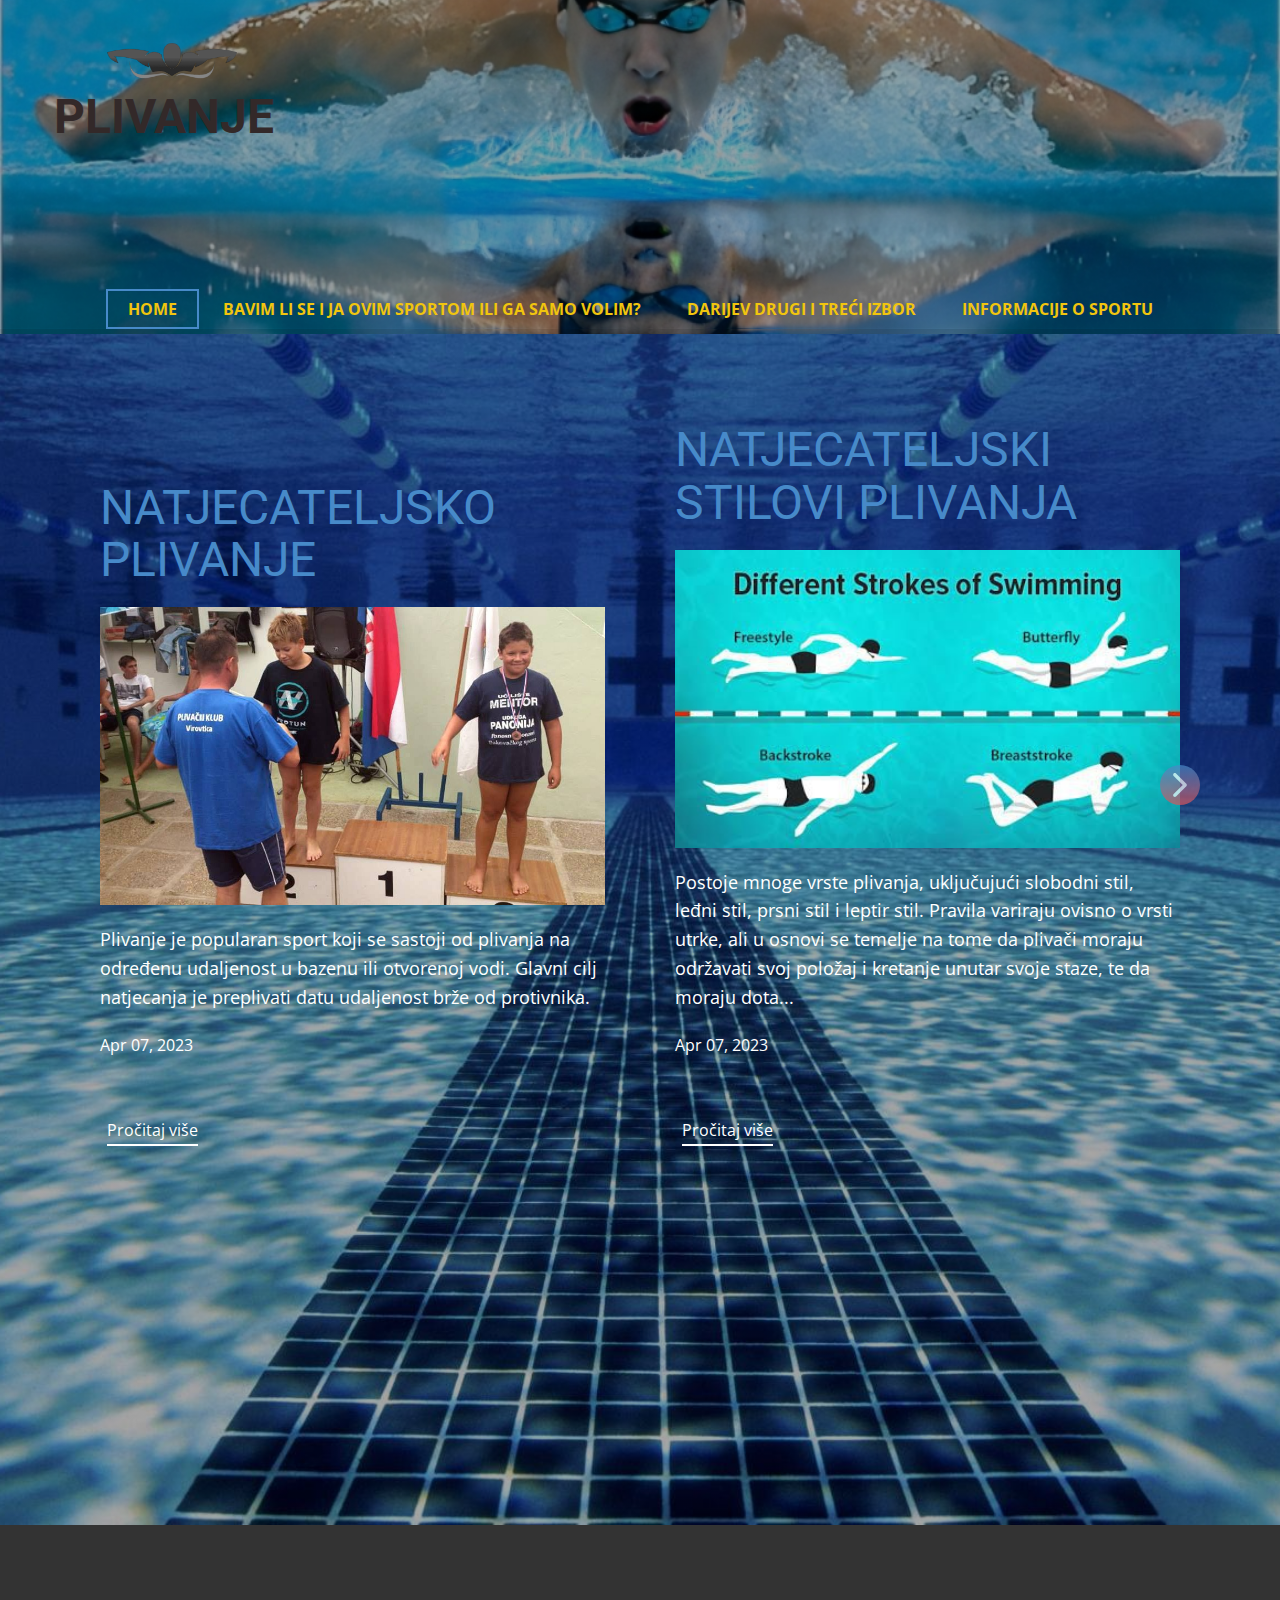
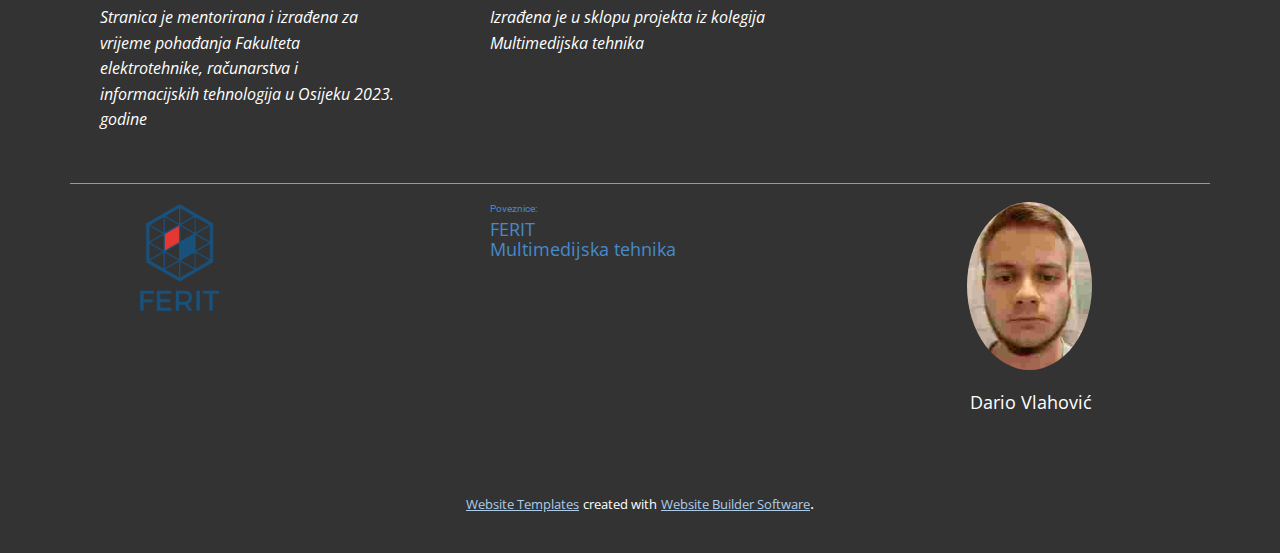
<file: index.html>
<!DOCTYPE html>
<html style="font-size: 16px;" lang="en"><head>
    <meta name="viewport" content="width=device-width, initial-scale=1.0">
    <meta charset="utf-8">
    <meta name="keywords" content="Natjecateljsko plivanje">
    <meta name="description" content="">
    <title>Home</title>
    <link rel="stylesheet" href="nicepage.css" media="screen">
<link rel="stylesheet" href="Home.css" media="screen">
    <script class="u-script" type="text/javascript" src="jquery.js" defer=""></script>
    <script class="u-script" type="text/javascript" src="nicepage.js" defer=""></script>
    <meta name="generator" content="Nicepage 5.8.2, nicepage.com">
    <link id="u-theme-google-font" rel="stylesheet" href="https://fonts.googleapis.com/css?family=Roboto:100,100i,300,300i,400,400i,500,500i,700,700i,900,900i|Open+Sans:300,300i,400,400i,500,500i,600,600i,700,700i,800,800i">
    
    
    
    
    
    
    
    
    
    
    <script type="application/ld+json">{
		"@context": "http://schema.org",
		"@type": "Organization",
		"name": "",
		"logo": "images/png-transparent-swimming-person-logo-open-water-swimming-len-swimming-pool-butterfly-stroke-swimming-sport-logo-black1.png"
}</script>
    <meta name="theme-color" content="#478ac9">
    <meta property="og:title" content="Home">
    <meta property="og:type" content="website">
  <meta data-intl-tel-input-cdn-path="intlTelInput/"></head>
  <body data-home-page="Home.html" data-home-page-title="Home" class="u-body u-overlap u-overlap-contrast u-xl-mode" data-lang="en"><header class="u-clearfix u-header u-image u-shading u-header" id="sec-599a" data-image-width="986" data-image-height="570"><div class="u-clearfix u-sheet u-valign-bottom u-sheet-1">
        <a href="Home.html" class="u-image u-logo u-image-1" data-image-width="500" data-image-height="500" title="Home">
          <img src="images/png-transparent-swimming-person-logo-open-water-swimming-len-swimming-pool-butterfly-stroke-swimming-sport-logo-black1.png" class="u-logo-image u-logo-image-1">
        </a>
        <h1 class="u-text u-text-palette-2-dark-3 u-title u-text-1">PLIVANJE</h1>
        <nav class="u-menu u-menu-one-level u-offcanvas u-menu-1">
          <div class="menu-collapse" style="font-size: 1rem; letter-spacing: 0px; font-weight: 700; text-transform: uppercase;">
            <a class="u-button-style u-custom-active-border-color u-custom-active-color u-custom-border u-custom-border-color u-custom-borders u-custom-hover-border-color u-custom-hover-color u-custom-left-right-menu-spacing u-custom-padding-bottom u-custom-text-active-color u-custom-text-color u-custom-text-hover-color u-custom-top-bottom-menu-spacing u-nav-link u-text-active-palette-1-base u-text-hover-palette-2-base" href="#">
              <svg class="u-svg-link" viewBox="0 0 24 24"><use xmlns:xlink="http://www.w3.org/1999/xlink" xlink:href="#menu-hamburger"></use></svg>
              <svg class="u-svg-content" version="1.1" id="menu-hamburger" viewBox="0 0 16 16" x="0px" y="0px" xmlns:xlink="http://www.w3.org/1999/xlink" xmlns="http://www.w3.org/2000/svg"><g><rect y="1" width="16" height="2"></rect><rect y="7" width="16" height="2"></rect><rect y="13" width="16" height="2"></rect>
</g></svg>
            </a>
          </div>
          <div class="u-custom-menu u-nav-container">
            <ul class="u-nav u-spacing-2 u-unstyled u-nav-1"><li class="u-nav-item"><a class="u-border-2 u-border-active-palette-1-base u-border-hover-palette-1-light-1 u-button-style u-nav-link u-text-active-palette-3-base u-text-hover-palette-3-base u-text-palette-3-base" href="Home.html" style="padding: 10px 20px;">Home</a>
</li><li class="u-nav-item"><a class="u-border-2 u-border-active-palette-1-base u-border-hover-palette-1-light-1 u-button-style u-nav-link u-text-active-palette-3-base u-text-hover-palette-3-base u-text-palette-3-base" href="Zašto-plivanje.html" style="padding: 10px 20px;">Bavim li se i ja ovim sportom ili ga samo volim?</a>
</li><li class="u-nav-item"><a class="u-border-2 u-border-active-palette-1-base u-border-hover-palette-1-light-1 u-button-style u-nav-link u-text-active-palette-3-base u-text-hover-palette-3-base u-text-palette-3-base" href="Darijev-drugi-i-treći-izbor.html" style="padding: 10px 20px;">Darijev drugi i treći izbor</a>
</li><li class="u-nav-item"><a class="u-border-2 u-border-active-palette-1-base u-border-hover-palette-1-light-1 u-button-style u-nav-link u-text-active-palette-3-base u-text-hover-palette-3-base u-text-palette-3-base" href="Informacije-o-sportu.html" style="padding: 10px 20px;">Informacije o sportu</a>
</li></ul>
          </div>
          <div class="u-custom-menu u-nav-container-collapse">
            <div class="u-black u-container-style u-inner-container-layout u-opacity u-opacity-95 u-sidenav">
              <div class="u-inner-container-layout u-sidenav-overflow">
                <div class="u-menu-close"></div>
                <ul class="u-align-center u-nav u-popupmenu-items u-unstyled u-nav-2"><li class="u-nav-item"><a class="u-button-style u-nav-link" href="Home.html">Home</a>
</li><li class="u-nav-item"><a class="u-button-style u-nav-link" href="Zašto-plivanje.html">Bavim li se i ja ovim sportom ili ga samo volim?</a>
</li><li class="u-nav-item"><a class="u-button-style u-nav-link" href="Darijev-drugi-i-treći-izbor.html">Darijev drugi i treći izbor</a>
</li><li class="u-nav-item"><a class="u-button-style u-nav-link" href="Informacije-o-sportu.html">Informacije o sportu</a>
</li></ul>
              </div>
            </div>
            <div class="u-black u-menu-overlay u-opacity u-opacity-70"></div>
          </div>
        </nav>
      </div></header>
    <section class="u-clearfix u-image u-shading u-section-1" id="sec-d7c5" data-image-width="986" data-image-height="570">
      <div class="u-clearfix u-sheet u-sheet-1"></div>
    </section>
    <section class="u-clearfix u-image u-shading u-section-2" id="sec-eaff" data-image-width="1920" data-image-height="1080">
      <div class="u-clearfix u-sheet u-sheet-1"><!--blog--><!--blog_options_json--><!--{"type":"Recent","source":"","tags":"","count":""}--><!--/blog_options_json-->
        <div class="u-blog u-expanded-width u-layout-horizontal u-blog-1">
          <div class="u-repeater u-repeater-1"><!--blog_post-->
            <div class="u-blog-post u-container-style u-repeater-item">
              <div class="u-container-layout u-similar-container u-valign-bottom u-container-layout-1"><!--blog_post_header-->
                <h2 class="u-blog-control u-text u-text-palette-1-base u-text-1">
                  <a class="u-post-header-link" href="blog/natjecateljsko-plivanje.html">Natjecateljsko plivanje</a>
                </h2><!--/blog_post_header-->
                <a class="u-post-header-link" href="blog/natjecateljsko-plivanje.html"><!--blog_post_image-->
                  <img alt="" class="u-blog-control u-expanded-width u-image u-image-default u-image-1" src="images/Screenshot_4.jpg" data-image-width="962" data-image-height="540"><!--/blog_post_image-->
                </a><!--blog_post_content-->
                <div class="u-blog-control u-post-content u-text u-text-white u-text-2 fr-view">Plivanje je popularan sport koji se sastoji od plivanja na određenu udaljenost u bazenu ili otvorenoj vodi. Glavni cilj natjecanja je preplivati datu udaljenost brže od protivnika.</div><!--/blog_post_content--><!--blog_post_metadata-->
                <div class="u-blog-control u-metadata u-metadata-1"><!--blog_post_metadata_date-->
                  <span class="u-meta-date u-meta-icon">Apr 07, 2023</span><!--/blog_post_metadata_date-->
                </div><!--/blog_post_metadata--><!--blog_post_readmore-->
                <a href="blog/natjecateljsko-plivanje.html" class="u-active-none u-blog-control u-border-2 u-border-no-left u-border-no-right u-border-no-top u-border-white u-btn u-btn-rectangle u-button-style u-hover-none u-none u-btn-1"><!--blog_post_readmore_content--><!--options_json--><!--{"content":"Pročitaj više<br>","defaultValue":"Read More"}--><!--/options_json-->Pročitaj više<br><!--/blog_post_readmore_content-->
                </a><!--/blog_post_readmore-->
              </div>
            </div><div class="u-blog-post u-container-style u-repeater-item">
              <div class="u-container-layout u-similar-container u-valign-bottom u-container-layout-2"><!--blog_post_header-->
                <h2 class="u-blog-control u-text u-text-palette-1-base u-text-3">
                  <a class="u-post-header-link" href="blog/natjecateljski-stilovi-plivanja.html">NATJECATELJSKI STILOVI PLIVANJA</a>
                </h2><!--/blog_post_header-->
                <a class="u-post-header-link" href="blog/natjecateljski-stilovi-plivanja.html"><!--blog_post_image-->
                  <img alt="" class="u-blog-control u-expanded-width u-image u-image-default u-image-2" src="images/stilovi.jpeg" data-image-width="512" data-image-height="269"><!--/blog_post_image-->
                </a><!--blog_post_content-->
                <div class="u-blog-control u-post-content u-text u-text-white u-text-4 fr-view">Postoje mnoge vrste plivanja, uključujući slobodni stil, leđni stil, prsni stil i leptir stil. Pravila variraju ovisno o vrsti utrke, ali u osnovi se temelje na tome da plivači moraju održavati svoj položaj i kretanje unutar svoje staze, te da moraju dota...</div><!--/blog_post_content--><!--blog_post_metadata-->
                <div class="u-blog-control u-metadata u-metadata-2"><!--blog_post_metadata_date-->
                  <span class="u-meta-date u-meta-icon">Apr 07, 2023</span><!--/blog_post_metadata_date-->
                </div><!--/blog_post_metadata--><!--blog_post_readmore-->
                <a href="blog/natjecateljski-stilovi-plivanja.html" class="u-active-none u-blog-control u-border-2 u-border-no-left u-border-no-right u-border-no-top u-border-white u-btn u-btn-rectangle u-button-style u-hover-none u-none u-btn-2"><!--blog_post_readmore_content--><!--options_json--><!--{"content":"Pročitaj više<br>","defaultValue":"Read More"}--><!--/options_json-->Pročitaj više<br><!--/blog_post_readmore_content-->
                </a><!--/blog_post_readmore-->
              </div>
            </div><div class="u-blog-post u-container-style u-repeater-item">
              <div class="u-container-layout u-similar-container u-valign-bottom u-container-layout-3"><!--blog_post_header-->
                <h2 class="u-blog-control u-text u-text-palette-1-base u-text-5">
                  <a class="u-post-header-link" href="blog/tehnike-plivanja.html">TEHNIKE PLIVANJA</a>
                </h2><!--/blog_post_header-->
                <a class="u-post-header-link" href="blog/tehnike-plivanja.html"><!--blog_post_image-->
                  <img alt="" class="u-blog-control u-expanded-width u-image u-image-default u-image-3" src="images/tehnike.gif" data-image-width="800" data-image-height="450"><!--/blog_post_image-->
                </a><!--blog_post_content-->
                <div class="u-blog-control u-post-content u-text u-text-white u-text-6 fr-view">Pravilna tehnika plivanja uključuje pravilan položaj tijela, rotaciju ramena, pravilno disanje, i efikasno korištenje ruku i nogu za kretanje naprijed u vodi. Važno je također održavati stabilnost i pravilan ritam tijekom plivanja. </div><!--/blog_post_content--><!--blog_post_metadata-->
                <div class="u-blog-control u-metadata u-metadata-3"><!--blog_post_metadata_date-->
                  <span class="u-meta-date u-meta-icon">Apr 07, 2023</span><!--/blog_post_metadata_date-->
                </div><!--/blog_post_metadata--><!--blog_post_readmore-->
                <a href="blog/tehnike-plivanja.html" class="u-active-none u-blog-control u-border-2 u-border-no-left u-border-no-right u-border-no-top u-border-white u-btn u-btn-rectangle u-button-style u-hover-none u-none u-btn-3"><!--blog_post_readmore_content--><!--options_json--><!--{"content":"Pročitaj više<br>","defaultValue":"Read More"}--><!--/options_json-->Pročitaj više<br><!--/blog_post_readmore_content-->
                </a><!--/blog_post_readmore-->
              </div>
            </div><div class="u-blog-post u-container-style u-repeater-item">
              <div class="u-container-layout u-similar-container u-valign-bottom u-container-layout-4"><!--blog_post_header-->
                <h2 class="u-blog-control u-text u-text-palette-1-base u-text-7">
                  <a class="u-post-header-link" href="blog/koliko-je-zdravo.html">KOLIKO JE ZDRAVO?</a>
                </h2><!--/blog_post_header-->
                <a class="u-post-header-link" href="blog/koliko-je-zdravo.html"><!--blog_post_image-->
                  <img alt="" class="u-blog-control u-expanded-width u-image u-image-default u-image-4" src="images/health-benefits-of-swimming.webp" data-image-width="4889" data-image-height="4000"><!--/blog_post_image-->
                </a><!--blog_post_content-->
                <div class="u-blog-control u-post-content u-text u-text-white u-text-8 fr-view">Plivanje je izvrsna vježba za cijelo tijelo, poboljšava kardiovaskularni sustav, jača mišiće i povećava izdržljivost. </div><!--/blog_post_content--><!--blog_post_metadata-->
                <div class="u-blog-control u-metadata u-metadata-4"><!--blog_post_metadata_date-->
                  <span class="u-meta-date u-meta-icon">Apr 07, 2023</span><!--/blog_post_metadata_date-->
                </div><!--/blog_post_metadata--><!--blog_post_readmore-->
                <a href="blog/koliko-je-zdravo.html" class="u-active-none u-blog-control u-border-2 u-border-no-left u-border-no-right u-border-no-top u-border-white u-btn u-btn-rectangle u-button-style u-hover-none u-none u-btn-4"><!--blog_post_readmore_content--><!--options_json--><!--{"content":"Pročitaj više<br>","defaultValue":"Read More"}--><!--/options_json-->Pročitaj više<br><!--/blog_post_readmore_content-->
                </a><!--/blog_post_readmore-->
              </div>
            </div><!--/blog_post--><!--blog_post-->
            <!--/blog_post--><!--blog_post-->
            <!--/blog_post--><!--blog_post-->
            <!--/blog_post-->
          </div>
          <a class="u-gallery-nav u-gallery-nav-prev u-gradient u-icon-circle u-opacity u-opacity-70 u-spacing-10 u-gallery-nav-1" href="#" role="button">
            <span aria-hidden="true">
              <svg viewBox="0 0 451.847 451.847"><path d="M97.141,225.92c0-8.095,3.091-16.192,9.259-22.366L300.689,9.27c12.359-12.359,32.397-12.359,44.751,0
c12.354,12.354,12.354,32.388,0,44.748L173.525,225.92l171.903,171.909c12.354,12.354,12.354,32.391,0,44.744
c-12.354,12.365-32.386,12.365-44.745,0l-194.29-194.281C100.226,242.115,97.141,234.018,97.141,225.92z"></path></svg>
            </span>
            <span class="sr-only">
              <svg viewBox="0 0 451.847 451.847"><path d="M97.141,225.92c0-8.095,3.091-16.192,9.259-22.366L300.689,9.27c12.359-12.359,32.397-12.359,44.751,0
c12.354,12.354,12.354,32.388,0,44.748L173.525,225.92l171.903,171.909c12.354,12.354,12.354,32.391,0,44.744
c-12.354,12.365-32.386,12.365-44.745,0l-194.29-194.281C100.226,242.115,97.141,234.018,97.141,225.92z"></path></svg>
            </span>
          </a>
          <a class="u-absolute-vcenter u-gallery-nav u-gallery-nav-next u-gradient u-icon-circle u-opacity u-opacity-70 u-spacing-10 u-text-white u-gallery-nav-2" href="#" role="button">
            <span aria-hidden="true">
              <svg viewBox="0 0 451.846 451.847"><path d="M345.441,248.292L151.154,442.573c-12.359,12.365-32.397,12.365-44.75,0c-12.354-12.354-12.354-32.391,0-44.744
L278.318,225.92L106.409,54.017c-12.354-12.359-12.354-32.394,0-44.748c12.354-12.359,32.391-12.359,44.75,0l194.287,194.284
c6.177,6.18,9.262,14.271,9.262,22.366C354.708,234.018,351.617,242.115,345.441,248.292z"></path></svg>
            </span>
            <span class="sr-only">
              <svg viewBox="0 0 451.846 451.847"><path d="M345.441,248.292L151.154,442.573c-12.359,12.365-32.397,12.365-44.75,0c-12.354-12.354-12.354-32.391,0-44.744
L278.318,225.92L106.409,54.017c-12.354-12.359-12.354-32.394,0-44.748c12.354-12.359,32.391-12.359,44.75,0l194.287,194.284
c6.177,6.18,9.262,14.271,9.262,22.366C354.708,234.018,351.617,242.115,345.441,248.292z"></path></svg>
            </span>
          </a>
        </div><!--/blog-->
      </div>
    </section>
    
    
    
    
    
    
    
    
    
    <footer class="u-clearfix u-footer u-grey-80" id="sec-f29d"><div class="u-clearfix u-sheet u-sheet-1">
        <div class="u-clearfix u-expanded-width u-gutter-30 u-layout-wrap u-layout-wrap-1">
          <div class="u-gutter-0 u-layout">
            <div class="u-layout-row">
              <div class="u-align-left u-container-style u-layout-cell u-left-cell u-size-20 u-layout-cell-1">
                <div class="u-container-layout u-container-layout-1"><!--position-->
                  <div data-position="" class="u-position"><!--block-->
                    <div class="u-block">
                      <div class="u-block-container u-clearfix"><!--block_header-->
                        <h5 class="u-block-header u-text"><!--block_header_content--><!--/block_header_content--></h5><!--/block_header--><!--block_content-->
                        <div class="u-block-content u-text u-text-2"><!--block_content_content-->Stranica je mentorirana i izrađena za vrijeme pohađanja Fakulteta elektrotehnike, računarstva i informacijskih tehnologija u Osijeku 2023. godine<!--/block_content_content--></div><!--/block_content-->
                      </div>
                    </div><!--/block-->
                  </div><!--/position-->
                </div>
              </div>
              <div class="u-align-left u-container-style u-layout-cell u-size-20 u-layout-cell-2">
                <div class="u-container-layout u-valign-top u-container-layout-2"><!--position-->
                  <div data-position="" class="u-position u-position-2"><!--block-->
                    <div class="u-block">
                      <div class="u-block-container u-clearfix"><!--block_header-->
                        <h5 class="u-block-header u-text"><!--block_header_content--><!--/block_header_content--></h5><!--/block_header--><!--block_content-->
                        <div class="u-block-content u-text u-text-4"><!--block_content_content--> Izrađena je u sklopu projekta iz kolegija Multimedijska tehnika<!--/block_content_content--></div><!--/block_content-->
                      </div>
                    </div><!--/block-->
                  </div><!--/position-->
                </div>
              </div>
              <div class="u-align-left u-container-align-center u-container-style u-layout-cell u-right-cell u-size-20 u-layout-cell-3">
                <div class="u-container-layout u-container-layout-3"></div>
              </div>
            </div>
          </div>
        </div>
        <div class="u-border-1 u-border-white u-expanded-width u-line u-line-horizontal u-opacity u-opacity-50 u-line-1"></div>
        <a href="Home.html" class="u-image u-logo u-image-1" data-image-width="2246" data-image-height="1890" title="Home">
          <img src="images/ferit.png" class="u-logo-image u-logo-image-1">
        </a><!--position-->
        <div data-position="" class="u-position u-position-3"><!--block-->
          <div class="u-block">
            <div class="u-block-container u-clearfix"><!--block_header-->
              <h5 class="u-block-header u-text u-text-palette-1-base u-text-5"><!--block_header_content-->Poveznice:<!--/block_header_content--></h5><!--/block_header--><!--block_content-->
              <div class="u-block-content u-text"><!--block_content_content-->
                <a class="u-active-none u-border-none u-btn u-button-link u-button-style u-hover-none u-none u-text-palette-1-base u-btn-1" href="https://www.ferit.unios.hr/" target="_blank">FERIT</a>
                <br>
                <br><!--/block_content_content-->
              </div><!--/block_content-->
            </div>
          </div><!--/block-->
        </div><!--/position--><!--position-->
        <div data-position="" class="u-position u-position-4"><!--block-->
          <div class="u-block">
            <div class="u-block-container u-clearfix"><!--block_header-->
              <h5 class="u-block-header u-text u-text-palette-1-base u-text-7"><!--block_header_content--><!--/block_header_content--></h5><!--/block_header--><!--block_content-->
              <div class="u-block-content u-text"><!--block_content_content-->
                <a class="u-active-none u-border-none u-btn u-button-link u-button-style u-hover-none u-none u-text-palette-1-base u-btn-2" href="https://www.ferit.unios.hr/upisi-i-studiji/preddiplomski-strucni-studiji#racunarstvo#SR601" target="_blank">Multimedijska tehnika</a>
                <br>
                <br><!--/block_content_content-->
              </div><!--/block_content-->
            </div>
          </div><!--/block-->
        </div><!--/position-->
        <img class="u-dialog-link u-image u-image-circle u-preserve-proportions u-image-2" src="images/mojafaca_lower.jpg" alt="" data-image-width="205" data-image-height="276" data-href="#sec-805d">
        <p class="u-text u-text-default u-text-9">
          <a class="u-active-none u-border-none u-btn u-button-link u-button-style u-dialog-link u-hover-none u-none u-text-body-alt-color u-btn-3" href="#sec-0591">Dario Vlahović</a>
        </p>
      </div></footer>
    <section class="u-backlink u-clearfix u-grey-80">
      <a class="u-link" href="https://nicepage.com/website-templates" target="_blank">
        <span>Website Templates</span>
      </a>
      <p class="u-text">
        <span>created with</span>
      </p>
      <a class="u-link" href="" target="_blank">
        <span>Website Builder Software</span>
      </a>. 
    </section>
  <section class="u-black u-clearfix u-container-style u-dialog-block u-opacity u-opacity-70 u-dialog-section-5" id="sec-805d">
      <div class="u-align-center u-black u-container-style u-dialog u-dialog-1">
        <div class="u-container-layout u-container-layout-1">
          <img class="u-image u-image-default u-image-1" src="images/mojafaca.jpg" alt="" data-image-width="294" data-image-height="395">
        </div><button class="u-dialog-close-button u-icon u-text-grey-40 u-icon-1"><svg class="u-svg-link" preserveAspectRatio="xMidYMin slice" viewBox="0 0 16 16" style=""><use xmlns:xlink="http://www.w3.org/1999/xlink" xlink:href="#svg-efe9"></use></svg><svg xmlns="http://www.w3.org/2000/svg" xmlns:xlink="http://www.w3.org/1999/xlink" version="1.1" xml:space="preserve" class="u-svg-content" viewBox="0 0 16 16" x="0px" y="0px" id="svg-efe9"><rect x="7" y="0" transform="matrix(0.7071 -0.7071 0.7071 0.7071 -3.3138 8.0002)" width="2" height="16"></rect><rect x="0" y="7" transform="matrix(0.7071 -0.7071 0.7071 0.7071 -3.3138 8.0002)" width="16" height="2"></rect></svg></button>
      </div>
    </section><style>.u-dialog-section-5 .u-dialog-1 {
  width: 490px;
  min-height: 489px;
  height: auto;
  margin: 246px calc(((100% - 1140px) / 2) + 253px) 60px auto;
}

.u-dialog-section-5 .u-container-layout-1 {
  padding: 0;
}

.u-dialog-section-5 .u-image-1 {
  width: 211px;
  height: 284px;
  margin: 83px auto 0;
}

.u-dialog-section-5 .u-icon-1 {
  width: 20px;
  height: 20px;
}

@media (max-width: 1199px) {
  .u-dialog-section-5 .u-dialog-1 {
    width: 490px;
    margin-right: calc(((100% - 940px) / 2) + 253px);
  }

  .u-dialog-section-5 .u-image-1 {
    width: 211px;
    height: 284px;
  }
}

@media (max-width: 991px) {
  .u-dialog-section-5 .u-dialog-1 {
    margin-right: calc(((100% - 720px) / 2) + 230px);
  }
}

@media (max-width: 767px) {
  .u-dialog-section-5 .u-dialog-1 {
    margin-right: calc(((100% - 540px) / 2) + 50px);
  }
}

@media (max-width: 575px) {
  .u-dialog-section-5 .u-dialog-1 {
    width: 340px;
    margin-right: calc(((100% - 340px) / 2));
  }
}</style><section class="u-align-center u-black u-clearfix u-container-style u-dialog-block u-opacity u-opacity-70 u-dialog-section-11" id="sec-0591">
      <div class="u-container-style u-dialog u-palette-4-dark-2 u-dialog-1">
        <div class="u-container-layout u-container-layout-1">
          <img alt="" class="u-image u-image-default u-image-1" data-image-width="294" data-image-height="395" src="images/mojafaca.jpg">
          <h3 class="u-align-center u-text u-text-default u-text-1">Ime prezime</h3>
          <p class="u-align-left u-text u-text-2">
            <a href="https://www.osijek.hr/" class="u-active-none u-border-none u-btn u-button-link u-button-style u-hover-none u-none u-text-white u-btn-1" target="_blank"> Mjesto rođenja: Osijek</a>
            <br>
            <a href="https://www.google.com/maps/place/Kri%C5%BEeva%C4%8Dka+ul.,+31000,+Osijek/@45.5664329,18.6385761,17z/data=!3m1!4b1!4m6!3m5!1s0x475ce73b1f2f7a3f:0xa8c0bbf47cf9a53e!8m2!3d45.5664292!4d18.6407648!16s%2Fg%2F119wstm57" class="u-active-none u-border-none u-btn u-button-link u-button-style u-hover-none u-none u-text-body-alt-color u-btn-2" target="_blank">Mjesto stanovanja: Retfala, Križevačka 21</a>
            <br>
            <a href="http://os-retfala-os.skole.hr/" class="u-active-none u-border-none u-btn u-button-link u-button-style u-hover-none u-none u-text-body-alt-color u-btn-3" target="_blank">Osnovna škola: OŠ "Retfala"</a>
            <br>
            <a href="https://elpros.net/" class="u-active-none u-border-none u-btn u-button-link u-button-style u-hover-none u-none u-text-body-alt-color u-btn-4" target="_blank">Srednja škola: SŠ ​Elektrotehnička i prometna škola osijek</a>
            <br>
            <a href="https://www.ferit.unios.hr/" class="u-active-none u-border-none u-btn u-button-link u-button-style u-hover-none u-none u-text-body-alt-color u-btn-5" target="_blank">Fakultet:&nbsp;Fakultet elektrotehnike, računarstva i informacijskih tehnologija Osijek</a>
          </p>
        </div><button class="u-border-2 u-border-grey-25 u-dialog-close-button u-icon u-icon-circle u-text-palette-1-base u-icon-1"><svg class="u-svg-link" preserveAspectRatio="xMidYMin slice" viewBox="0 0 16 16" style=""><use xmlns:xlink="http://www.w3.org/1999/xlink" xlink:href="#svg-6e8b"></use></svg><svg xmlns="http://www.w3.org/2000/svg" xmlns:xlink="http://www.w3.org/1999/xlink" version="1.1" xml:space="preserve" class="u-svg-content" viewBox="0 0 16 16" x="0px" y="0px" id="svg-6e8b"><rect x="7" y="0" transform="matrix(0.7071 -0.7071 0.7071 0.7071 -3.3138 8.0002)" width="2" height="16"></rect><rect x="0" y="7" transform="matrix(0.7071 -0.7071 0.7071 0.7071 -3.3138 8.0002)" width="16" height="2"></rect></svg></button>
      </div>
    </section><style>.u-dialog-section-11 .u-dialog-1 {
  width: 387px;
  min-height: 801px;
  height: auto;
  margin: 231px auto 60px;
}

.u-dialog-section-11 .u-container-layout-1 {
  padding: 9px 0 3px;
}

.u-dialog-section-11 .u-image-1 {
  height: 507px;
  width: 327px;
  margin: 1px 30px 0;
}

.u-dialog-section-11 .u-text-1 {
  font-weight: 700;
  margin: 20px auto 0;
}

.u-dialog-section-11 .u-text-2 {
  font-size: 1rem;
  margin: 20px 0 0;
}

.u-dialog-section-11 .u-btn-1 {
  background-image: none;
  font-size: 1.125rem;
  padding: 0;
}

.u-dialog-section-11 .u-btn-2 {
  background-image: none;
  font-size: 1.125rem;
  padding: 0;
}

.u-dialog-section-11 .u-btn-3 {
  background-image: none;
  font-size: 1.125rem;
  padding: 0;
}

.u-dialog-section-11 .u-btn-4 {
  background-image: none;
  font-size: 1.125rem;
  padding: 0;
}

.u-dialog-section-11 .u-btn-5 {
  background-image: none;
  font-size: 1.125rem;
  padding: 0;
}

.u-dialog-section-11 .u-icon-1 {
  width: 31px;
  height: 31px;
  background-image: none;
  left: auto;
  top: 10px;
  position: absolute;
  right: 30px;
  padding: 7px;
}

@media (max-width: 1199px) {
  .u-dialog-section-11 .u-dialog-1 {
    width: 387px;
  }

  .u-dialog-section-11 .u-image-1 {
    height: 322px;
  }
}

@media (max-width: 991px) {
  .u-dialog-section-11 .u-container-layout-1 {
    padding-top: 70px;
  }
}

@media (max-width: 767px) {
  .u-dialog-section-11 .u-dialog-1 {
    min-height: 514px;
  }

  .u-dialog-section-11 .u-container-layout-1 {
    padding-top: 65px;
    padding-left: 30px;
    padding-right: 30px;
  }
}

@media (max-width: 575px) {
  .u-dialog-section-11 .u-dialog-1 {
    width: 340px;
    min-height: 503px;
  }

  .u-dialog-section-11 .u-container-layout-1 {
    padding-left: 25px;
    padding-right: 25px;
  }

  .u-dialog-section-11 .u-image-1 {
    margin-left: 7px;
    margin-right: 7px;
  }
}</style>
</body></html>
</file>
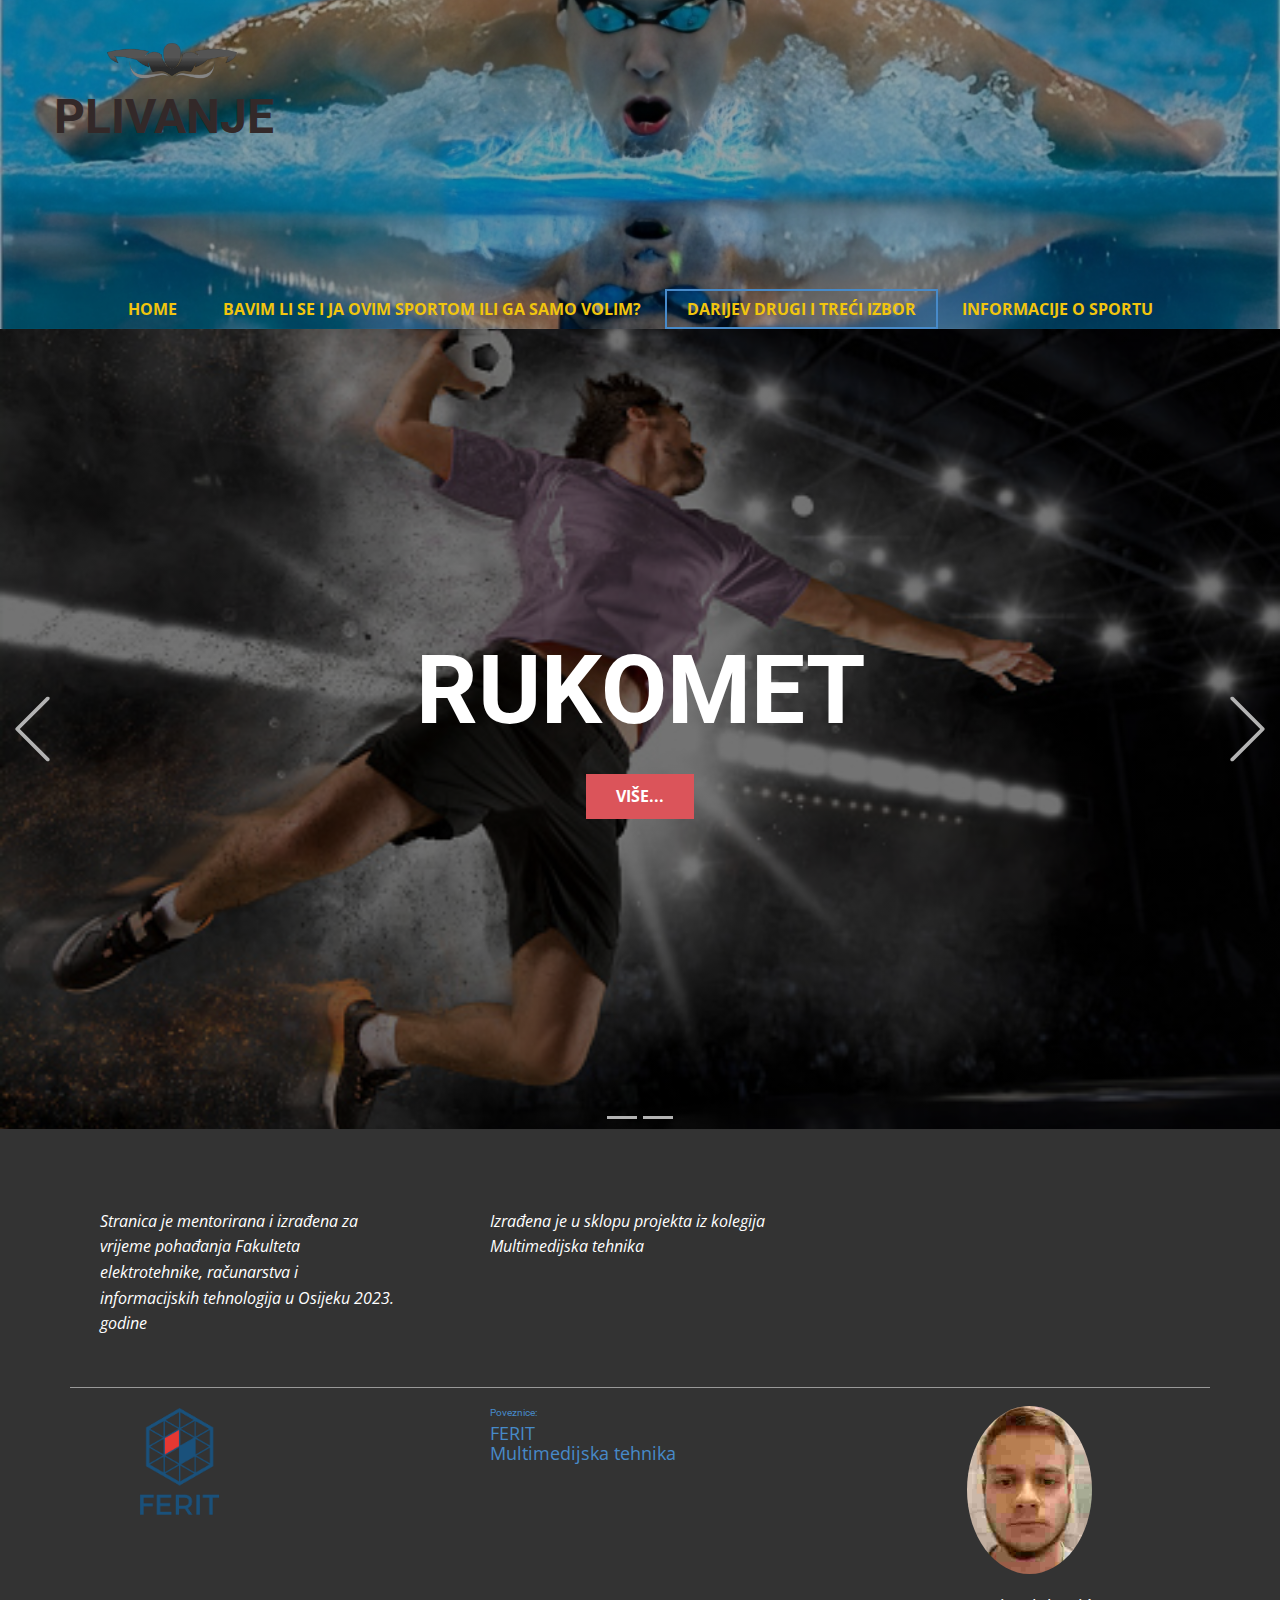
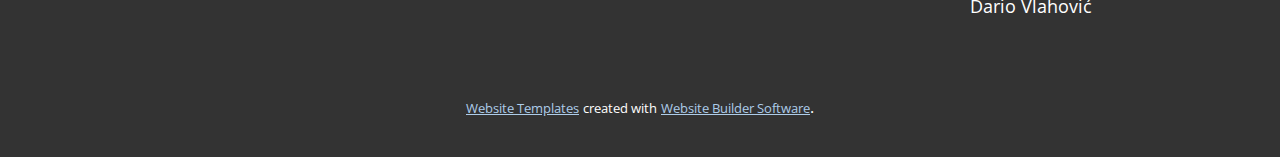
<file: Darijev-drugi-i-treći-izbor.html>
<!DOCTYPE html>
<html style="font-size: 16px;" lang="en"><head>
    <meta name="viewport" content="width=device-width, initial-scale=1.0">
    <meta charset="utf-8">
    <meta name="keywords" content="PLIVANJE">
    <meta name="description" content="">
    <title>Darijev drugi i treći izbor</title>
    <link rel="stylesheet" href="nicepage.css" media="screen">
<link rel="stylesheet" href="Darijev-drugi-i-treći-izbor.css" media="screen">
    <script class="u-script" type="text/javascript" src="jquery.js" defer=""></script>
    <script class="u-script" type="text/javascript" src="nicepage.js" defer=""></script>
    <meta name="generator" content="Nicepage 5.8.2, nicepage.com">
    <link id="u-theme-google-font" rel="stylesheet" href="https://fonts.googleapis.com/css?family=Roboto:100,100i,300,300i,400,400i,500,500i,700,700i,900,900i|Open+Sans:300,300i,400,400i,500,500i,600,600i,700,700i,800,800i">
    
    
    
    
    
    
    
    
    
    <script type="application/ld+json">{
		"@context": "http://schema.org",
		"@type": "Organization",
		"name": "",
		"logo": "images/png-transparent-swimming-person-logo-open-water-swimming-len-swimming-pool-butterfly-stroke-swimming-sport-logo-black1.png"
}</script>
    <meta name="theme-color" content="#478ac9">
    <meta property="og:title" content="Darijev drugi i treći izbor">
    <meta property="og:type" content="website">
  <meta data-intl-tel-input-cdn-path="intlTelInput/"></head>
  <body class="u-body u-xl-mode" data-lang="en"><header class="u-clearfix u-header u-image u-shading u-header" id="sec-599a" data-image-width="986" data-image-height="570"><div class="u-clearfix u-sheet u-valign-bottom u-sheet-1">
        <a href="Home.html" class="u-image u-logo u-image-1" data-image-width="500" data-image-height="500" title="Home">
          <img src="images/png-transparent-swimming-person-logo-open-water-swimming-len-swimming-pool-butterfly-stroke-swimming-sport-logo-black1.png" class="u-logo-image u-logo-image-1">
        </a>
        <h1 class="u-text u-text-palette-2-dark-3 u-title u-text-1">PLIVANJE</h1>
        <nav class="u-menu u-menu-one-level u-offcanvas u-menu-1">
          <div class="menu-collapse" style="font-size: 1rem; letter-spacing: 0px; font-weight: 700; text-transform: uppercase;">
            <a class="u-button-style u-custom-active-border-color u-custom-active-color u-custom-border u-custom-border-color u-custom-borders u-custom-hover-border-color u-custom-hover-color u-custom-left-right-menu-spacing u-custom-padding-bottom u-custom-text-active-color u-custom-text-color u-custom-text-hover-color u-custom-top-bottom-menu-spacing u-nav-link u-text-active-palette-1-base u-text-hover-palette-2-base" href="#">
              <svg class="u-svg-link" viewBox="0 0 24 24"><use xmlns:xlink="http://www.w3.org/1999/xlink" xlink:href="#menu-hamburger"></use></svg>
              <svg class="u-svg-content" version="1.1" id="menu-hamburger" viewBox="0 0 16 16" x="0px" y="0px" xmlns:xlink="http://www.w3.org/1999/xlink" xmlns="http://www.w3.org/2000/svg"><g><rect y="1" width="16" height="2"></rect><rect y="7" width="16" height="2"></rect><rect y="13" width="16" height="2"></rect>
</g></svg>
            </a>
          </div>
          <div class="u-custom-menu u-nav-container">
            <ul class="u-nav u-spacing-2 u-unstyled u-nav-1"><li class="u-nav-item"><a class="u-border-2 u-border-active-palette-1-base u-border-hover-palette-1-light-1 u-button-style u-nav-link u-text-active-palette-3-base u-text-hover-palette-3-base u-text-palette-3-base" href="Home.html" style="padding: 10px 20px;">Home</a>
</li><li class="u-nav-item"><a class="u-border-2 u-border-active-palette-1-base u-border-hover-palette-1-light-1 u-button-style u-nav-link u-text-active-palette-3-base u-text-hover-palette-3-base u-text-palette-3-base" href="Zašto-plivanje.html" style="padding: 10px 20px;">Bavim li se i ja ovim sportom ili ga samo volim?</a>
</li><li class="u-nav-item"><a class="u-border-2 u-border-active-palette-1-base u-border-hover-palette-1-light-1 u-button-style u-nav-link u-text-active-palette-3-base u-text-hover-palette-3-base u-text-palette-3-base" href="Darijev-drugi-i-treći-izbor.html" style="padding: 10px 20px;">Darijev drugi i treći izbor</a>
</li><li class="u-nav-item"><a class="u-border-2 u-border-active-palette-1-base u-border-hover-palette-1-light-1 u-button-style u-nav-link u-text-active-palette-3-base u-text-hover-palette-3-base u-text-palette-3-base" href="Informacije-o-sportu.html" style="padding: 10px 20px;">Informacije o sportu</a>
</li></ul>
          </div>
          <div class="u-custom-menu u-nav-container-collapse">
            <div class="u-black u-container-style u-inner-container-layout u-opacity u-opacity-95 u-sidenav">
              <div class="u-inner-container-layout u-sidenav-overflow">
                <div class="u-menu-close"></div>
                <ul class="u-align-center u-nav u-popupmenu-items u-unstyled u-nav-2"><li class="u-nav-item"><a class="u-button-style u-nav-link" href="Home.html">Home</a>
</li><li class="u-nav-item"><a class="u-button-style u-nav-link" href="Zašto-plivanje.html">Bavim li se i ja ovim sportom ili ga samo volim?</a>
</li><li class="u-nav-item"><a class="u-button-style u-nav-link" href="Darijev-drugi-i-treći-izbor.html">Darijev drugi i treći izbor</a>
</li><li class="u-nav-item"><a class="u-button-style u-nav-link" href="Informacije-o-sportu.html">Informacije o sportu</a>
</li></ul>
              </div>
            </div>
            <div class="u-black u-menu-overlay u-opacity u-opacity-70"></div>
          </div>
        </nav>
      </div></header>
    <section class="u-carousel u-slide u-block-11c8-1" id="carousel_f19f" data-interval="5000" data-u-ride="carousel">
      <ol class="u-absolute-hcenter u-carousel-indicators u-block-11c8-2">
        <li data-u-target="#carousel_f19f" class="u-active u-grey-30" data-u-slide-to="0"></li>
        <li data-u-target="#carousel_f19f" class="u-grey-30" data-u-slide-to="1"></li>
      </ol>
      <div class="u-carousel-inner" role="listbox">
        <div class="u-active u-align-center u-carousel-item u-clearfix u-image u-shading u-section-1-1" src="" data-image-width="480" data-image-height="359">
          <div class="u-clearfix u-sheet u-valign-middle u-sheet-1">
            <h1 class="u-text u-text-default u-title u-text-1">
              <a class="u-active-none u-border-none u-btn u-button-link u-button-style u-hover-none u-none u-text-body-alt-color u-btn-1" href="Rukomet.html">RUKOMET</a>
            </h1>
            <a href="Rukomet.html" class="u-btn u-button-style u-palette-2-base u-btn-2">više...</a>
          </div>
        </div>
        <div class="u-align-center u-carousel-item u-clearfix u-image u-shading u-section-1-2" src="" data-image-width="1920" data-image-height="1200">
          <div class="u-clearfix u-sheet u-sheet-1">
            <h1 class="u-text u-text-default u-title u-text-1">VATERPOLO</h1>
          </div>
        </div>
      </div>
      <a class="u-absolute-vcenter u-carousel-control u-carousel-control-prev u-text-grey-30 u-block-11c8-3" href="#carousel_f19f" role="button" data-u-slide="prev">
        <span aria-hidden="true">
          <svg class="u-svg-link" viewBox="0 0 477.175 477.175"><path d="M145.188,238.575l215.5-215.5c5.3-5.3,5.3-13.8,0-19.1s-13.8-5.3-19.1,0l-225.1,225.1c-5.3,5.3-5.3,13.8,0,19.1l225.1,225
                    c2.6,2.6,6.1,4,9.5,4s6.9-1.3,9.5-4c5.3-5.3,5.3-13.8,0-19.1L145.188,238.575z"></path></svg>
        </span>
        <span class="sr-only">Previous</span>
      </a>
      <a class="u-absolute-vcenter u-carousel-control u-carousel-control-next u-text-grey-30 u-block-11c8-4" href="#carousel_f19f" role="button" data-u-slide="next">
        <span aria-hidden="true">
          <svg class="u-svg-link" viewBox="0 0 477.175 477.175"><path d="M360.731,229.075l-225.1-225.1c-5.3-5.3-13.8-5.3-19.1,0s-5.3,13.8,0,19.1l215.5,215.5l-215.5,215.5
                    c-5.3,5.3-5.3,13.8,0,19.1c2.6,2.6,6.1,4,9.5,4c3.4,0,6.9-1.3,9.5-4l225.1-225.1C365.931,242.875,365.931,234.275,360.731,229.075z"></path></svg>
        </span>
        <span class="sr-only">Next</span>
      </a>
    </section>
    
    
    
    
    
    
    
    
    
    <footer class="u-clearfix u-footer u-grey-80" id="sec-f29d"><div class="u-clearfix u-sheet u-sheet-1">
        <div class="u-clearfix u-expanded-width u-gutter-30 u-layout-wrap u-layout-wrap-1">
          <div class="u-gutter-0 u-layout">
            <div class="u-layout-row">
              <div class="u-align-left u-container-style u-layout-cell u-left-cell u-size-20 u-layout-cell-1">
                <div class="u-container-layout u-container-layout-1"><!--position-->
                  <div data-position="" class="u-position"><!--block-->
                    <div class="u-block">
                      <div class="u-block-container u-clearfix"><!--block_header-->
                        <h5 class="u-block-header u-text"><!--block_header_content--><!--/block_header_content--></h5><!--/block_header--><!--block_content-->
                        <div class="u-block-content u-text u-text-2"><!--block_content_content-->Stranica je mentorirana i izrađena za vrijeme pohađanja Fakulteta elektrotehnike, računarstva i informacijskih tehnologija u Osijeku 2023. godine<!--/block_content_content--></div><!--/block_content-->
                      </div>
                    </div><!--/block-->
                  </div><!--/position-->
                </div>
              </div>
              <div class="u-align-left u-container-style u-layout-cell u-size-20 u-layout-cell-2">
                <div class="u-container-layout u-valign-top u-container-layout-2"><!--position-->
                  <div data-position="" class="u-position u-position-2"><!--block-->
                    <div class="u-block">
                      <div class="u-block-container u-clearfix"><!--block_header-->
                        <h5 class="u-block-header u-text"><!--block_header_content--><!--/block_header_content--></h5><!--/block_header--><!--block_content-->
                        <div class="u-block-content u-text u-text-4"><!--block_content_content--> Izrađena je u sklopu projekta iz kolegija Multimedijska tehnika<!--/block_content_content--></div><!--/block_content-->
                      </div>
                    </div><!--/block-->
                  </div><!--/position-->
                </div>
              </div>
              <div class="u-align-left u-container-align-center u-container-style u-layout-cell u-right-cell u-size-20 u-layout-cell-3">
                <div class="u-container-layout u-container-layout-3"></div>
              </div>
            </div>
          </div>
        </div>
        <div class="u-border-1 u-border-white u-expanded-width u-line u-line-horizontal u-opacity u-opacity-50 u-line-1"></div>
        <a href="Home.html" class="u-image u-logo u-image-1" data-image-width="2246" data-image-height="1890" title="Home">
          <img src="images/ferit.png" class="u-logo-image u-logo-image-1">
        </a><!--position-->
        <div data-position="" class="u-position u-position-3"><!--block-->
          <div class="u-block">
            <div class="u-block-container u-clearfix"><!--block_header-->
              <h5 class="u-block-header u-text u-text-palette-1-base u-text-5"><!--block_header_content-->Poveznice:<!--/block_header_content--></h5><!--/block_header--><!--block_content-->
              <div class="u-block-content u-text"><!--block_content_content-->
                <a class="u-active-none u-border-none u-btn u-button-link u-button-style u-hover-none u-none u-text-palette-1-base u-btn-1" href="https://www.ferit.unios.hr/" target="_blank">FERIT</a>
                <br>
                <br><!--/block_content_content-->
              </div><!--/block_content-->
            </div>
          </div><!--/block-->
        </div><!--/position--><!--position-->
        <div data-position="" class="u-position u-position-4"><!--block-->
          <div class="u-block">
            <div class="u-block-container u-clearfix"><!--block_header-->
              <h5 class="u-block-header u-text u-text-palette-1-base u-text-7"><!--block_header_content--><!--/block_header_content--></h5><!--/block_header--><!--block_content-->
              <div class="u-block-content u-text"><!--block_content_content-->
                <a class="u-active-none u-border-none u-btn u-button-link u-button-style u-hover-none u-none u-text-palette-1-base u-btn-2" href="https://www.ferit.unios.hr/upisi-i-studiji/preddiplomski-strucni-studiji#racunarstvo#SR601" target="_blank">Multimedijska tehnika</a>
                <br>
                <br><!--/block_content_content-->
              </div><!--/block_content-->
            </div>
          </div><!--/block-->
        </div><!--/position-->
        <img class="u-dialog-link u-image u-image-circle u-preserve-proportions u-image-2" src="images/mojafaca_lower.jpg" alt="" data-image-width="205" data-image-height="276" data-href="#sec-805d">
        <p class="u-text u-text-default u-text-9">
          <a class="u-active-none u-border-none u-btn u-button-link u-button-style u-dialog-link u-hover-none u-none u-text-body-alt-color u-btn-3" href="#sec-0591">Dario Vlahović</a>
        </p>
      </div></footer>
    <section class="u-backlink u-clearfix u-grey-80">
      <a class="u-link" href="https://nicepage.com/website-templates" target="_blank">
        <span>Website Templates</span>
      </a>
      <p class="u-text">
        <span>created with</span>
      </p>
      <a class="u-link" href="" target="_blank">
        <span>Website Builder Software</span>
      </a>. 
    </section>
  <section class="u-black u-clearfix u-container-style u-dialog-block u-opacity u-opacity-70 u-dialog-section-4" id="sec-805d">
      <div class="u-align-center u-black u-container-style u-dialog u-dialog-1">
        <div class="u-container-layout u-container-layout-1">
          <img class="u-image u-image-default u-image-1" src="images/mojafaca.jpg" alt="" data-image-width="294" data-image-height="395">
        </div><button class="u-dialog-close-button u-icon u-text-grey-40 u-icon-1"><svg class="u-svg-link" preserveAspectRatio="xMidYMin slice" viewBox="0 0 16 16" style=""><use xmlns:xlink="http://www.w3.org/1999/xlink" xlink:href="#svg-efe9"></use></svg><svg xmlns="http://www.w3.org/2000/svg" xmlns:xlink="http://www.w3.org/1999/xlink" version="1.1" xml:space="preserve" class="u-svg-content" viewBox="0 0 16 16" x="0px" y="0px" id="svg-efe9"><rect x="7" y="0" transform="matrix(0.7071 -0.7071 0.7071 0.7071 -3.3138 8.0002)" width="2" height="16"></rect><rect x="0" y="7" transform="matrix(0.7071 -0.7071 0.7071 0.7071 -3.3138 8.0002)" width="16" height="2"></rect></svg></button>
      </div>
    </section><style>.u-dialog-section-4 .u-dialog-1 {
  width: 490px;
  min-height: 489px;
  height: auto;
  margin: 246px calc(((100% - 1140px) / 2) + 253px) 60px auto;
}

.u-dialog-section-4 .u-container-layout-1 {
  padding: 0;
}

.u-dialog-section-4 .u-image-1 {
  width: 211px;
  height: 284px;
  margin: 83px auto 0;
}

.u-dialog-section-4 .u-icon-1 {
  width: 20px;
  height: 20px;
}

@media (max-width: 1199px) {
  .u-dialog-section-4 .u-dialog-1 {
    width: 490px;
    margin-right: calc(((100% - 940px) / 2) + 253px);
  }

  .u-dialog-section-4 .u-image-1 {
    width: 211px;
    height: 284px;
  }
}

@media (max-width: 991px) {
  .u-dialog-section-4 .u-dialog-1 {
    margin-right: calc(((100% - 720px) / 2) + 230px);
  }
}

@media (max-width: 767px) {
  .u-dialog-section-4 .u-dialog-1 {
    margin-right: calc(((100% - 540px) / 2) + 50px);
  }
}

@media (max-width: 575px) {
  .u-dialog-section-4 .u-dialog-1 {
    width: 340px;
    margin-right: calc(((100% - 340px) / 2));
  }
}</style><section class="u-align-center u-black u-clearfix u-container-style u-dialog-block u-opacity u-opacity-70 u-dialog-section-10" id="sec-0591">
      <div class="u-container-style u-dialog u-palette-4-dark-2 u-dialog-1">
        <div class="u-container-layout u-container-layout-1">
          <img alt="" class="u-image u-image-default u-image-1" data-image-width="294" data-image-height="395" src="images/mojafaca.jpg">
          <h3 class="u-align-center u-text u-text-default u-text-1">Ime prezime</h3>
          <p class="u-align-left u-text u-text-2">
            <a href="https://www.osijek.hr/" class="u-active-none u-border-none u-btn u-button-link u-button-style u-hover-none u-none u-text-white u-btn-1" target="_blank"> Mjesto rođenja: Osijek</a>
            <br>
            <a href="https://www.google.com/maps/place/Kri%C5%BEeva%C4%8Dka+ul.,+31000,+Osijek/@45.5664329,18.6385761,17z/data=!3m1!4b1!4m6!3m5!1s0x475ce73b1f2f7a3f:0xa8c0bbf47cf9a53e!8m2!3d45.5664292!4d18.6407648!16s%2Fg%2F119wstm57" class="u-active-none u-border-none u-btn u-button-link u-button-style u-hover-none u-none u-text-body-alt-color u-btn-2" target="_blank">Mjesto stanovanja: Retfala, Križevačka 21</a>
            <br>
            <a href="http://os-retfala-os.skole.hr/" class="u-active-none u-border-none u-btn u-button-link u-button-style u-hover-none u-none u-text-body-alt-color u-btn-3" target="_blank">Osnovna škola: OŠ "Retfala"</a>
            <br>
            <a href="https://elpros.net/" class="u-active-none u-border-none u-btn u-button-link u-button-style u-hover-none u-none u-text-body-alt-color u-btn-4" target="_blank">Srednja škola: SŠ ​Elektrotehnička i prometna škola osijek</a>
            <br>
            <a href="https://www.ferit.unios.hr/" class="u-active-none u-border-none u-btn u-button-link u-button-style u-hover-none u-none u-text-body-alt-color u-btn-5" target="_blank">Fakultet:&nbsp;Fakultet elektrotehnike, računarstva i informacijskih tehnologija Osijek</a>
          </p>
        </div><button class="u-border-2 u-border-grey-25 u-dialog-close-button u-icon u-icon-circle u-text-palette-1-base u-icon-1"><svg class="u-svg-link" preserveAspectRatio="xMidYMin slice" viewBox="0 0 16 16" style=""><use xmlns:xlink="http://www.w3.org/1999/xlink" xlink:href="#svg-6e8b"></use></svg><svg xmlns="http://www.w3.org/2000/svg" xmlns:xlink="http://www.w3.org/1999/xlink" version="1.1" xml:space="preserve" class="u-svg-content" viewBox="0 0 16 16" x="0px" y="0px" id="svg-6e8b"><rect x="7" y="0" transform="matrix(0.7071 -0.7071 0.7071 0.7071 -3.3138 8.0002)" width="2" height="16"></rect><rect x="0" y="7" transform="matrix(0.7071 -0.7071 0.7071 0.7071 -3.3138 8.0002)" width="16" height="2"></rect></svg></button>
      </div>
    </section><style>.u-dialog-section-10 .u-dialog-1 {
  width: 387px;
  min-height: 801px;
  height: auto;
  margin: 231px auto 60px;
}

.u-dialog-section-10 .u-container-layout-1 {
  padding: 9px 0 3px;
}

.u-dialog-section-10 .u-image-1 {
  height: 507px;
  width: 327px;
  margin: 1px 30px 0;
}

.u-dialog-section-10 .u-text-1 {
  font-weight: 700;
  margin: 20px auto 0;
}

.u-dialog-section-10 .u-text-2 {
  font-size: 1rem;
  margin: 20px 0 0;
}

.u-dialog-section-10 .u-btn-1 {
  background-image: none;
  font-size: 1.125rem;
  padding: 0;
}

.u-dialog-section-10 .u-btn-2 {
  background-image: none;
  font-size: 1.125rem;
  padding: 0;
}

.u-dialog-section-10 .u-btn-3 {
  background-image: none;
  font-size: 1.125rem;
  padding: 0;
}

.u-dialog-section-10 .u-btn-4 {
  background-image: none;
  font-size: 1.125rem;
  padding: 0;
}

.u-dialog-section-10 .u-btn-5 {
  background-image: none;
  font-size: 1.125rem;
  padding: 0;
}

.u-dialog-section-10 .u-icon-1 {
  width: 31px;
  height: 31px;
  background-image: none;
  left: auto;
  top: 10px;
  position: absolute;
  right: 30px;
  padding: 7px;
}

@media (max-width: 1199px) {
  .u-dialog-section-10 .u-dialog-1 {
    width: 387px;
  }

  .u-dialog-section-10 .u-image-1 {
    height: 322px;
  }
}

@media (max-width: 991px) {
  .u-dialog-section-10 .u-container-layout-1 {
    padding-top: 70px;
  }
}

@media (max-width: 767px) {
  .u-dialog-section-10 .u-dialog-1 {
    min-height: 514px;
  }

  .u-dialog-section-10 .u-container-layout-1 {
    padding-top: 65px;
    padding-left: 30px;
    padding-right: 30px;
  }
}

@media (max-width: 575px) {
  .u-dialog-section-10 .u-dialog-1 {
    width: 340px;
    min-height: 503px;
  }

  .u-dialog-section-10 .u-container-layout-1 {
    padding-left: 25px;
    padding-right: 25px;
  }

  .u-dialog-section-10 .u-image-1 {
    margin-left: 7px;
    margin-right: 7px;
  }
}</style>
</body></html>
</file>
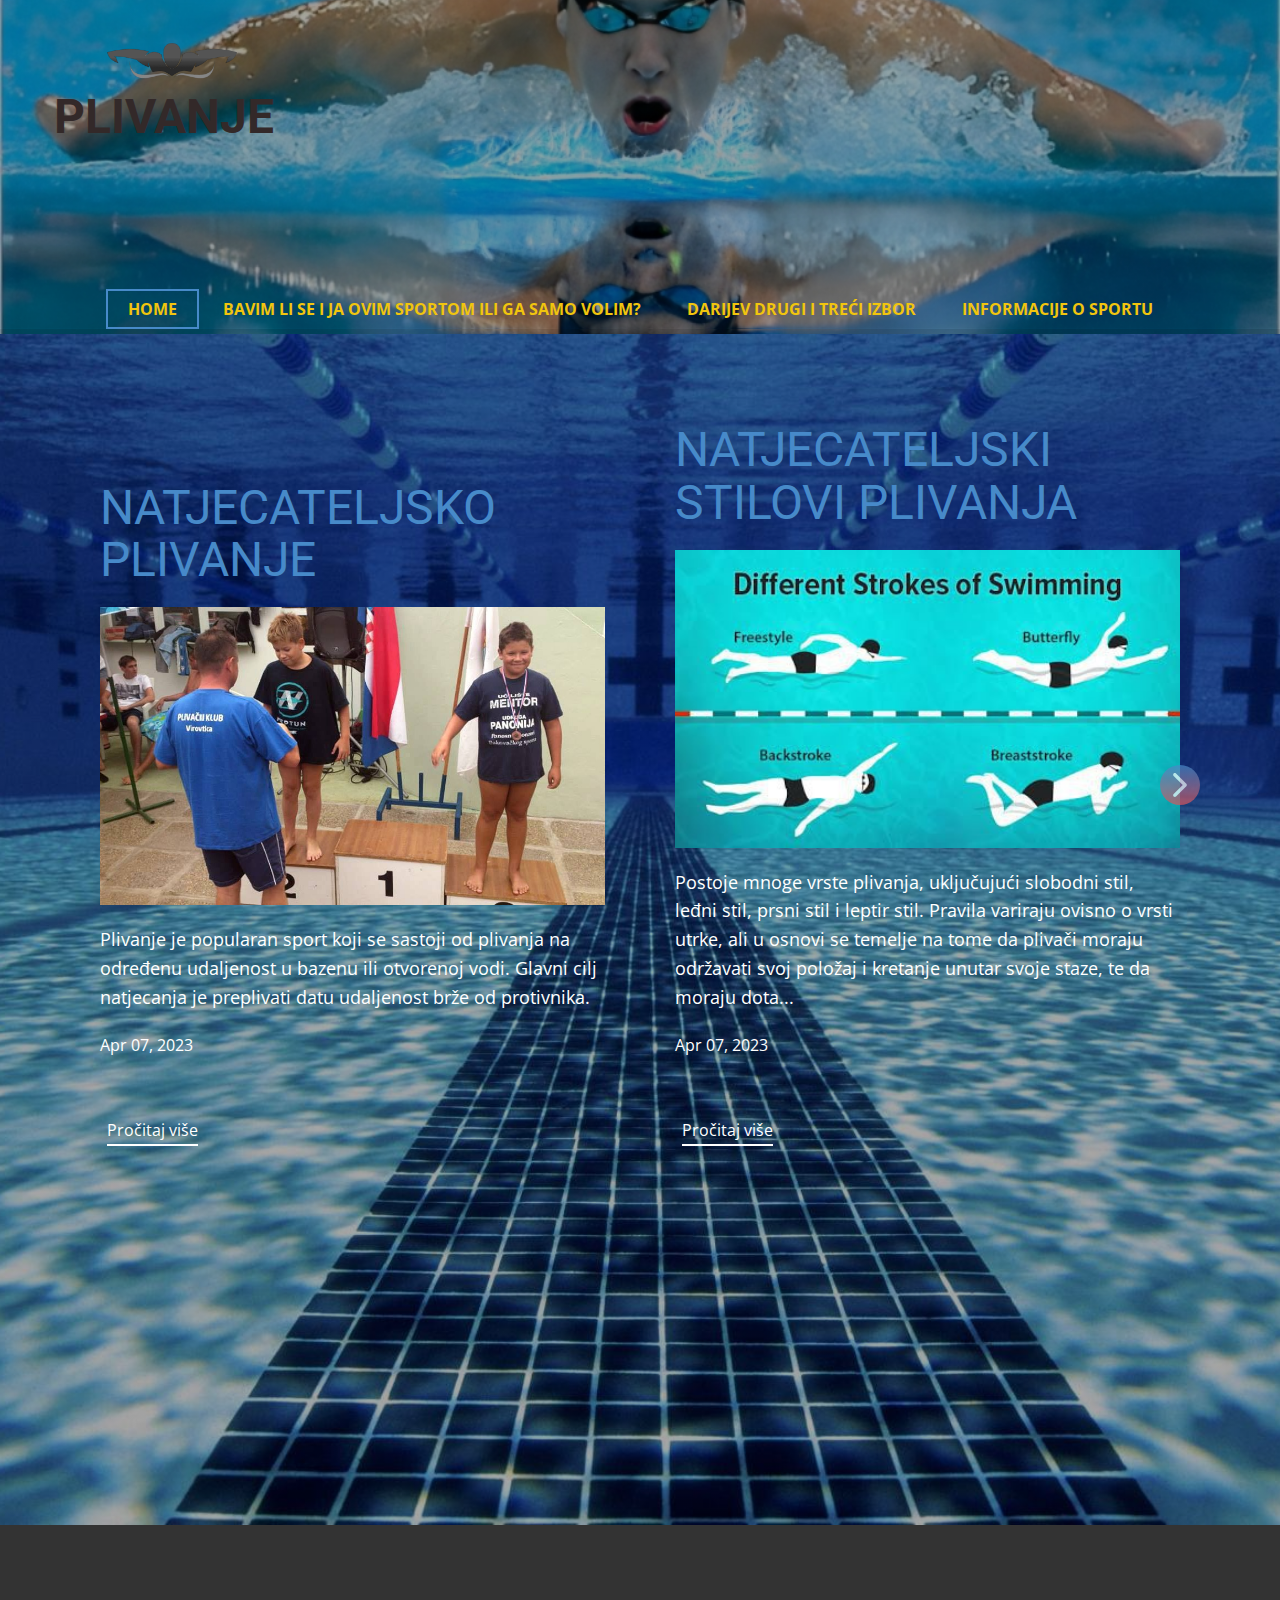
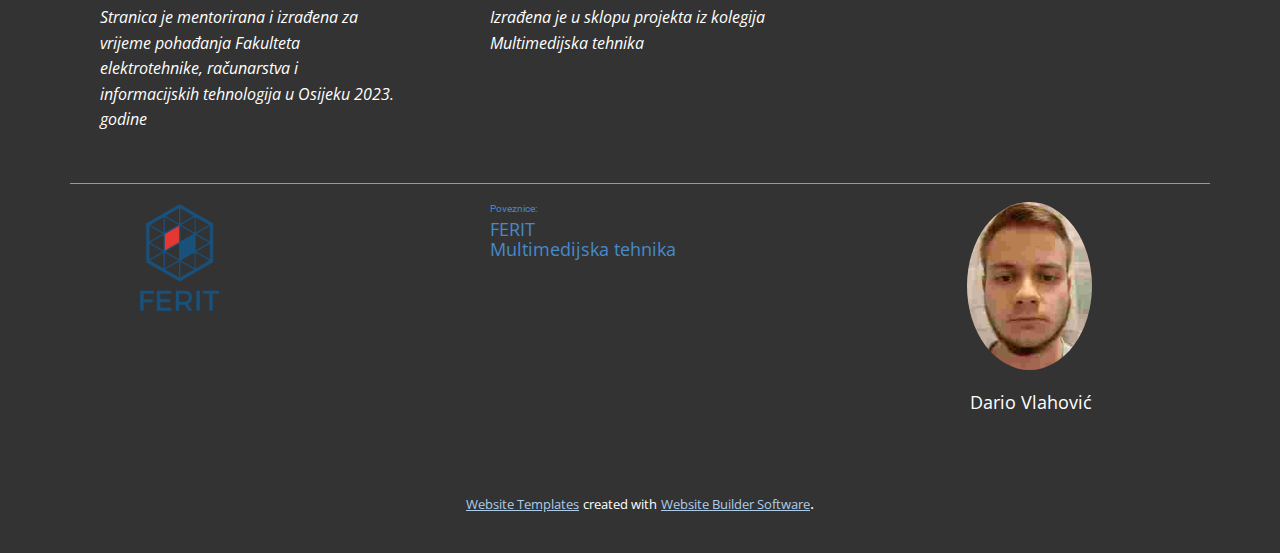
<file: Home.html>
<!DOCTYPE html>
<html style="font-size: 16px;" lang="en"><head>
    <meta name="viewport" content="width=device-width, initial-scale=1.0">
    <meta charset="utf-8">
    <meta name="keywords" content="Natjecateljsko plivanje">
    <meta name="description" content="">
    <title>Home</title>
    <link rel="stylesheet" href="nicepage.css" media="screen">
<link rel="stylesheet" href="Home.css" media="screen">
    <script class="u-script" type="text/javascript" src="jquery.js" defer=""></script>
    <script class="u-script" type="text/javascript" src="nicepage.js" defer=""></script>
    <meta name="generator" content="Nicepage 5.8.2, nicepage.com">
    <link id="u-theme-google-font" rel="stylesheet" href="https://fonts.googleapis.com/css?family=Roboto:100,100i,300,300i,400,400i,500,500i,700,700i,900,900i|Open+Sans:300,300i,400,400i,500,500i,600,600i,700,700i,800,800i">
    
    
    
    
    
    
    
    
    
    
    <script type="application/ld+json">{
		"@context": "http://schema.org",
		"@type": "Organization",
		"name": "",
		"logo": "images/png-transparent-swimming-person-logo-open-water-swimming-len-swimming-pool-butterfly-stroke-swimming-sport-logo-black1.png"
}</script>
    <meta name="theme-color" content="#478ac9">
    <meta property="og:title" content="Home">
    <meta property="og:type" content="website">
  <meta data-intl-tel-input-cdn-path="intlTelInput/"></head>
  <body class="u-body u-overlap u-overlap-contrast u-xl-mode" data-lang="en"><header class="u-clearfix u-header u-image u-shading u-header" id="sec-599a" data-image-width="986" data-image-height="570"><div class="u-clearfix u-sheet u-valign-bottom u-sheet-1">
        <a href="Home.html" class="u-image u-logo u-image-1" data-image-width="500" data-image-height="500" title="Home">
          <img src="images/png-transparent-swimming-person-logo-open-water-swimming-len-swimming-pool-butterfly-stroke-swimming-sport-logo-black1.png" class="u-logo-image u-logo-image-1">
        </a>
        <h1 class="u-text u-text-palette-2-dark-3 u-title u-text-1">PLIVANJE</h1>
        <nav class="u-menu u-menu-one-level u-offcanvas u-menu-1">
          <div class="menu-collapse" style="font-size: 1rem; letter-spacing: 0px; font-weight: 700; text-transform: uppercase;">
            <a class="u-button-style u-custom-active-border-color u-custom-active-color u-custom-border u-custom-border-color u-custom-borders u-custom-hover-border-color u-custom-hover-color u-custom-left-right-menu-spacing u-custom-padding-bottom u-custom-text-active-color u-custom-text-color u-custom-text-hover-color u-custom-top-bottom-menu-spacing u-nav-link u-text-active-palette-1-base u-text-hover-palette-2-base" href="#">
              <svg class="u-svg-link" viewBox="0 0 24 24"><use xmlns:xlink="http://www.w3.org/1999/xlink" xlink:href="#menu-hamburger"></use></svg>
              <svg class="u-svg-content" version="1.1" id="menu-hamburger" viewBox="0 0 16 16" x="0px" y="0px" xmlns:xlink="http://www.w3.org/1999/xlink" xmlns="http://www.w3.org/2000/svg"><g><rect y="1" width="16" height="2"></rect><rect y="7" width="16" height="2"></rect><rect y="13" width="16" height="2"></rect>
</g></svg>
            </a>
          </div>
          <div class="u-custom-menu u-nav-container">
            <ul class="u-nav u-spacing-2 u-unstyled u-nav-1"><li class="u-nav-item"><a class="u-border-2 u-border-active-palette-1-base u-border-hover-palette-1-light-1 u-button-style u-nav-link u-text-active-palette-3-base u-text-hover-palette-3-base u-text-palette-3-base" href="Home.html" style="padding: 10px 20px;">Home</a>
</li><li class="u-nav-item"><a class="u-border-2 u-border-active-palette-1-base u-border-hover-palette-1-light-1 u-button-style u-nav-link u-text-active-palette-3-base u-text-hover-palette-3-base u-text-palette-3-base" href="Zašto-plivanje.html" style="padding: 10px 20px;">Bavim li se i ja ovim sportom ili ga samo volim?</a>
</li><li class="u-nav-item"><a class="u-border-2 u-border-active-palette-1-base u-border-hover-palette-1-light-1 u-button-style u-nav-link u-text-active-palette-3-base u-text-hover-palette-3-base u-text-palette-3-base" href="Darijev-drugi-i-treći-izbor.html" style="padding: 10px 20px;">Darijev drugi i treći izbor</a>
</li><li class="u-nav-item"><a class="u-border-2 u-border-active-palette-1-base u-border-hover-palette-1-light-1 u-button-style u-nav-link u-text-active-palette-3-base u-text-hover-palette-3-base u-text-palette-3-base" href="Informacije-o-sportu.html" style="padding: 10px 20px;">Informacije o sportu</a>
</li></ul>
          </div>
          <div class="u-custom-menu u-nav-container-collapse">
            <div class="u-black u-container-style u-inner-container-layout u-opacity u-opacity-95 u-sidenav">
              <div class="u-inner-container-layout u-sidenav-overflow">
                <div class="u-menu-close"></div>
                <ul class="u-align-center u-nav u-popupmenu-items u-unstyled u-nav-2"><li class="u-nav-item"><a class="u-button-style u-nav-link" href="Home.html">Home</a>
</li><li class="u-nav-item"><a class="u-button-style u-nav-link" href="Zašto-plivanje.html">Bavim li se i ja ovim sportom ili ga samo volim?</a>
</li><li class="u-nav-item"><a class="u-button-style u-nav-link" href="Darijev-drugi-i-treći-izbor.html">Darijev drugi i treći izbor</a>
</li><li class="u-nav-item"><a class="u-button-style u-nav-link" href="Informacije-o-sportu.html">Informacije o sportu</a>
</li></ul>
              </div>
            </div>
            <div class="u-black u-menu-overlay u-opacity u-opacity-70"></div>
          </div>
        </nav>
      </div></header>
    <section class="u-clearfix u-image u-shading u-section-1" id="sec-d7c5" data-image-width="986" data-image-height="570">
      <div class="u-clearfix u-sheet u-sheet-1"></div>
    </section>
    <section class="u-clearfix u-image u-shading u-section-2" id="sec-eaff" data-image-width="1920" data-image-height="1080">
      <div class="u-clearfix u-sheet u-sheet-1"><!--blog--><!--blog_options_json--><!--{"type":"Recent","source":"","tags":"","count":""}--><!--/blog_options_json-->
        <div class="u-blog u-expanded-width u-layout-horizontal u-blog-1">
          <div class="u-repeater u-repeater-1"><!--blog_post-->
            <div class="u-blog-post u-container-style u-repeater-item">
              <div class="u-container-layout u-similar-container u-valign-bottom u-container-layout-1"><!--blog_post_header-->
                <h2 class="u-blog-control u-text u-text-palette-1-base u-text-1">
                  <a class="u-post-header-link" href="blog/natjecateljsko-plivanje.html">Natjecateljsko plivanje</a>
                </h2><!--/blog_post_header-->
                <a class="u-post-header-link" href="blog/natjecateljsko-plivanje.html"><!--blog_post_image-->
                  <img alt="" class="u-blog-control u-expanded-width u-image u-image-default u-image-1" src="images/Screenshot_4.jpg" data-image-width="962" data-image-height="540"><!--/blog_post_image-->
                </a><!--blog_post_content-->
                <div class="u-blog-control u-post-content u-text u-text-white u-text-2 fr-view">Plivanje je popularan sport koji se sastoji od plivanja na određenu udaljenost u bazenu ili otvorenoj vodi. Glavni cilj natjecanja je preplivati datu udaljenost brže od protivnika.</div><!--/blog_post_content--><!--blog_post_metadata-->
                <div class="u-blog-control u-metadata u-metadata-1"><!--blog_post_metadata_date-->
                  <span class="u-meta-date u-meta-icon">Apr 07, 2023</span><!--/blog_post_metadata_date-->
                </div><!--/blog_post_metadata--><!--blog_post_readmore-->
                <a href="blog/natjecateljsko-plivanje.html" class="u-active-none u-blog-control u-border-2 u-border-no-left u-border-no-right u-border-no-top u-border-white u-btn u-btn-rectangle u-button-style u-hover-none u-none u-btn-1"><!--blog_post_readmore_content--><!--options_json--><!--{"content":"Pročitaj više<br>","defaultValue":"Read More"}--><!--/options_json-->Pročitaj više<br><!--/blog_post_readmore_content-->
                </a><!--/blog_post_readmore-->
              </div>
            </div><div class="u-blog-post u-container-style u-repeater-item">
              <div class="u-container-layout u-similar-container u-valign-bottom u-container-layout-2"><!--blog_post_header-->
                <h2 class="u-blog-control u-text u-text-palette-1-base u-text-3">
                  <a class="u-post-header-link" href="blog/natjecateljski-stilovi-plivanja.html">NATJECATELJSKI STILOVI PLIVANJA</a>
                </h2><!--/blog_post_header-->
                <a class="u-post-header-link" href="blog/natjecateljski-stilovi-plivanja.html"><!--blog_post_image-->
                  <img alt="" class="u-blog-control u-expanded-width u-image u-image-default u-image-2" src="images/stilovi.jpeg" data-image-width="512" data-image-height="269"><!--/blog_post_image-->
                </a><!--blog_post_content-->
                <div class="u-blog-control u-post-content u-text u-text-white u-text-4 fr-view">Postoje mnoge vrste plivanja, uključujući slobodni stil, leđni stil, prsni stil i leptir stil. Pravila variraju ovisno o vrsti utrke, ali u osnovi se temelje na tome da plivači moraju održavati svoj položaj i kretanje unutar svoje staze, te da moraju dota...</div><!--/blog_post_content--><!--blog_post_metadata-->
                <div class="u-blog-control u-metadata u-metadata-2"><!--blog_post_metadata_date-->
                  <span class="u-meta-date u-meta-icon">Apr 07, 2023</span><!--/blog_post_metadata_date-->
                </div><!--/blog_post_metadata--><!--blog_post_readmore-->
                <a href="blog/natjecateljski-stilovi-plivanja.html" class="u-active-none u-blog-control u-border-2 u-border-no-left u-border-no-right u-border-no-top u-border-white u-btn u-btn-rectangle u-button-style u-hover-none u-none u-btn-2"><!--blog_post_readmore_content--><!--options_json--><!--{"content":"Pročitaj više<br>","defaultValue":"Read More"}--><!--/options_json-->Pročitaj više<br><!--/blog_post_readmore_content-->
                </a><!--/blog_post_readmore-->
              </div>
            </div><div class="u-blog-post u-container-style u-repeater-item">
              <div class="u-container-layout u-similar-container u-valign-bottom u-container-layout-3"><!--blog_post_header-->
                <h2 class="u-blog-control u-text u-text-palette-1-base u-text-5">
                  <a class="u-post-header-link" href="blog/tehnike-plivanja.html">TEHNIKE PLIVANJA</a>
                </h2><!--/blog_post_header-->
                <a class="u-post-header-link" href="blog/tehnike-plivanja.html"><!--blog_post_image-->
                  <img alt="" class="u-blog-control u-expanded-width u-image u-image-default u-image-3" src="images/tehnike.gif" data-image-width="800" data-image-height="450"><!--/blog_post_image-->
                </a><!--blog_post_content-->
                <div class="u-blog-control u-post-content u-text u-text-white u-text-6 fr-view">Pravilna tehnika plivanja uključuje pravilan položaj tijela, rotaciju ramena, pravilno disanje, i efikasno korištenje ruku i nogu za kretanje naprijed u vodi. Važno je također održavati stabilnost i pravilan ritam tijekom plivanja. </div><!--/blog_post_content--><!--blog_post_metadata-->
                <div class="u-blog-control u-metadata u-metadata-3"><!--blog_post_metadata_date-->
                  <span class="u-meta-date u-meta-icon">Apr 07, 2023</span><!--/blog_post_metadata_date-->
                </div><!--/blog_post_metadata--><!--blog_post_readmore-->
                <a href="blog/tehnike-plivanja.html" class="u-active-none u-blog-control u-border-2 u-border-no-left u-border-no-right u-border-no-top u-border-white u-btn u-btn-rectangle u-button-style u-hover-none u-none u-btn-3"><!--blog_post_readmore_content--><!--options_json--><!--{"content":"Pročitaj više<br>","defaultValue":"Read More"}--><!--/options_json-->Pročitaj više<br><!--/blog_post_readmore_content-->
                </a><!--/blog_post_readmore-->
              </div>
            </div><div class="u-blog-post u-container-style u-repeater-item">
              <div class="u-container-layout u-similar-container u-valign-bottom u-container-layout-4"><!--blog_post_header-->
                <h2 class="u-blog-control u-text u-text-palette-1-base u-text-7">
                  <a class="u-post-header-link" href="blog/koliko-je-zdravo.html">KOLIKO JE ZDRAVO?</a>
                </h2><!--/blog_post_header-->
                <a class="u-post-header-link" href="blog/koliko-je-zdravo.html"><!--blog_post_image-->
                  <img alt="" class="u-blog-control u-expanded-width u-image u-image-default u-image-4" src="images/health-benefits-of-swimming.webp" data-image-width="4889" data-image-height="4000"><!--/blog_post_image-->
                </a><!--blog_post_content-->
                <div class="u-blog-control u-post-content u-text u-text-white u-text-8 fr-view">Plivanje je izvrsna vježba za cijelo tijelo, poboljšava kardiovaskularni sustav, jača mišiće i povećava izdržljivost. </div><!--/blog_post_content--><!--blog_post_metadata-->
                <div class="u-blog-control u-metadata u-metadata-4"><!--blog_post_metadata_date-->
                  <span class="u-meta-date u-meta-icon">Apr 07, 2023</span><!--/blog_post_metadata_date-->
                </div><!--/blog_post_metadata--><!--blog_post_readmore-->
                <a href="blog/koliko-je-zdravo.html" class="u-active-none u-blog-control u-border-2 u-border-no-left u-border-no-right u-border-no-top u-border-white u-btn u-btn-rectangle u-button-style u-hover-none u-none u-btn-4"><!--blog_post_readmore_content--><!--options_json--><!--{"content":"Pročitaj više<br>","defaultValue":"Read More"}--><!--/options_json-->Pročitaj više<br><!--/blog_post_readmore_content-->
                </a><!--/blog_post_readmore-->
              </div>
            </div><!--/blog_post--><!--blog_post-->
            <!--/blog_post--><!--blog_post-->
            <!--/blog_post--><!--blog_post-->
            <!--/blog_post-->
          </div>
          <a class="u-gallery-nav u-gallery-nav-prev u-gradient u-icon-circle u-opacity u-opacity-70 u-spacing-10 u-gallery-nav-1" href="#" role="button">
            <span aria-hidden="true">
              <svg viewBox="0 0 451.847 451.847"><path d="M97.141,225.92c0-8.095,3.091-16.192,9.259-22.366L300.689,9.27c12.359-12.359,32.397-12.359,44.751,0
c12.354,12.354,12.354,32.388,0,44.748L173.525,225.92l171.903,171.909c12.354,12.354,12.354,32.391,0,44.744
c-12.354,12.365-32.386,12.365-44.745,0l-194.29-194.281C100.226,242.115,97.141,234.018,97.141,225.92z"></path></svg>
            </span>
            <span class="sr-only">
              <svg viewBox="0 0 451.847 451.847"><path d="M97.141,225.92c0-8.095,3.091-16.192,9.259-22.366L300.689,9.27c12.359-12.359,32.397-12.359,44.751,0
c12.354,12.354,12.354,32.388,0,44.748L173.525,225.92l171.903,171.909c12.354,12.354,12.354,32.391,0,44.744
c-12.354,12.365-32.386,12.365-44.745,0l-194.29-194.281C100.226,242.115,97.141,234.018,97.141,225.92z"></path></svg>
            </span>
          </a>
          <a class="u-absolute-vcenter u-gallery-nav u-gallery-nav-next u-gradient u-icon-circle u-opacity u-opacity-70 u-spacing-10 u-text-white u-gallery-nav-2" href="#" role="button">
            <span aria-hidden="true">
              <svg viewBox="0 0 451.846 451.847"><path d="M345.441,248.292L151.154,442.573c-12.359,12.365-32.397,12.365-44.75,0c-12.354-12.354-12.354-32.391,0-44.744
L278.318,225.92L106.409,54.017c-12.354-12.359-12.354-32.394,0-44.748c12.354-12.359,32.391-12.359,44.75,0l194.287,194.284
c6.177,6.18,9.262,14.271,9.262,22.366C354.708,234.018,351.617,242.115,345.441,248.292z"></path></svg>
            </span>
            <span class="sr-only">
              <svg viewBox="0 0 451.846 451.847"><path d="M345.441,248.292L151.154,442.573c-12.359,12.365-32.397,12.365-44.75,0c-12.354-12.354-12.354-32.391,0-44.744
L278.318,225.92L106.409,54.017c-12.354-12.359-12.354-32.394,0-44.748c12.354-12.359,32.391-12.359,44.75,0l194.287,194.284
c6.177,6.18,9.262,14.271,9.262,22.366C354.708,234.018,351.617,242.115,345.441,248.292z"></path></svg>
            </span>
          </a>
        </div><!--/blog-->
      </div>
    </section>
    
    
    
    
    
    
    
    
    
    <footer class="u-clearfix u-footer u-grey-80" id="sec-f29d"><div class="u-clearfix u-sheet u-sheet-1">
        <div class="u-clearfix u-expanded-width u-gutter-30 u-layout-wrap u-layout-wrap-1">
          <div class="u-gutter-0 u-layout">
            <div class="u-layout-row">
              <div class="u-align-left u-container-style u-layout-cell u-left-cell u-size-20 u-layout-cell-1">
                <div class="u-container-layout u-container-layout-1"><!--position-->
                  <div data-position="" class="u-position"><!--block-->
                    <div class="u-block">
                      <div class="u-block-container u-clearfix"><!--block_header-->
                        <h5 class="u-block-header u-text"><!--block_header_content--><!--/block_header_content--></h5><!--/block_header--><!--block_content-->
                        <div class="u-block-content u-text u-text-2"><!--block_content_content-->Stranica je mentorirana i izrađena za vrijeme pohađanja Fakulteta elektrotehnike, računarstva i informacijskih tehnologija u Osijeku 2023. godine<!--/block_content_content--></div><!--/block_content-->
                      </div>
                    </div><!--/block-->
                  </div><!--/position-->
                </div>
              </div>
              <div class="u-align-left u-container-style u-layout-cell u-size-20 u-layout-cell-2">
                <div class="u-container-layout u-valign-top u-container-layout-2"><!--position-->
                  <div data-position="" class="u-position u-position-2"><!--block-->
                    <div class="u-block">
                      <div class="u-block-container u-clearfix"><!--block_header-->
                        <h5 class="u-block-header u-text"><!--block_header_content--><!--/block_header_content--></h5><!--/block_header--><!--block_content-->
                        <div class="u-block-content u-text u-text-4"><!--block_content_content--> Izrađena je u sklopu projekta iz kolegija Multimedijska tehnika<!--/block_content_content--></div><!--/block_content-->
                      </div>
                    </div><!--/block-->
                  </div><!--/position-->
                </div>
              </div>
              <div class="u-align-left u-container-align-center u-container-style u-layout-cell u-right-cell u-size-20 u-layout-cell-3">
                <div class="u-container-layout u-container-layout-3"></div>
              </div>
            </div>
          </div>
        </div>
        <div class="u-border-1 u-border-white u-expanded-width u-line u-line-horizontal u-opacity u-opacity-50 u-line-1"></div>
        <a href="Home.html" class="u-image u-logo u-image-1" data-image-width="2246" data-image-height="1890" title="Home">
          <img src="images/ferit.png" class="u-logo-image u-logo-image-1">
        </a><!--position-->
        <div data-position="" class="u-position u-position-3"><!--block-->
          <div class="u-block">
            <div class="u-block-container u-clearfix"><!--block_header-->
              <h5 class="u-block-header u-text u-text-palette-1-base u-text-5"><!--block_header_content-->Poveznice:<!--/block_header_content--></h5><!--/block_header--><!--block_content-->
              <div class="u-block-content u-text"><!--block_content_content-->
                <a class="u-active-none u-border-none u-btn u-button-link u-button-style u-hover-none u-none u-text-palette-1-base u-btn-1" href="https://www.ferit.unios.hr/" target="_blank">FERIT</a>
                <br>
                <br><!--/block_content_content-->
              </div><!--/block_content-->
            </div>
          </div><!--/block-->
        </div><!--/position--><!--position-->
        <div data-position="" class="u-position u-position-4"><!--block-->
          <div class="u-block">
            <div class="u-block-container u-clearfix"><!--block_header-->
              <h5 class="u-block-header u-text u-text-palette-1-base u-text-7"><!--block_header_content--><!--/block_header_content--></h5><!--/block_header--><!--block_content-->
              <div class="u-block-content u-text"><!--block_content_content-->
                <a class="u-active-none u-border-none u-btn u-button-link u-button-style u-hover-none u-none u-text-palette-1-base u-btn-2" href="https://www.ferit.unios.hr/upisi-i-studiji/preddiplomski-strucni-studiji#racunarstvo#SR601" target="_blank">Multimedijska tehnika</a>
                <br>
                <br><!--/block_content_content-->
              </div><!--/block_content-->
            </div>
          </div><!--/block-->
        </div><!--/position-->
        <img class="u-dialog-link u-image u-image-circle u-preserve-proportions u-image-2" src="images/mojafaca_lower.jpg" alt="" data-image-width="205" data-image-height="276" data-href="#sec-805d">
        <p class="u-text u-text-default u-text-9">
          <a class="u-active-none u-border-none u-btn u-button-link u-button-style u-dialog-link u-hover-none u-none u-text-body-alt-color u-btn-3" href="#sec-0591">Dario Vlahović</a>
        </p>
      </div></footer>
    <section class="u-backlink u-clearfix u-grey-80">
      <a class="u-link" href="https://nicepage.com/website-templates" target="_blank">
        <span>Website Templates</span>
      </a>
      <p class="u-text">
        <span>created with</span>
      </p>
      <a class="u-link" href="" target="_blank">
        <span>Website Builder Software</span>
      </a>. 
    </section>
  <section class="u-black u-clearfix u-container-style u-dialog-block u-opacity u-opacity-70 u-dialog-section-5" id="sec-805d">
      <div class="u-align-center u-black u-container-style u-dialog u-dialog-1">
        <div class="u-container-layout u-container-layout-1">
          <img class="u-image u-image-default u-image-1" src="images/mojafaca.jpg" alt="" data-image-width="294" data-image-height="395">
        </div><button class="u-dialog-close-button u-icon u-text-grey-40 u-icon-1"><svg class="u-svg-link" preserveAspectRatio="xMidYMin slice" viewBox="0 0 16 16" style=""><use xmlns:xlink="http://www.w3.org/1999/xlink" xlink:href="#svg-efe9"></use></svg><svg xmlns="http://www.w3.org/2000/svg" xmlns:xlink="http://www.w3.org/1999/xlink" version="1.1" xml:space="preserve" class="u-svg-content" viewBox="0 0 16 16" x="0px" y="0px" id="svg-efe9"><rect x="7" y="0" transform="matrix(0.7071 -0.7071 0.7071 0.7071 -3.3138 8.0002)" width="2" height="16"></rect><rect x="0" y="7" transform="matrix(0.7071 -0.7071 0.7071 0.7071 -3.3138 8.0002)" width="16" height="2"></rect></svg></button>
      </div>
    </section><style>.u-dialog-section-5 .u-dialog-1 {
  width: 490px;
  min-height: 489px;
  height: auto;
  margin: 246px calc(((100% - 1140px) / 2) + 253px) 60px auto;
}

.u-dialog-section-5 .u-container-layout-1 {
  padding: 0;
}

.u-dialog-section-5 .u-image-1 {
  width: 211px;
  height: 284px;
  margin: 83px auto 0;
}

.u-dialog-section-5 .u-icon-1 {
  width: 20px;
  height: 20px;
}

@media (max-width: 1199px) {
  .u-dialog-section-5 .u-dialog-1 {
    width: 490px;
    margin-right: calc(((100% - 940px) / 2) + 253px);
  }

  .u-dialog-section-5 .u-image-1 {
    width: 211px;
    height: 284px;
  }
}

@media (max-width: 991px) {
  .u-dialog-section-5 .u-dialog-1 {
    margin-right: calc(((100% - 720px) / 2) + 230px);
  }
}

@media (max-width: 767px) {
  .u-dialog-section-5 .u-dialog-1 {
    margin-right: calc(((100% - 540px) / 2) + 50px);
  }
}

@media (max-width: 575px) {
  .u-dialog-section-5 .u-dialog-1 {
    width: 340px;
    margin-right: calc(((100% - 340px) / 2));
  }
}</style><section class="u-align-center u-black u-clearfix u-container-style u-dialog-block u-opacity u-opacity-70 u-dialog-section-11" id="sec-0591">
      <div class="u-container-style u-dialog u-palette-4-dark-2 u-dialog-1">
        <div class="u-container-layout u-container-layout-1">
          <img alt="" class="u-image u-image-default u-image-1" data-image-width="294" data-image-height="395" src="images/mojafaca.jpg">
          <h3 class="u-align-center u-text u-text-default u-text-1">Ime prezime</h3>
          <p class="u-align-left u-text u-text-2">
            <a href="https://www.osijek.hr/" class="u-active-none u-border-none u-btn u-button-link u-button-style u-hover-none u-none u-text-white u-btn-1" target="_blank"> Mjesto rođenja: Osijek</a>
            <br>
            <a href="https://www.google.com/maps/place/Kri%C5%BEeva%C4%8Dka+ul.,+31000,+Osijek/@45.5664329,18.6385761,17z/data=!3m1!4b1!4m6!3m5!1s0x475ce73b1f2f7a3f:0xa8c0bbf47cf9a53e!8m2!3d45.5664292!4d18.6407648!16s%2Fg%2F119wstm57" class="u-active-none u-border-none u-btn u-button-link u-button-style u-hover-none u-none u-text-body-alt-color u-btn-2" target="_blank">Mjesto stanovanja: Retfala, Križevačka 21</a>
            <br>
            <a href="http://os-retfala-os.skole.hr/" class="u-active-none u-border-none u-btn u-button-link u-button-style u-hover-none u-none u-text-body-alt-color u-btn-3" target="_blank">Osnovna škola: OŠ "Retfala"</a>
            <br>
            <a href="https://elpros.net/" class="u-active-none u-border-none u-btn u-button-link u-button-style u-hover-none u-none u-text-body-alt-color u-btn-4" target="_blank">Srednja škola: SŠ ​Elektrotehnička i prometna škola osijek</a>
            <br>
            <a href="https://www.ferit.unios.hr/" class="u-active-none u-border-none u-btn u-button-link u-button-style u-hover-none u-none u-text-body-alt-color u-btn-5" target="_blank">Fakultet:&nbsp;Fakultet elektrotehnike, računarstva i informacijskih tehnologija Osijek</a>
          </p>
        </div><button class="u-border-2 u-border-grey-25 u-dialog-close-button u-icon u-icon-circle u-text-palette-1-base u-icon-1"><svg class="u-svg-link" preserveAspectRatio="xMidYMin slice" viewBox="0 0 16 16" style=""><use xmlns:xlink="http://www.w3.org/1999/xlink" xlink:href="#svg-6e8b"></use></svg><svg xmlns="http://www.w3.org/2000/svg" xmlns:xlink="http://www.w3.org/1999/xlink" version="1.1" xml:space="preserve" class="u-svg-content" viewBox="0 0 16 16" x="0px" y="0px" id="svg-6e8b"><rect x="7" y="0" transform="matrix(0.7071 -0.7071 0.7071 0.7071 -3.3138 8.0002)" width="2" height="16"></rect><rect x="0" y="7" transform="matrix(0.7071 -0.7071 0.7071 0.7071 -3.3138 8.0002)" width="16" height="2"></rect></svg></button>
      </div>
    </section><style>.u-dialog-section-11 .u-dialog-1 {
  width: 387px;
  min-height: 801px;
  height: auto;
  margin: 231px auto 60px;
}

.u-dialog-section-11 .u-container-layout-1 {
  padding: 9px 0 3px;
}

.u-dialog-section-11 .u-image-1 {
  height: 507px;
  width: 327px;
  margin: 1px 30px 0;
}

.u-dialog-section-11 .u-text-1 {
  font-weight: 700;
  margin: 20px auto 0;
}

.u-dialog-section-11 .u-text-2 {
  font-size: 1rem;
  margin: 20px 0 0;
}

.u-dialog-section-11 .u-btn-1 {
  background-image: none;
  font-size: 1.125rem;
  padding: 0;
}

.u-dialog-section-11 .u-btn-2 {
  background-image: none;
  font-size: 1.125rem;
  padding: 0;
}

.u-dialog-section-11 .u-btn-3 {
  background-image: none;
  font-size: 1.125rem;
  padding: 0;
}

.u-dialog-section-11 .u-btn-4 {
  background-image: none;
  font-size: 1.125rem;
  padding: 0;
}

.u-dialog-section-11 .u-btn-5 {
  background-image: none;
  font-size: 1.125rem;
  padding: 0;
}

.u-dialog-section-11 .u-icon-1 {
  width: 31px;
  height: 31px;
  background-image: none;
  left: auto;
  top: 10px;
  position: absolute;
  right: 30px;
  padding: 7px;
}

@media (max-width: 1199px) {
  .u-dialog-section-11 .u-dialog-1 {
    width: 387px;
  }

  .u-dialog-section-11 .u-image-1 {
    height: 322px;
  }
}

@media (max-width: 991px) {
  .u-dialog-section-11 .u-container-layout-1 {
    padding-top: 70px;
  }
}

@media (max-width: 767px) {
  .u-dialog-section-11 .u-dialog-1 {
    min-height: 514px;
  }

  .u-dialog-section-11 .u-container-layout-1 {
    padding-top: 65px;
    padding-left: 30px;
    padding-right: 30px;
  }
}

@media (max-width: 575px) {
  .u-dialog-section-11 .u-dialog-1 {
    width: 340px;
    min-height: 503px;
  }

  .u-dialog-section-11 .u-container-layout-1 {
    padding-left: 25px;
    padding-right: 25px;
  }

  .u-dialog-section-11 .u-image-1 {
    margin-left: 7px;
    margin-right: 7px;
  }
}</style>
</body></html>
</file>
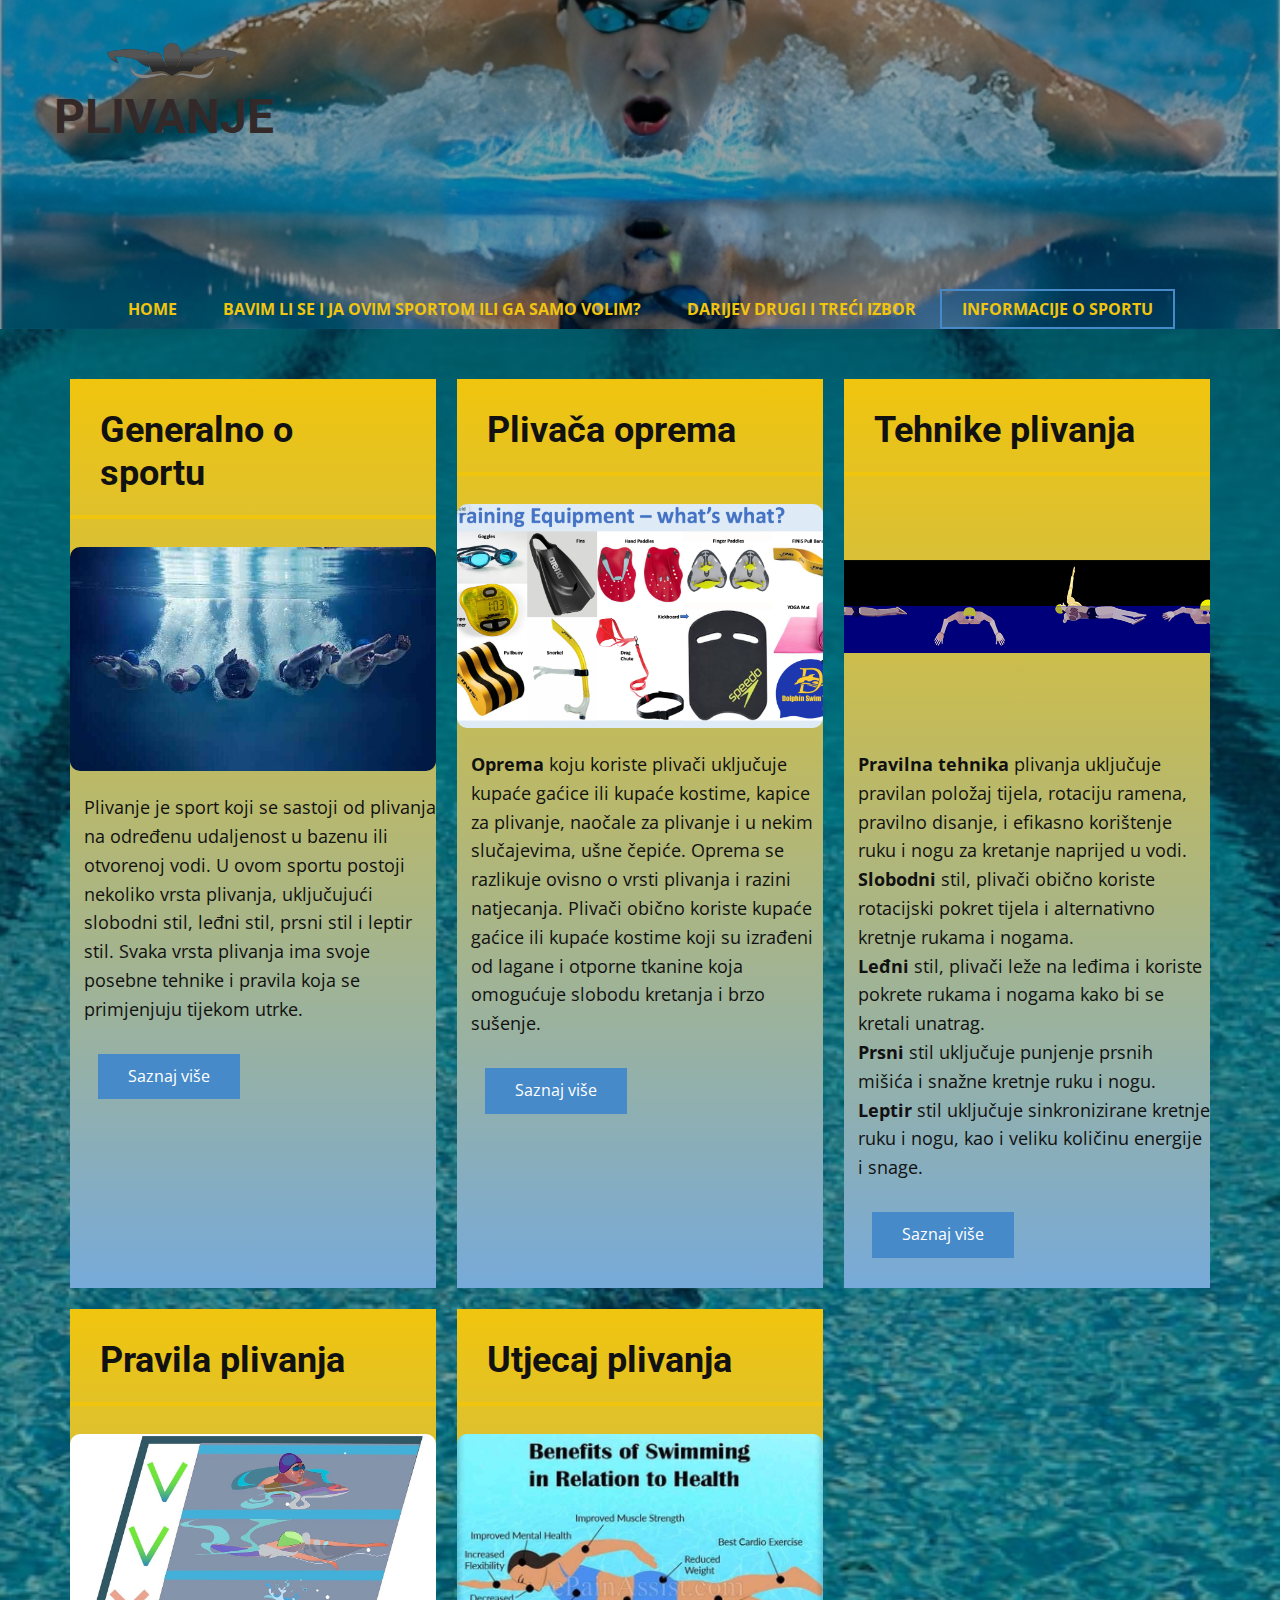
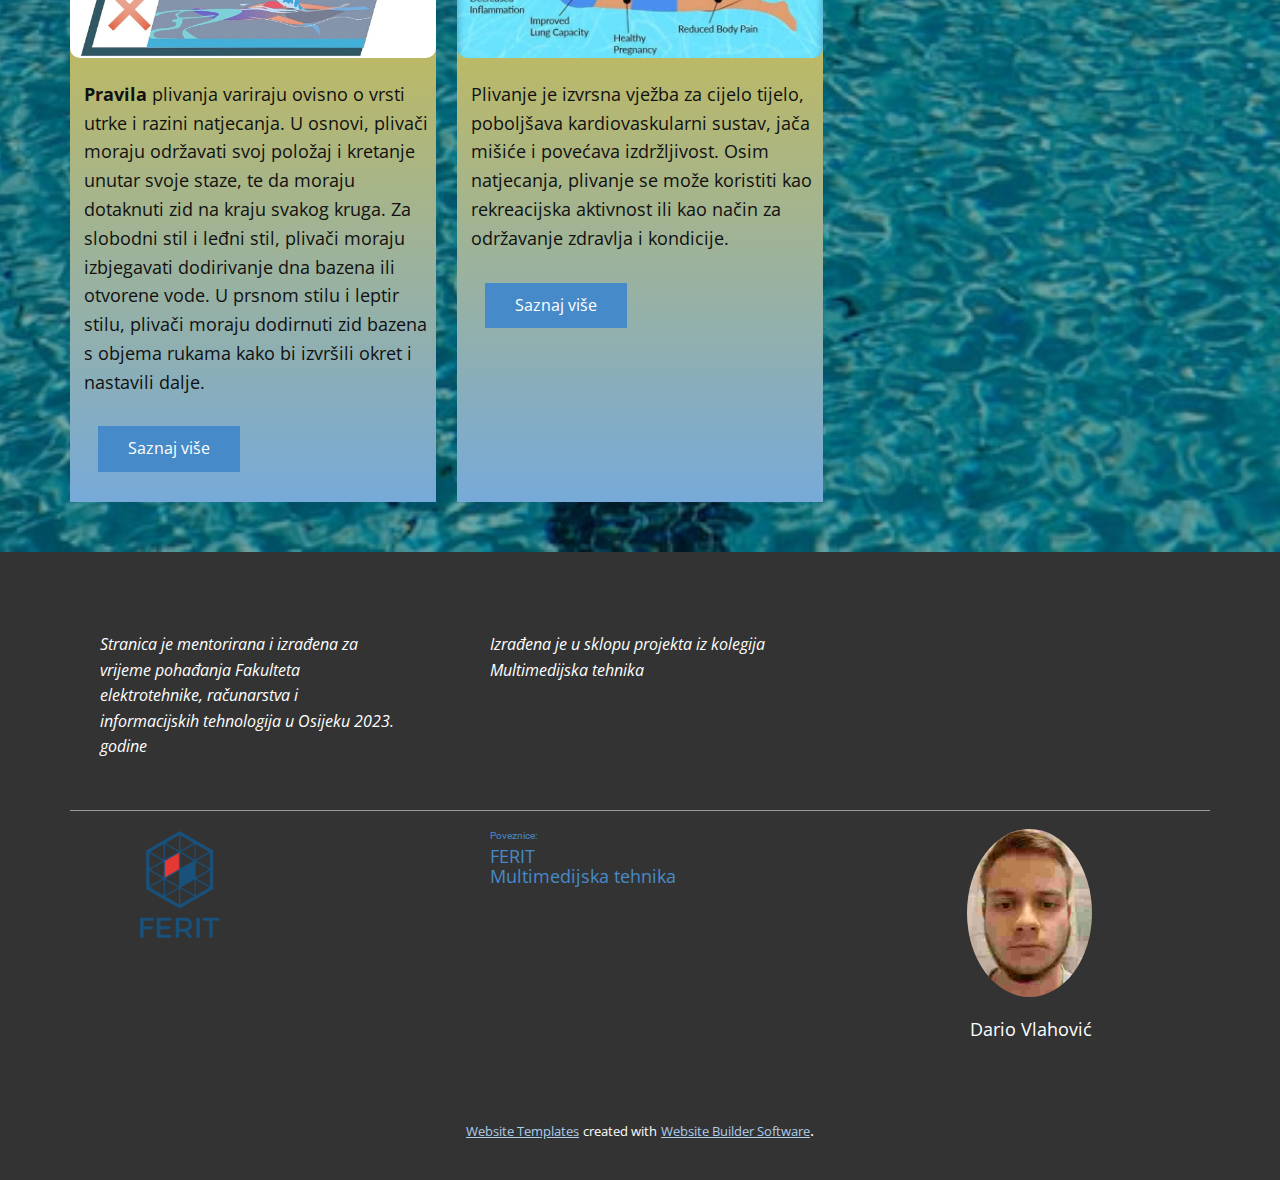
<file: Informacije-o-sportu.html>
<!DOCTYPE html>
<html style="font-size: 16px;" lang="en"><head>
    <meta name="viewport" content="width=device-width, initial-scale=1.0">
    <meta charset="utf-8">
    <meta name="keywords" content="INTUITIVE">
    <meta name="description" content="">
    <title>Informacije o sportu</title>
    <link rel="stylesheet" href="nicepage.css" media="screen">
<link rel="stylesheet" href="Informacije-o-sportu.css" media="screen">
    <script class="u-script" type="text/javascript" src="jquery.js" defer=""></script>
    <script class="u-script" type="text/javascript" src="nicepage.js" defer=""></script>
    <meta name="generator" content="Nicepage 5.8.2, nicepage.com">
    <link id="u-theme-google-font" rel="stylesheet" href="https://fonts.googleapis.com/css?family=Roboto:100,100i,300,300i,400,400i,500,500i,700,700i,900,900i|Open+Sans:300,300i,400,400i,500,500i,600,600i,700,700i,800,800i">
    
    
    
    
    
    
    
    
    
    <script type="application/ld+json">{
		"@context": "http://schema.org",
		"@type": "Organization",
		"name": "",
		"logo": "images/png-transparent-swimming-person-logo-open-water-swimming-len-swimming-pool-butterfly-stroke-swimming-sport-logo-black1.png"
}</script>
    <meta name="theme-color" content="#478ac9">
    <meta property="og:title" content="Informacije o sportu">
    <meta property="og:type" content="website">
  <meta data-intl-tel-input-cdn-path="intlTelInput/"></head>
  <body class="u-body u-xl-mode" data-lang="en"><header class="u-clearfix u-header u-image u-shading u-header" id="sec-599a" data-image-width="986" data-image-height="570"><div class="u-clearfix u-sheet u-valign-bottom u-sheet-1">
        <a href="Home.html" class="u-image u-logo u-image-1" data-image-width="500" data-image-height="500" title="Home">
          <img src="images/png-transparent-swimming-person-logo-open-water-swimming-len-swimming-pool-butterfly-stroke-swimming-sport-logo-black1.png" class="u-logo-image u-logo-image-1">
        </a>
        <h1 class="u-text u-text-palette-2-dark-3 u-title u-text-1">PLIVANJE</h1>
        <nav class="u-menu u-menu-one-level u-offcanvas u-menu-1">
          <div class="menu-collapse" style="font-size: 1rem; letter-spacing: 0px; font-weight: 700; text-transform: uppercase;">
            <a class="u-button-style u-custom-active-border-color u-custom-active-color u-custom-border u-custom-border-color u-custom-borders u-custom-hover-border-color u-custom-hover-color u-custom-left-right-menu-spacing u-custom-padding-bottom u-custom-text-active-color u-custom-text-color u-custom-text-hover-color u-custom-top-bottom-menu-spacing u-nav-link u-text-active-palette-1-base u-text-hover-palette-2-base" href="#">
              <svg class="u-svg-link" viewBox="0 0 24 24"><use xmlns:xlink="http://www.w3.org/1999/xlink" xlink:href="#menu-hamburger"></use></svg>
              <svg class="u-svg-content" version="1.1" id="menu-hamburger" viewBox="0 0 16 16" x="0px" y="0px" xmlns:xlink="http://www.w3.org/1999/xlink" xmlns="http://www.w3.org/2000/svg"><g><rect y="1" width="16" height="2"></rect><rect y="7" width="16" height="2"></rect><rect y="13" width="16" height="2"></rect>
</g></svg>
            </a>
          </div>
          <div class="u-custom-menu u-nav-container">
            <ul class="u-nav u-spacing-2 u-unstyled u-nav-1"><li class="u-nav-item"><a class="u-border-2 u-border-active-palette-1-base u-border-hover-palette-1-light-1 u-button-style u-nav-link u-text-active-palette-3-base u-text-hover-palette-3-base u-text-palette-3-base" href="Home.html" style="padding: 10px 20px;">Home</a>
</li><li class="u-nav-item"><a class="u-border-2 u-border-active-palette-1-base u-border-hover-palette-1-light-1 u-button-style u-nav-link u-text-active-palette-3-base u-text-hover-palette-3-base u-text-palette-3-base" href="Zašto-plivanje.html" style="padding: 10px 20px;">Bavim li se i ja ovim sportom ili ga samo volim?</a>
</li><li class="u-nav-item"><a class="u-border-2 u-border-active-palette-1-base u-border-hover-palette-1-light-1 u-button-style u-nav-link u-text-active-palette-3-base u-text-hover-palette-3-base u-text-palette-3-base" href="Darijev-drugi-i-treći-izbor.html" style="padding: 10px 20px;">Darijev drugi i treći izbor</a>
</li><li class="u-nav-item"><a class="u-border-2 u-border-active-palette-1-base u-border-hover-palette-1-light-1 u-button-style u-nav-link u-text-active-palette-3-base u-text-hover-palette-3-base u-text-palette-3-base" href="Informacije-o-sportu.html" style="padding: 10px 20px;">Informacije o sportu</a>
</li></ul>
          </div>
          <div class="u-custom-menu u-nav-container-collapse">
            <div class="u-black u-container-style u-inner-container-layout u-opacity u-opacity-95 u-sidenav">
              <div class="u-inner-container-layout u-sidenav-overflow">
                <div class="u-menu-close"></div>
                <ul class="u-align-center u-nav u-popupmenu-items u-unstyled u-nav-2"><li class="u-nav-item"><a class="u-button-style u-nav-link" href="Home.html">Home</a>
</li><li class="u-nav-item"><a class="u-button-style u-nav-link" href="Zašto-plivanje.html">Bavim li se i ja ovim sportom ili ga samo volim?</a>
</li><li class="u-nav-item"><a class="u-button-style u-nav-link" href="Darijev-drugi-i-treći-izbor.html">Darijev drugi i treći izbor</a>
</li><li class="u-nav-item"><a class="u-button-style u-nav-link" href="Informacije-o-sportu.html">Informacije o sportu</a>
</li></ul>
              </div>
            </div>
            <div class="u-black u-menu-overlay u-opacity u-opacity-70"></div>
          </div>
        </nav>
      </div></header>
    <section class="u-clearfix u-image u-shading u-section-1" id="sec-4eba" data-image-width="1000" data-image-height="667">
      <div class="u-clearfix u-sheet u-valign-middle u-sheet-1">
        <div class="u-expanded-width u-list u-list-1">
          <div class="u-repeater u-repeater-1">
            <div class="u-container-style u-gradient u-list-item u-repeater-item u-video-cover u-list-item-1">
              <div class="u-container-layout u-similar-container u-container-layout-1">
                <h3 class="u-text u-text-default u-text-1">Generalno o sportu</h3>
                <div class="u-border-4 u-border-palette-3-base u-expanded-width u-line u-line-horizontal u-line-1"></div>
                <img alt="" class="u-dialog-link u-expanded-width u-image u-image-round u-radius-10 u-image-1" data-image-width="601" data-image-height="401" src="images/Swim-Starter_6952752763941282261.jpg" data-href="#sec-65dc">
                <p class="u-text u-text-default u-text-2"> Plivanje je sport koji se sastoji od plivanja na određenu udaljenost u bazenu ili otvorenoj vodi. U ovom sportu postoji nekoliko vrsta plivanja, uključujući slobodni stil, leđni stil, prsni stil i leptir stil. Svaka vrsta plivanja ima svoje posebne tehnike i pravila koja se primjenjuju tijekom utrke.</p>
                <a href="https://study.com/learn/lesson/swimming-history-competition.html" class="u-btn u-button-style u-btn-1" target="_blank">Saznaj više</a>
              </div>
            </div>
            <div class="u-container-style u-gradient u-list-item u-repeater-item u-video-cover u-list-item-2">
              <div class="u-container-layout u-similar-container u-container-layout-2">
                <h3 class="u-text u-text-default u-text-3">Plivača oprema</h3>
                <div class="u-border-4 u-border-palette-3-base u-expanded-width u-line u-line-horizontal u-line-2"></div>
                <img alt="" class="u-dialog-link u-expanded-width u-image u-image-round u-radius-10 u-image-2" data-image-width="1309" data-image-height="719" src="images/OPREMAPNG1.png" data-href="#sec-e4ac">
                <p class="u-text u-text-default u-text-4">
                  <span style="font-weight: 700;">Oprema</span> koju koriste plivači uključuje kupaće gaćice ili kupaće kostime, kapice za plivanje, naočale za plivanje i u nekim slučajevima, ušne čepiće. Oprema se razlikuje ovisno o vrsti plivanja i razini natjecanja. Plivači obično koriste kupaće gaćice ili kupaće kostime koji su izrađeni od lagane i otporne tkanine koja omogućuje slobodu kretanja i brzo sušenje.
                </p>
                <a href="https://www.dolphinsc.ie/equipment-which-you-need" class="u-btn u-button-style u-btn-2" target="_blank">Saznaj više</a>
              </div>
            </div>
            <div class="u-container-style u-gradient u-list-item u-repeater-item u-video-cover u-list-item-3">
              <div class="u-container-layout u-similar-container u-container-layout-3">
                <h3 class="u-text u-text-default u-text-5">Tehnike plivanja</h3>
                <div class="u-border-4 u-border-palette-3-base u-expanded-width u-line u-line-horizontal u-line-3"></div>
                <img alt="" class="u-dialog-link u-expanded-width u-image u-image-round u-radius-10 u-image-3" data-image-width="915" data-image-height="430" src="images/stilovigif.gif" data-href="#sec-c534">
                <p class="u-text u-text-default u-text-6">
                  <span style="font-weight: 700;">Pravilna tehnika </span>plivanja uključuje pravilan položaj tijela, rotaciju ramena, pravilno disanje, i efikasno korištenje ruku i nogu za kretanje naprijed u vodi. <span style="font-weight: 700;">Slobodni</span> stil, plivači obično koriste rotacijski pokret tijela i alternativno kretnje rukama i nogama.&nbsp;<br>
                  <span style="font-weight: 700;">Leđni</span> stil, plivači leže na leđima i koriste pokrete rukama i nogama kako bi se kretali unatrag.<br>
                  <span style="font-weight: 700;">Prsni</span> stil uključuje punjenje prsnih mišića i snažne kretnje ruku i nogu.<br>
                  <span style="font-weight: 700;">Leptir</span> stil uključuje sinkronizirane kretnje ruku i nogu, kao i veliku količinu energije i snage.
                </p>
                <a href="https://swimjim.com/blog/8-different-swimming-styles-strokes/" class="u-btn u-button-style u-btn-3" target="_blank">Saznaj više</a>
              </div>
            </div>
            <div class="u-container-style u-gradient u-list-item u-repeater-item u-video-cover u-list-item-4">
              <div class="u-container-layout u-similar-container u-container-layout-4">
                <h3 class="u-text u-text-default u-text-7">Pravila plivanja</h3>
                <div class="u-border-4 u-border-palette-3-base u-expanded-width u-line u-line-horizontal u-line-4"></div>
                <img alt="" class="u-dialog-link u-expanded-width u-image u-image-round u-radius-10 u-image-4" data-image-width="1183" data-image-height="757" src="images/pravilaJPG_manje1.jpg" data-href="#sec-fe80">
                <p class="u-text u-text-default u-text-8">
                  <span style="font-weight: 700;">Pravila</span> plivanja variraju ovisno o vrsti utrke i razini natjecanja. U osnovi, plivači moraju održavati svoj položaj i kretanje unutar svoje staze, te da moraju dotaknuti zid na kraju svakog kruga. Za slobodni stil i leđni stil, plivači moraju izbjegavati dodirivanje dna bazena ili otvorene vode. U prsnom stilu i leptir stilu, plivači moraju dodirnuti zid bazena s objema rukama kako bi izvršili okret i nastavili dalje.
                </p>
                <a href="https://www.nordangliaeducation.com/nais-pudong/news/2022/01/01/swimming-rules-and-regulations" class="u-btn u-button-style u-btn-4" target="_blank">Saznaj više</a>
              </div>
            </div>
            <div class="u-container-style u-gradient u-list-item u-repeater-item u-video-cover u-list-item-5">
              <div class="u-container-layout u-similar-container u-container-layout-5">
                <h3 class="u-text u-text-default u-text-9">Utjecaj plivanja</h3>
                <div class="u-border-4 u-border-palette-3-base u-expanded-width u-line u-line-horizontal u-line-5"></div>
                <img alt="" class="u-dialog-link u-expanded-width u-image u-image-round u-radius-10 u-image-5" data-image-width="768" data-image-height="509" src="images/benefits1.jpg" data-href="#sec-584d">
                <p class="u-text u-text-default u-text-10"> Plivanje je izvrsna vježba za cijelo tijelo, poboljšava kardiovaskularni sustav, jača mišiće i povećava izdržljivost. Osim natjecanja, plivanje se može koristiti kao rekreacijska aktivnost ili kao način za održavanje zdravlja i kondicije.</p>
                <a href="https://www.healthline.com/health/benefits-of-swimming" class="u-btn u-button-style u-btn-5" target="_blank">Saznaj više</a>
              </div>
            </div>
          </div>
        </div>
      </div>
    </section>
    
    
    
    
    
    
    
    
    
    <footer class="u-clearfix u-footer u-grey-80" id="sec-f29d"><div class="u-clearfix u-sheet u-sheet-1">
        <div class="u-clearfix u-expanded-width u-gutter-30 u-layout-wrap u-layout-wrap-1">
          <div class="u-gutter-0 u-layout">
            <div class="u-layout-row">
              <div class="u-align-left u-container-style u-layout-cell u-left-cell u-size-20 u-layout-cell-1">
                <div class="u-container-layout u-container-layout-1"><!--position-->
                  <div data-position="" class="u-position"><!--block-->
                    <div class="u-block">
                      <div class="u-block-container u-clearfix"><!--block_header-->
                        <h5 class="u-block-header u-text"><!--block_header_content--><!--/block_header_content--></h5><!--/block_header--><!--block_content-->
                        <div class="u-block-content u-text u-text-2"><!--block_content_content-->Stranica je mentorirana i izrađena za vrijeme pohađanja Fakulteta elektrotehnike, računarstva i informacijskih tehnologija u Osijeku 2023. godine<!--/block_content_content--></div><!--/block_content-->
                      </div>
                    </div><!--/block-->
                  </div><!--/position-->
                </div>
              </div>
              <div class="u-align-left u-container-style u-layout-cell u-size-20 u-layout-cell-2">
                <div class="u-container-layout u-valign-top u-container-layout-2"><!--position-->
                  <div data-position="" class="u-position u-position-2"><!--block-->
                    <div class="u-block">
                      <div class="u-block-container u-clearfix"><!--block_header-->
                        <h5 class="u-block-header u-text"><!--block_header_content--><!--/block_header_content--></h5><!--/block_header--><!--block_content-->
                        <div class="u-block-content u-text u-text-4"><!--block_content_content--> Izrađena je u sklopu projekta iz kolegija Multimedijska tehnika<!--/block_content_content--></div><!--/block_content-->
                      </div>
                    </div><!--/block-->
                  </div><!--/position-->
                </div>
              </div>
              <div class="u-align-left u-container-align-center u-container-style u-layout-cell u-right-cell u-size-20 u-layout-cell-3">
                <div class="u-container-layout u-container-layout-3"></div>
              </div>
            </div>
          </div>
        </div>
        <div class="u-border-1 u-border-white u-expanded-width u-line u-line-horizontal u-opacity u-opacity-50 u-line-1"></div>
        <a href="Home.html" class="u-image u-logo u-image-1" data-image-width="2246" data-image-height="1890" title="Home">
          <img src="images/ferit.png" class="u-logo-image u-logo-image-1">
        </a><!--position-->
        <div data-position="" class="u-position u-position-3"><!--block-->
          <div class="u-block">
            <div class="u-block-container u-clearfix"><!--block_header-->
              <h5 class="u-block-header u-text u-text-palette-1-base u-text-5"><!--block_header_content-->Poveznice:<!--/block_header_content--></h5><!--/block_header--><!--block_content-->
              <div class="u-block-content u-text"><!--block_content_content-->
                <a class="u-active-none u-border-none u-btn u-button-link u-button-style u-hover-none u-none u-text-palette-1-base u-btn-1" href="https://www.ferit.unios.hr/" target="_blank">FERIT</a>
                <br>
                <br><!--/block_content_content-->
              </div><!--/block_content-->
            </div>
          </div><!--/block-->
        </div><!--/position--><!--position-->
        <div data-position="" class="u-position u-position-4"><!--block-->
          <div class="u-block">
            <div class="u-block-container u-clearfix"><!--block_header-->
              <h5 class="u-block-header u-text u-text-palette-1-base u-text-7"><!--block_header_content--><!--/block_header_content--></h5><!--/block_header--><!--block_content-->
              <div class="u-block-content u-text"><!--block_content_content-->
                <a class="u-active-none u-border-none u-btn u-button-link u-button-style u-hover-none u-none u-text-palette-1-base u-btn-2" href="https://www.ferit.unios.hr/upisi-i-studiji/preddiplomski-strucni-studiji#racunarstvo#SR601" target="_blank">Multimedijska tehnika</a>
                <br>
                <br><!--/block_content_content-->
              </div><!--/block_content-->
            </div>
          </div><!--/block-->
        </div><!--/position-->
        <img class="u-dialog-link u-image u-image-circle u-preserve-proportions u-image-2" src="images/mojafaca_lower.jpg" alt="" data-image-width="205" data-image-height="276" data-href="#sec-805d">
        <p class="u-text u-text-default u-text-9">
          <a class="u-active-none u-border-none u-btn u-button-link u-button-style u-dialog-link u-hover-none u-none u-text-body-alt-color u-btn-3" href="#sec-0591">Dario Vlahović</a>
        </p>
      </div></footer>
    <section class="u-backlink u-clearfix u-grey-80">
      <a class="u-link" href="https://nicepage.com/website-templates" target="_blank">
        <span>Website Templates</span>
      </a>
      <p class="u-text">
        <span>created with</span>
      </p>
      <a class="u-link" href="" target="_blank">
        <span>Website Builder Software</span>
      </a>. 
    </section>
  <section class="u-black u-clearfix u-container-style u-dialog-block u-opacity u-opacity-70 u-dialog-section-4" id="sec-805d">
      <div class="u-align-center u-black u-container-style u-dialog u-dialog-1">
        <div class="u-container-layout u-container-layout-1">
          <img class="u-image u-image-default u-image-1" src="images/mojafaca.jpg" alt="" data-image-width="294" data-image-height="395">
        </div><button class="u-dialog-close-button u-icon u-text-grey-40 u-icon-1"><svg class="u-svg-link" preserveAspectRatio="xMidYMin slice" viewBox="0 0 16 16" style=""><use xmlns:xlink="http://www.w3.org/1999/xlink" xlink:href="#svg-efe9"></use></svg><svg xmlns="http://www.w3.org/2000/svg" xmlns:xlink="http://www.w3.org/1999/xlink" version="1.1" xml:space="preserve" class="u-svg-content" viewBox="0 0 16 16" x="0px" y="0px" id="svg-efe9"><rect x="7" y="0" transform="matrix(0.7071 -0.7071 0.7071 0.7071 -3.3138 8.0002)" width="2" height="16"></rect><rect x="0" y="7" transform="matrix(0.7071 -0.7071 0.7071 0.7071 -3.3138 8.0002)" width="16" height="2"></rect></svg></button>
      </div>
    </section><style>.u-dialog-section-4 .u-dialog-1 {
  width: 490px;
  min-height: 489px;
  height: auto;
  margin: 246px calc(((100% - 1140px) / 2) + 253px) 60px auto;
}

.u-dialog-section-4 .u-container-layout-1 {
  padding: 0;
}

.u-dialog-section-4 .u-image-1 {
  width: 211px;
  height: 284px;
  margin: 83px auto 0;
}

.u-dialog-section-4 .u-icon-1 {
  width: 20px;
  height: 20px;
}

@media (max-width: 1199px) {
  .u-dialog-section-4 .u-dialog-1 {
    width: 490px;
    margin-right: calc(((100% - 940px) / 2) + 253px);
  }

  .u-dialog-section-4 .u-image-1 {
    width: 211px;
    height: 284px;
  }
}

@media (max-width: 991px) {
  .u-dialog-section-4 .u-dialog-1 {
    margin-right: calc(((100% - 720px) / 2) + 230px);
  }
}

@media (max-width: 767px) {
  .u-dialog-section-4 .u-dialog-1 {
    margin-right: calc(((100% - 540px) / 2) + 50px);
  }
}

@media (max-width: 575px) {
  .u-dialog-section-4 .u-dialog-1 {
    width: 340px;
    margin-right: calc(((100% - 340px) / 2));
  }
}</style><section class="u-align-center u-black u-clearfix u-container-style u-dialog-block u-opacity u-opacity-70 u-dialog-section-5" id="sec-e4ac">
      <div class="u-align-center-xs u-container-style u-dialog u-image u-shape-rectangle u-image-1" data-image-width="1870" data-image-height="1028">
        <div class="u-container-layout u-container-layout-1"></div><button class="u-dialog-close-button u-icon u-text-grey-50 u-icon-1"><svg class="u-svg-link" preserveAspectRatio="xMidYMin slice" viewBox="0 0 413.348 413.348" style=""><use xmlns:xlink="http://www.w3.org/1999/xlink" xlink:href="#svg-5801"></use></svg><svg xmlns="http://www.w3.org/2000/svg" xmlns:xlink="http://www.w3.org/1999/xlink" version="1.1" xml:space="preserve" class="u-svg-content" viewBox="0 0 413.348 413.348" id="svg-5801"><path d="m413.348 24.354-24.354-24.354-182.32 182.32-182.32-182.32-24.354 24.354 182.32 182.32-182.32 182.32 24.354 24.354 182.32-182.32 182.32 182.32 24.354-24.354-182.32-182.32z"></path></svg></button>
      </div>
    </section><style>.u-dialog-section-5 .u-image-1 {
  width: 695px;
  min-height: 385px;
  height: auto;
  background-image: url("images/OPREMAPNG.png");
  background-position: 50% 50%;
  margin: 213px calc(((100% - 1140px) / 2) + 158px) 213px auto;
}

.u-dialog-section-5 .u-container-layout-1 {
  padding: 40px 30px 0;
}

.u-dialog-section-5 .u-icon-1 {
  width: 31px;
  height: 31px;
  left: auto;
  top: 8px;
  position: absolute;
  right: 21px;
  padding: 0;
}

@media (max-width: 1199px) {
  .u-dialog-section-5 .u-image-1 {
    margin-right: calc(((100% - 940px) / 2) + 158px);
  }
}

@media (max-width: 991px) {
  .u-dialog-section-5 .u-image-1 {
    margin-right: calc(((100% - 720px) / 2) + 25px);
  }

  .u-dialog-section-5 .u-container-layout-1 {
    padding-top: 30px;
  }
}

@media (max-width: 767px) {
  .u-dialog-section-5 .u-image-1 {
    width: 540px;
    margin-right: calc(((100% - 540px) / 2));
  }

  .u-dialog-section-5 .u-container-layout-1 {
    padding-top: 40px;
    padding-left: 10px;
    padding-right: 10px;
  }
}

@media (max-width: 575px) {
  .u-dialog-section-5 .u-image-1 {
    width: 340px;
    min-height: 383px;
    margin-right: calc(((100% - 340px) / 2));
  }

  .u-dialog-section-5 .u-container-layout-1 {
    padding-top: 30px;
    padding-left: 25px;
    padding-right: 25px;
  }
}</style><section class="u-align-center u-black u-clearfix u-container-style u-dialog-block u-opacity u-opacity-70 u-valign-middle u-dialog-section-6" id="sec-65dc">
      <div class="u-align-center-xs u-container-style u-dialog u-image u-shape-rectangle u-image-1" data-image-width="601" data-image-height="401">
        <div class="u-container-layout u-container-layout-1"></div><button class="u-dialog-close-button u-icon u-text-grey-50 u-icon-1"><svg class="u-svg-link" preserveAspectRatio="xMidYMin slice" viewBox="0 0 413.348 413.348" style=""><use xmlns:xlink="http://www.w3.org/1999/xlink" xlink:href="#svg-5801"></use></svg><svg xmlns="http://www.w3.org/2000/svg" xmlns:xlink="http://www.w3.org/1999/xlink" version="1.1" xml:space="preserve" class="u-svg-content" viewBox="0 0 413.348 413.348" id="svg-5801"><path d="m413.348 24.354-24.354-24.354-182.32 182.32-182.32-182.32-24.354 24.354 182.32 182.32-182.32 182.32 24.354 24.354 182.32-182.32 182.32 182.32 24.354-24.354-182.32-182.32z"></path></svg></button>
      </div>
    </section><style>.u-dialog-section-6 .u-image-1 {
  width: 566px;
  min-height: 385px;
  height: auto;
  background-image: url("images/Swim-Starter_695275276394128226.jpg");
  background-position: 50% 50%;
  margin: 60px auto;
}

.u-dialog-section-6 .u-container-layout-1 {
  padding: 40px 30px 0;
}

.u-dialog-section-6 .u-icon-1 {
  width: 15px;
  height: 15px;
  left: auto;
  top: 17px;
  position: absolute;
  right: 16px;
}

@media (max-width: 991px) {
  .u-dialog-section-6 .u-container-layout-1 {
    padding-top: 30px;
  }
}

@media (max-width: 767px) {
  .u-dialog-section-6 .u-image-1 {
    width: 540px;
  }

  .u-dialog-section-6 .u-container-layout-1 {
    padding-top: 40px;
    padding-left: 10px;
    padding-right: 10px;
  }
}

@media (max-width: 575px) {
  .u-dialog-section-6 .u-image-1 {
    width: 340px;
    min-height: 383px;
  }

  .u-dialog-section-6 .u-container-layout-1 {
    padding-top: 30px;
    padding-left: 25px;
    padding-right: 25px;
  }
}</style><section class="u-align-center u-black u-clearfix u-container-style u-dialog-block u-opacity u-opacity-70 u-valign-middle u-dialog-section-7" id="sec-c534">
      <div class="u-align-center-xs u-container-style u-dialog u-image u-shape-rectangle u-image-1" data-image-width="915" data-image-height="430">
        <div class="u-container-layout u-container-layout-1"></div><button class="u-dialog-close-button u-icon u-text-grey-50 u-icon-1"><svg class="u-svg-link" preserveAspectRatio="xMidYMin slice" viewBox="0 0 413.348 413.348" style=""><use xmlns:xlink="http://www.w3.org/1999/xlink" xlink:href="#svg-5801"></use></svg><svg xmlns="http://www.w3.org/2000/svg" xmlns:xlink="http://www.w3.org/1999/xlink" version="1.1" xml:space="preserve" class="u-svg-content" viewBox="0 0 413.348 413.348" id="svg-5801"><path d="m413.348 24.354-24.354-24.354-182.32 182.32-182.32-182.32-24.354 24.354 182.32 182.32-182.32 182.32 24.354 24.354 182.32-182.32 182.32 182.32 24.354-24.354-182.32-182.32z"></path></svg></button>
      </div>
    </section><style>.u-dialog-section-7 .u-image-1 {
  width: 566px;
  min-height: 385px;
  height: auto;
  background-image: url("images/stilovigif.gif");
  background-position: 50% 50%;
  margin: 60px auto;
}

.u-dialog-section-7 .u-container-layout-1 {
  padding: 40px 30px 0;
}

.u-dialog-section-7 .u-icon-1 {
  width: 15px;
  height: 15px;
  left: auto;
  top: 17px;
  position: absolute;
  right: 16px;
}

@media (max-width: 991px) {
  .u-dialog-section-7 .u-container-layout-1 {
    padding-top: 30px;
  }
}

@media (max-width: 767px) {
  .u-dialog-section-7 .u-image-1 {
    width: 540px;
  }

  .u-dialog-section-7 .u-container-layout-1 {
    padding-top: 40px;
    padding-left: 10px;
    padding-right: 10px;
  }
}

@media (max-width: 575px) {
  .u-dialog-section-7 .u-image-1 {
    width: 340px;
    min-height: 383px;
  }

  .u-dialog-section-7 .u-container-layout-1 {
    padding-top: 30px;
    padding-left: 25px;
    padding-right: 25px;
  }
}</style><section class="u-align-center u-black u-clearfix u-container-style u-dialog-block u-opacity u-opacity-70 u-valign-middle u-dialog-section-8" id="sec-fe80">
      <div class="u-align-center-xs u-container-style u-dialog u-image u-shape-rectangle u-image-1" data-image-width="1183" data-image-height="757">
        <div class="u-container-layout u-container-layout-1"></div><button class="u-dialog-close-button u-icon u-text-grey-50 u-icon-1"><svg class="u-svg-link" preserveAspectRatio="xMidYMin slice" viewBox="0 0 413.348 413.348" style=""><use xmlns:xlink="http://www.w3.org/1999/xlink" xlink:href="#svg-5801"></use></svg><svg xmlns="http://www.w3.org/2000/svg" xmlns:xlink="http://www.w3.org/1999/xlink" version="1.1" xml:space="preserve" class="u-svg-content" viewBox="0 0 413.348 413.348" id="svg-5801"><path d="m413.348 24.354-24.354-24.354-182.32 182.32-182.32-182.32-24.354 24.354 182.32 182.32-182.32 182.32 24.354 24.354 182.32-182.32 182.32 182.32 24.354-24.354-182.32-182.32z"></path></svg></button>
      </div>
    </section><style>.u-dialog-section-8 .u-image-1 {
  width: 566px;
  min-height: 385px;
  height: auto;
  background-image: url("images/pravilaJPG.jpg");
  background-position: 50% 50%;
  margin: 60px auto;
}

.u-dialog-section-8 .u-container-layout-1 {
  padding: 40px 30px 0;
}

.u-dialog-section-8 .u-icon-1 {
  width: 15px;
  height: 15px;
  left: auto;
  top: 17px;
  position: absolute;
  right: 16px;
}

@media (max-width: 991px) {
  .u-dialog-section-8 .u-container-layout-1 {
    padding-top: 30px;
  }
}

@media (max-width: 767px) {
  .u-dialog-section-8 .u-image-1 {
    width: 540px;
  }

  .u-dialog-section-8 .u-container-layout-1 {
    padding-top: 40px;
    padding-left: 10px;
    padding-right: 10px;
  }
}

@media (max-width: 575px) {
  .u-dialog-section-8 .u-image-1 {
    width: 340px;
    min-height: 383px;
  }

  .u-dialog-section-8 .u-container-layout-1 {
    padding-top: 30px;
    padding-left: 25px;
    padding-right: 25px;
  }
}</style><section class="u-align-center u-black u-clearfix u-container-style u-dialog-block u-opacity u-opacity-70 u-valign-middle u-dialog-section-9" id="sec-584d">
      <div class="u-align-center-xs u-container-style u-dialog u-image u-shape-rectangle u-image-1" data-image-width="667" data-image-height="442">
        <div class="u-container-layout u-container-layout-1"></div><button class="u-dialog-close-button u-icon u-text-grey-50 u-icon-1"><svg class="u-svg-link" preserveAspectRatio="xMidYMin slice" viewBox="0 0 413.348 413.348" style=""><use xmlns:xlink="http://www.w3.org/1999/xlink" xlink:href="#svg-5801"></use></svg><svg xmlns="http://www.w3.org/2000/svg" xmlns:xlink="http://www.w3.org/1999/xlink" version="1.1" xml:space="preserve" class="u-svg-content" viewBox="0 0 413.348 413.348" id="svg-5801"><path d="m413.348 24.354-24.354-24.354-182.32 182.32-182.32-182.32-24.354 24.354 182.32 182.32-182.32 182.32 24.354 24.354 182.32-182.32 182.32 182.32 24.354-24.354-182.32-182.32z"></path></svg></button>
      </div>
    </section><style>.u-dialog-section-9 .u-image-1 {
  width: 566px;
  min-height: 385px;
  height: auto;
  background-image: url("images/benefits-of-swimming.jpg");
  background-position: 50% 50%;
  margin: 60px auto;
}

.u-dialog-section-9 .u-container-layout-1 {
  padding: 40px 30px 0;
}

.u-dialog-section-9 .u-icon-1 {
  width: 15px;
  height: 15px;
  left: auto;
  top: 17px;
  position: absolute;
  right: 16px;
}

@media (max-width: 991px) {
  .u-dialog-section-9 .u-container-layout-1 {
    padding-top: 30px;
  }
}

@media (max-width: 767px) {
  .u-dialog-section-9 .u-image-1 {
    width: 540px;
  }

  .u-dialog-section-9 .u-container-layout-1 {
    padding-top: 40px;
    padding-left: 10px;
    padding-right: 10px;
  }
}

@media (max-width: 575px) {
  .u-dialog-section-9 .u-image-1 {
    width: 340px;
    min-height: 383px;
  }

  .u-dialog-section-9 .u-container-layout-1 {
    padding-top: 30px;
    padding-left: 25px;
    padding-right: 25px;
  }
}</style><section class="u-align-center u-black u-clearfix u-container-style u-dialog-block u-opacity u-opacity-70 u-dialog-section-10" id="sec-0591">
      <div class="u-container-style u-dialog u-palette-4-dark-2 u-dialog-1">
        <div class="u-container-layout u-container-layout-1">
          <img alt="" class="u-image u-image-default u-image-1" data-image-width="294" data-image-height="395" src="images/mojafaca.jpg">
          <h3 class="u-align-center u-text u-text-default u-text-1">Ime prezime</h3>
          <p class="u-align-left u-text u-text-2">
            <a href="https://www.osijek.hr/" class="u-active-none u-border-none u-btn u-button-link u-button-style u-hover-none u-none u-text-white u-btn-1" target="_blank"> Mjesto rođenja: Osijek</a>
            <br>
            <a href="https://www.google.com/maps/place/Kri%C5%BEeva%C4%8Dka+ul.,+31000,+Osijek/@45.5664329,18.6385761,17z/data=!3m1!4b1!4m6!3m5!1s0x475ce73b1f2f7a3f:0xa8c0bbf47cf9a53e!8m2!3d45.5664292!4d18.6407648!16s%2Fg%2F119wstm57" class="u-active-none u-border-none u-btn u-button-link u-button-style u-hover-none u-none u-text-body-alt-color u-btn-2" target="_blank">Mjesto stanovanja: Retfala, Križevačka 21</a>
            <br>
            <a href="http://os-retfala-os.skole.hr/" class="u-active-none u-border-none u-btn u-button-link u-button-style u-hover-none u-none u-text-body-alt-color u-btn-3" target="_blank">Osnovna škola: OŠ "Retfala"</a>
            <br>
            <a href="https://elpros.net/" class="u-active-none u-border-none u-btn u-button-link u-button-style u-hover-none u-none u-text-body-alt-color u-btn-4" target="_blank">Srednja škola: SŠ ​Elektrotehnička i prometna škola osijek</a>
            <br>
            <a href="https://www.ferit.unios.hr/" class="u-active-none u-border-none u-btn u-button-link u-button-style u-hover-none u-none u-text-body-alt-color u-btn-5" target="_blank">Fakultet:&nbsp;Fakultet elektrotehnike, računarstva i informacijskih tehnologija Osijek</a>
          </p>
        </div><button class="u-border-2 u-border-grey-25 u-dialog-close-button u-icon u-icon-circle u-text-palette-1-base u-icon-1"><svg class="u-svg-link" preserveAspectRatio="xMidYMin slice" viewBox="0 0 16 16" style=""><use xmlns:xlink="http://www.w3.org/1999/xlink" xlink:href="#svg-6e8b"></use></svg><svg xmlns="http://www.w3.org/2000/svg" xmlns:xlink="http://www.w3.org/1999/xlink" version="1.1" xml:space="preserve" class="u-svg-content" viewBox="0 0 16 16" x="0px" y="0px" id="svg-6e8b"><rect x="7" y="0" transform="matrix(0.7071 -0.7071 0.7071 0.7071 -3.3138 8.0002)" width="2" height="16"></rect><rect x="0" y="7" transform="matrix(0.7071 -0.7071 0.7071 0.7071 -3.3138 8.0002)" width="16" height="2"></rect></svg></button>
      </div>
    </section><style>.u-dialog-section-10 .u-dialog-1 {
  width: 387px;
  min-height: 801px;
  height: auto;
  margin: 231px auto 60px;
}

.u-dialog-section-10 .u-container-layout-1 {
  padding: 9px 0 3px;
}

.u-dialog-section-10 .u-image-1 {
  height: 507px;
  width: 327px;
  margin: 1px 30px 0;
}

.u-dialog-section-10 .u-text-1 {
  font-weight: 700;
  margin: 20px auto 0;
}

.u-dialog-section-10 .u-text-2 {
  font-size: 1rem;
  margin: 20px 0 0;
}

.u-dialog-section-10 .u-btn-1 {
  background-image: none;
  font-size: 1.125rem;
  padding: 0;
}

.u-dialog-section-10 .u-btn-2 {
  background-image: none;
  font-size: 1.125rem;
  padding: 0;
}

.u-dialog-section-10 .u-btn-3 {
  background-image: none;
  font-size: 1.125rem;
  padding: 0;
}

.u-dialog-section-10 .u-btn-4 {
  background-image: none;
  font-size: 1.125rem;
  padding: 0;
}

.u-dialog-section-10 .u-btn-5 {
  background-image: none;
  font-size: 1.125rem;
  padding: 0;
}

.u-dialog-section-10 .u-icon-1 {
  width: 31px;
  height: 31px;
  background-image: none;
  left: auto;
  top: 10px;
  position: absolute;
  right: 30px;
  padding: 7px;
}

@media (max-width: 1199px) {
  .u-dialog-section-10 .u-dialog-1 {
    width: 387px;
  }

  .u-dialog-section-10 .u-image-1 {
    height: 322px;
  }
}

@media (max-width: 991px) {
  .u-dialog-section-10 .u-container-layout-1 {
    padding-top: 70px;
  }
}

@media (max-width: 767px) {
  .u-dialog-section-10 .u-dialog-1 {
    min-height: 514px;
  }

  .u-dialog-section-10 .u-container-layout-1 {
    padding-top: 65px;
    padding-left: 30px;
    padding-right: 30px;
  }
}

@media (max-width: 575px) {
  .u-dialog-section-10 .u-dialog-1 {
    width: 340px;
    min-height: 503px;
  }

  .u-dialog-section-10 .u-container-layout-1 {
    padding-left: 25px;
    padding-right: 25px;
  }

  .u-dialog-section-10 .u-image-1 {
    margin-left: 7px;
    margin-right: 7px;
  }
}</style>
</body></html>
</file>
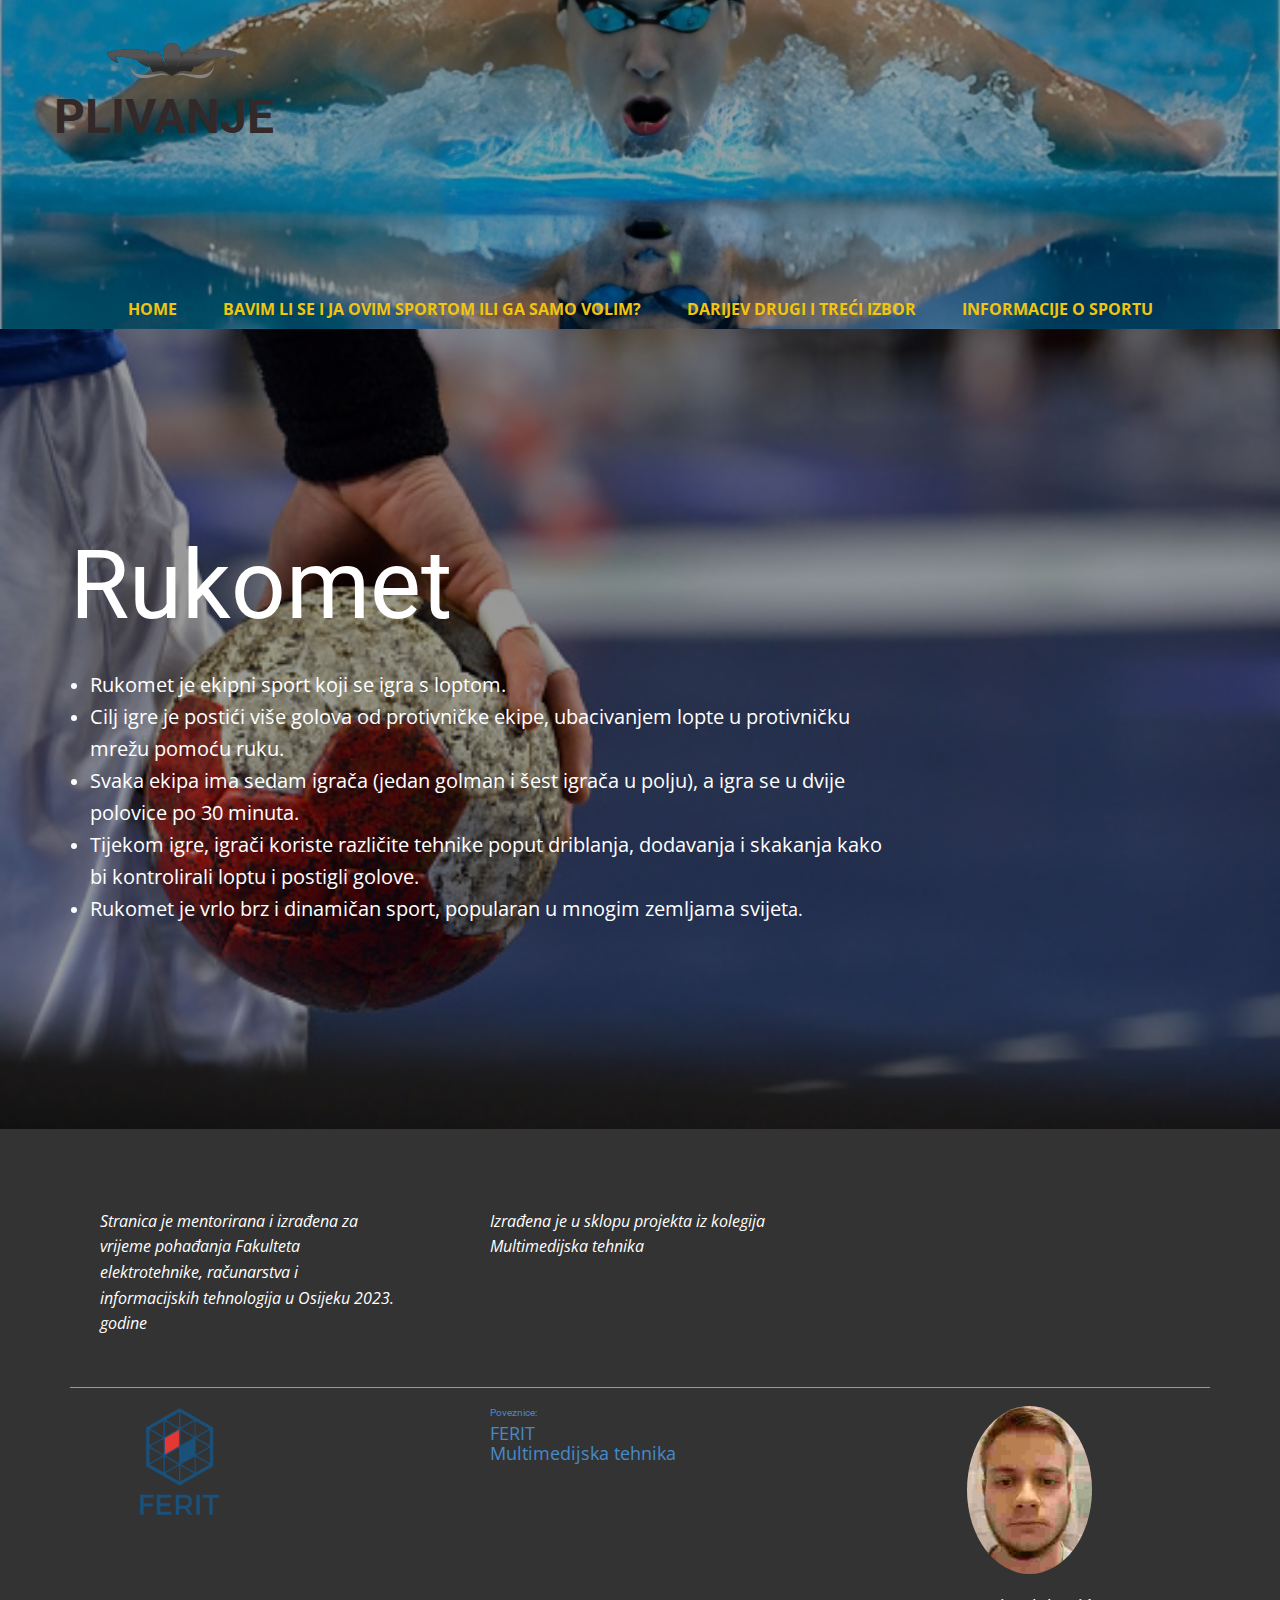
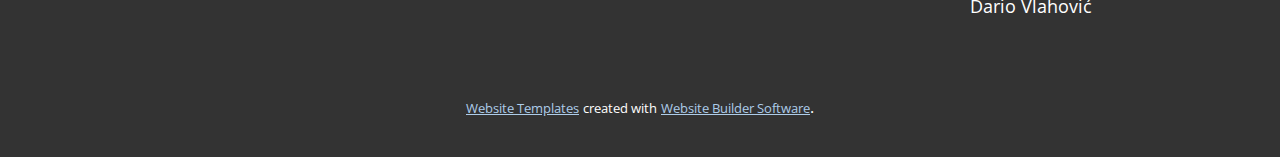
<file: Rukomet.html>
<!DOCTYPE html>
<html style="font-size: 16px;" lang="en"><head>
    <meta name="viewport" content="width=device-width, initial-scale=1.0">
    <meta charset="utf-8">
    <meta name="keywords" content="PLIVANJE, Rukomet">
    <meta name="description" content="">
    <title>Rukomet</title>
    <link rel="stylesheet" href="nicepage.css" media="screen">
<link rel="stylesheet" href="Rukomet.css" media="screen">
    <script class="u-script" type="text/javascript" src="jquery.js" defer=""></script>
    <script class="u-script" type="text/javascript" src="nicepage.js" defer=""></script>
    <meta name="generator" content="Nicepage 5.8.2, nicepage.com">
    <link id="u-theme-google-font" rel="stylesheet" href="https://fonts.googleapis.com/css?family=Roboto:100,100i,300,300i,400,400i,500,500i,700,700i,900,900i|Open+Sans:300,300i,400,400i,500,500i,600,600i,700,700i,800,800i">
    
    
    
    
    
    
    
    
    
    <script type="application/ld+json">{
		"@context": "http://schema.org",
		"@type": "Organization",
		"name": "",
		"logo": "images/png-transparent-swimming-person-logo-open-water-swimming-len-swimming-pool-butterfly-stroke-swimming-sport-logo-black1.png"
}</script>
    <meta name="theme-color" content="#478ac9">
    <meta property="og:title" content="Rukomet">
    <meta property="og:type" content="website">
  <meta data-intl-tel-input-cdn-path="intlTelInput/"></head>
  <body class="u-body u-xl-mode" data-lang="en"><header class="u-clearfix u-header u-image u-shading u-header" id="sec-599a" data-image-width="986" data-image-height="570"><div class="u-clearfix u-sheet u-valign-bottom u-sheet-1">
        <a href="Home.html" class="u-image u-logo u-image-1" data-image-width="500" data-image-height="500" title="Home">
          <img src="images/png-transparent-swimming-person-logo-open-water-swimming-len-swimming-pool-butterfly-stroke-swimming-sport-logo-black1.png" class="u-logo-image u-logo-image-1">
        </a>
        <h1 class="u-text u-text-palette-2-dark-3 u-title u-text-1">PLIVANJE</h1>
        <nav class="u-menu u-menu-one-level u-offcanvas u-menu-1">
          <div class="menu-collapse" style="font-size: 1rem; letter-spacing: 0px; font-weight: 700; text-transform: uppercase;">
            <a class="u-button-style u-custom-active-border-color u-custom-active-color u-custom-border u-custom-border-color u-custom-borders u-custom-hover-border-color u-custom-hover-color u-custom-left-right-menu-spacing u-custom-padding-bottom u-custom-text-active-color u-custom-text-color u-custom-text-hover-color u-custom-top-bottom-menu-spacing u-nav-link u-text-active-palette-1-base u-text-hover-palette-2-base" href="#">
              <svg class="u-svg-link" viewBox="0 0 24 24"><use xmlns:xlink="http://www.w3.org/1999/xlink" xlink:href="#menu-hamburger"></use></svg>
              <svg class="u-svg-content" version="1.1" id="menu-hamburger" viewBox="0 0 16 16" x="0px" y="0px" xmlns:xlink="http://www.w3.org/1999/xlink" xmlns="http://www.w3.org/2000/svg"><g><rect y="1" width="16" height="2"></rect><rect y="7" width="16" height="2"></rect><rect y="13" width="16" height="2"></rect>
</g></svg>
            </a>
          </div>
          <div class="u-custom-menu u-nav-container">
            <ul class="u-nav u-spacing-2 u-unstyled u-nav-1"><li class="u-nav-item"><a class="u-border-2 u-border-active-palette-1-base u-border-hover-palette-1-light-1 u-button-style u-nav-link u-text-active-palette-3-base u-text-hover-palette-3-base u-text-palette-3-base" href="Home.html" style="padding: 10px 20px;">Home</a>
</li><li class="u-nav-item"><a class="u-border-2 u-border-active-palette-1-base u-border-hover-palette-1-light-1 u-button-style u-nav-link u-text-active-palette-3-base u-text-hover-palette-3-base u-text-palette-3-base" href="Zašto-plivanje.html" style="padding: 10px 20px;">Bavim li se i ja ovim sportom ili ga samo volim?</a>
</li><li class="u-nav-item"><a class="u-border-2 u-border-active-palette-1-base u-border-hover-palette-1-light-1 u-button-style u-nav-link u-text-active-palette-3-base u-text-hover-palette-3-base u-text-palette-3-base" href="Darijev-drugi-i-treći-izbor.html" style="padding: 10px 20px;">Darijev drugi i treći izbor</a>
</li><li class="u-nav-item"><a class="u-border-2 u-border-active-palette-1-base u-border-hover-palette-1-light-1 u-button-style u-nav-link u-text-active-palette-3-base u-text-hover-palette-3-base u-text-palette-3-base" href="Informacije-o-sportu.html" style="padding: 10px 20px;">Informacije o sportu</a>
</li></ul>
          </div>
          <div class="u-custom-menu u-nav-container-collapse">
            <div class="u-black u-container-style u-inner-container-layout u-opacity u-opacity-95 u-sidenav">
              <div class="u-inner-container-layout u-sidenav-overflow">
                <div class="u-menu-close"></div>
                <ul class="u-align-center u-nav u-popupmenu-items u-unstyled u-nav-2"><li class="u-nav-item"><a class="u-button-style u-nav-link" href="Home.html">Home</a>
</li><li class="u-nav-item"><a class="u-button-style u-nav-link" href="Zašto-plivanje.html">Bavim li se i ja ovim sportom ili ga samo volim?</a>
</li><li class="u-nav-item"><a class="u-button-style u-nav-link" href="Darijev-drugi-i-treći-izbor.html">Darijev drugi i treći izbor</a>
</li><li class="u-nav-item"><a class="u-button-style u-nav-link" href="Informacije-o-sportu.html">Informacije o sportu</a>
</li></ul>
              </div>
            </div>
            <div class="u-black u-menu-overlay u-opacity u-opacity-70"></div>
          </div>
        </nav>
      </div></header>
    <section class="u-align-left u-clearfix u-image u-shading u-section-1" src="" data-image-width="508" data-image-height="339" id="sec-2bcc">
      <div class="u-clearfix u-sheet u-valign-middle u-sheet-1">
        <h1 class="u-text u-text-default u-title u-text-1">Rukomet</h1>
        <ul class="u-large-text u-text u-text-variant u-text-2">
          <li>
            <span style="font-size: 1.25rem;"> Rukomet je ekipni sport koji se igra s loptom.</span>
          </li>
          <li>
            <span style="font-size: 1.25rem;">Cilj igre je postići više golova od protivničke ekipe, ubacivanjem lopte u protivničku mrežu pomoću ruku.</span>
          </li>
          <li>
            <span style="font-size: 1.25rem;">Svaka ekipa ima sedam igrača (jedan golman i šest igrača u polju), a igra se u dvije polovice po 30 minuta.</span>
          </li>
          <li>
            <span style="font-size: 1.25rem;">Tijekom igre, igrači koriste različite tehnike poput driblanja, dodavanja i skakanja kako bi kontrolirali loptu i postigli golove.</span>
          </li>
          <li>
            <span style="font-size: 1.25rem;">Rukomet je vrlo brz i dinamičan sport, popularan u mnogim zemljama svijet</span>a.
          </li>
        </ul>
      </div>
    </section>
    
    
    
    
    
    
    
    
    
    <footer class="u-clearfix u-footer u-grey-80" id="sec-f29d"><div class="u-clearfix u-sheet u-sheet-1">
        <div class="u-clearfix u-expanded-width u-gutter-30 u-layout-wrap u-layout-wrap-1">
          <div class="u-gutter-0 u-layout">
            <div class="u-layout-row">
              <div class="u-align-left u-container-style u-layout-cell u-left-cell u-size-20 u-layout-cell-1">
                <div class="u-container-layout u-container-layout-1"><!--position-->
                  <div data-position="" class="u-position"><!--block-->
                    <div class="u-block">
                      <div class="u-block-container u-clearfix"><!--block_header-->
                        <h5 class="u-block-header u-text"><!--block_header_content--><!--/block_header_content--></h5><!--/block_header--><!--block_content-->
                        <div class="u-block-content u-text u-text-2"><!--block_content_content-->Stranica je mentorirana i izrađena za vrijeme pohađanja Fakulteta elektrotehnike, računarstva i informacijskih tehnologija u Osijeku 2023. godine<!--/block_content_content--></div><!--/block_content-->
                      </div>
                    </div><!--/block-->
                  </div><!--/position-->
                </div>
              </div>
              <div class="u-align-left u-container-style u-layout-cell u-size-20 u-layout-cell-2">
                <div class="u-container-layout u-valign-top u-container-layout-2"><!--position-->
                  <div data-position="" class="u-position u-position-2"><!--block-->
                    <div class="u-block">
                      <div class="u-block-container u-clearfix"><!--block_header-->
                        <h5 class="u-block-header u-text"><!--block_header_content--><!--/block_header_content--></h5><!--/block_header--><!--block_content-->
                        <div class="u-block-content u-text u-text-4"><!--block_content_content--> Izrađena je u sklopu projekta iz kolegija Multimedijska tehnika<!--/block_content_content--></div><!--/block_content-->
                      </div>
                    </div><!--/block-->
                  </div><!--/position-->
                </div>
              </div>
              <div class="u-align-left u-container-align-center u-container-style u-layout-cell u-right-cell u-size-20 u-layout-cell-3">
                <div class="u-container-layout u-container-layout-3"></div>
              </div>
            </div>
          </div>
        </div>
        <div class="u-border-1 u-border-white u-expanded-width u-line u-line-horizontal u-opacity u-opacity-50 u-line-1"></div>
        <a href="Home.html" class="u-image u-logo u-image-1" data-image-width="2246" data-image-height="1890" title="Home">
          <img src="images/ferit.png" class="u-logo-image u-logo-image-1">
        </a><!--position-->
        <div data-position="" class="u-position u-position-3"><!--block-->
          <div class="u-block">
            <div class="u-block-container u-clearfix"><!--block_header-->
              <h5 class="u-block-header u-text u-text-palette-1-base u-text-5"><!--block_header_content-->Poveznice:<!--/block_header_content--></h5><!--/block_header--><!--block_content-->
              <div class="u-block-content u-text"><!--block_content_content-->
                <a class="u-active-none u-border-none u-btn u-button-link u-button-style u-hover-none u-none u-text-palette-1-base u-btn-1" href="https://www.ferit.unios.hr/" target="_blank">FERIT</a>
                <br>
                <br><!--/block_content_content-->
              </div><!--/block_content-->
            </div>
          </div><!--/block-->
        </div><!--/position--><!--position-->
        <div data-position="" class="u-position u-position-4"><!--block-->
          <div class="u-block">
            <div class="u-block-container u-clearfix"><!--block_header-->
              <h5 class="u-block-header u-text u-text-palette-1-base u-text-7"><!--block_header_content--><!--/block_header_content--></h5><!--/block_header--><!--block_content-->
              <div class="u-block-content u-text"><!--block_content_content-->
                <a class="u-active-none u-border-none u-btn u-button-link u-button-style u-hover-none u-none u-text-palette-1-base u-btn-2" href="https://www.ferit.unios.hr/upisi-i-studiji/preddiplomski-strucni-studiji#racunarstvo#SR601" target="_blank">Multimedijska tehnika</a>
                <br>
                <br><!--/block_content_content-->
              </div><!--/block_content-->
            </div>
          </div><!--/block-->
        </div><!--/position-->
        <img class="u-dialog-link u-image u-image-circle u-preserve-proportions u-image-2" src="images/mojafaca_lower.jpg" alt="" data-image-width="205" data-image-height="276" data-href="#sec-805d">
        <p class="u-text u-text-default u-text-9">
          <a class="u-active-none u-border-none u-btn u-button-link u-button-style u-dialog-link u-hover-none u-none u-text-body-alt-color u-btn-3" href="#sec-0591">Dario Vlahović</a>
        </p>
      </div></footer>
    <section class="u-backlink u-clearfix u-grey-80">
      <a class="u-link" href="https://nicepage.com/website-templates" target="_blank">
        <span>Website Templates</span>
      </a>
      <p class="u-text">
        <span>created with</span>
      </p>
      <a class="u-link" href="" target="_blank">
        <span>Website Builder Software</span>
      </a>. 
    </section>
  <section class="u-black u-clearfix u-container-style u-dialog-block u-opacity u-opacity-70 u-dialog-section-4" id="sec-805d">
      <div class="u-align-center u-black u-container-style u-dialog u-dialog-1">
        <div class="u-container-layout u-container-layout-1">
          <img class="u-image u-image-default u-image-1" src="images/mojafaca.jpg" alt="" data-image-width="294" data-image-height="395">
        </div><button class="u-dialog-close-button u-icon u-text-grey-40 u-icon-1"><svg class="u-svg-link" preserveAspectRatio="xMidYMin slice" viewBox="0 0 16 16" style=""><use xmlns:xlink="http://www.w3.org/1999/xlink" xlink:href="#svg-efe9"></use></svg><svg xmlns="http://www.w3.org/2000/svg" xmlns:xlink="http://www.w3.org/1999/xlink" version="1.1" xml:space="preserve" class="u-svg-content" viewBox="0 0 16 16" x="0px" y="0px" id="svg-efe9"><rect x="7" y="0" transform="matrix(0.7071 -0.7071 0.7071 0.7071 -3.3138 8.0002)" width="2" height="16"></rect><rect x="0" y="7" transform="matrix(0.7071 -0.7071 0.7071 0.7071 -3.3138 8.0002)" width="16" height="2"></rect></svg></button>
      </div>
    </section><style>.u-dialog-section-4 .u-dialog-1 {
  width: 490px;
  min-height: 489px;
  height: auto;
  margin: 246px calc(((100% - 1140px) / 2) + 253px) 60px auto;
}

.u-dialog-section-4 .u-container-layout-1 {
  padding: 0;
}

.u-dialog-section-4 .u-image-1 {
  width: 211px;
  height: 284px;
  margin: 83px auto 0;
}

.u-dialog-section-4 .u-icon-1 {
  width: 20px;
  height: 20px;
}

@media (max-width: 1199px) {
  .u-dialog-section-4 .u-dialog-1 {
    width: 490px;
    margin-right: calc(((100% - 940px) / 2) + 253px);
  }

  .u-dialog-section-4 .u-image-1 {
    width: 211px;
    height: 284px;
  }
}

@media (max-width: 991px) {
  .u-dialog-section-4 .u-dialog-1 {
    margin-right: calc(((100% - 720px) / 2) + 230px);
  }
}

@media (max-width: 767px) {
  .u-dialog-section-4 .u-dialog-1 {
    margin-right: calc(((100% - 540px) / 2) + 50px);
  }
}

@media (max-width: 575px) {
  .u-dialog-section-4 .u-dialog-1 {
    width: 340px;
    margin-right: calc(((100% - 340px) / 2));
  }
}</style><section class="u-align-center u-black u-clearfix u-container-style u-dialog-block u-opacity u-opacity-70 u-dialog-section-10" id="sec-0591">
      <div class="u-container-style u-dialog u-palette-4-dark-2 u-dialog-1">
        <div class="u-container-layout u-container-layout-1">
          <img alt="" class="u-image u-image-default u-image-1" data-image-width="294" data-image-height="395" src="images/mojafaca.jpg">
          <h3 class="u-align-center u-text u-text-default u-text-1">Ime prezime</h3>
          <p class="u-align-left u-text u-text-2">
            <a href="https://www.osijek.hr/" class="u-active-none u-border-none u-btn u-button-link u-button-style u-hover-none u-none u-text-white u-btn-1" target="_blank"> Mjesto rođenja: Osijek</a>
            <br>
            <a href="https://www.google.com/maps/place/Kri%C5%BEeva%C4%8Dka+ul.,+31000,+Osijek/@45.5664329,18.6385761,17z/data=!3m1!4b1!4m6!3m5!1s0x475ce73b1f2f7a3f:0xa8c0bbf47cf9a53e!8m2!3d45.5664292!4d18.6407648!16s%2Fg%2F119wstm57" class="u-active-none u-border-none u-btn u-button-link u-button-style u-hover-none u-none u-text-body-alt-color u-btn-2" target="_blank">Mjesto stanovanja: Retfala, Križevačka 21</a>
            <br>
            <a href="http://os-retfala-os.skole.hr/" class="u-active-none u-border-none u-btn u-button-link u-button-style u-hover-none u-none u-text-body-alt-color u-btn-3" target="_blank">Osnovna škola: OŠ "Retfala"</a>
            <br>
            <a href="https://elpros.net/" class="u-active-none u-border-none u-btn u-button-link u-button-style u-hover-none u-none u-text-body-alt-color u-btn-4" target="_blank">Srednja škola: SŠ ​Elektrotehnička i prometna škola osijek</a>
            <br>
            <a href="https://www.ferit.unios.hr/" class="u-active-none u-border-none u-btn u-button-link u-button-style u-hover-none u-none u-text-body-alt-color u-btn-5" target="_blank">Fakultet:&nbsp;Fakultet elektrotehnike, računarstva i informacijskih tehnologija Osijek</a>
          </p>
        </div><button class="u-border-2 u-border-grey-25 u-dialog-close-button u-icon u-icon-circle u-text-palette-1-base u-icon-1"><svg class="u-svg-link" preserveAspectRatio="xMidYMin slice" viewBox="0 0 16 16" style=""><use xmlns:xlink="http://www.w3.org/1999/xlink" xlink:href="#svg-6e8b"></use></svg><svg xmlns="http://www.w3.org/2000/svg" xmlns:xlink="http://www.w3.org/1999/xlink" version="1.1" xml:space="preserve" class="u-svg-content" viewBox="0 0 16 16" x="0px" y="0px" id="svg-6e8b"><rect x="7" y="0" transform="matrix(0.7071 -0.7071 0.7071 0.7071 -3.3138 8.0002)" width="2" height="16"></rect><rect x="0" y="7" transform="matrix(0.7071 -0.7071 0.7071 0.7071 -3.3138 8.0002)" width="16" height="2"></rect></svg></button>
      </div>
    </section><style>.u-dialog-section-10 .u-dialog-1 {
  width: 387px;
  min-height: 801px;
  height: auto;
  margin: 231px auto 60px;
}

.u-dialog-section-10 .u-container-layout-1 {
  padding: 9px 0 3px;
}

.u-dialog-section-10 .u-image-1 {
  height: 507px;
  width: 327px;
  margin: 1px 30px 0;
}

.u-dialog-section-10 .u-text-1 {
  font-weight: 700;
  margin: 20px auto 0;
}

.u-dialog-section-10 .u-text-2 {
  font-size: 1rem;
  margin: 20px 0 0;
}

.u-dialog-section-10 .u-btn-1 {
  background-image: none;
  font-size: 1.125rem;
  padding: 0;
}

.u-dialog-section-10 .u-btn-2 {
  background-image: none;
  font-size: 1.125rem;
  padding: 0;
}

.u-dialog-section-10 .u-btn-3 {
  background-image: none;
  font-size: 1.125rem;
  padding: 0;
}

.u-dialog-section-10 .u-btn-4 {
  background-image: none;
  font-size: 1.125rem;
  padding: 0;
}

.u-dialog-section-10 .u-btn-5 {
  background-image: none;
  font-size: 1.125rem;
  padding: 0;
}

.u-dialog-section-10 .u-icon-1 {
  width: 31px;
  height: 31px;
  background-image: none;
  left: auto;
  top: 10px;
  position: absolute;
  right: 30px;
  padding: 7px;
}

@media (max-width: 1199px) {
  .u-dialog-section-10 .u-dialog-1 {
    width: 387px;
  }

  .u-dialog-section-10 .u-image-1 {
    height: 322px;
  }
}

@media (max-width: 991px) {
  .u-dialog-section-10 .u-container-layout-1 {
    padding-top: 70px;
  }
}

@media (max-width: 767px) {
  .u-dialog-section-10 .u-dialog-1 {
    min-height: 514px;
  }

  .u-dialog-section-10 .u-container-layout-1 {
    padding-top: 65px;
    padding-left: 30px;
    padding-right: 30px;
  }
}

@media (max-width: 575px) {
  .u-dialog-section-10 .u-dialog-1 {
    width: 340px;
    min-height: 503px;
  }

  .u-dialog-section-10 .u-container-layout-1 {
    padding-left: 25px;
    padding-right: 25px;
  }

  .u-dialog-section-10 .u-image-1 {
    margin-left: 7px;
    margin-right: 7px;
  }
}</style>
</body></html>
</file>
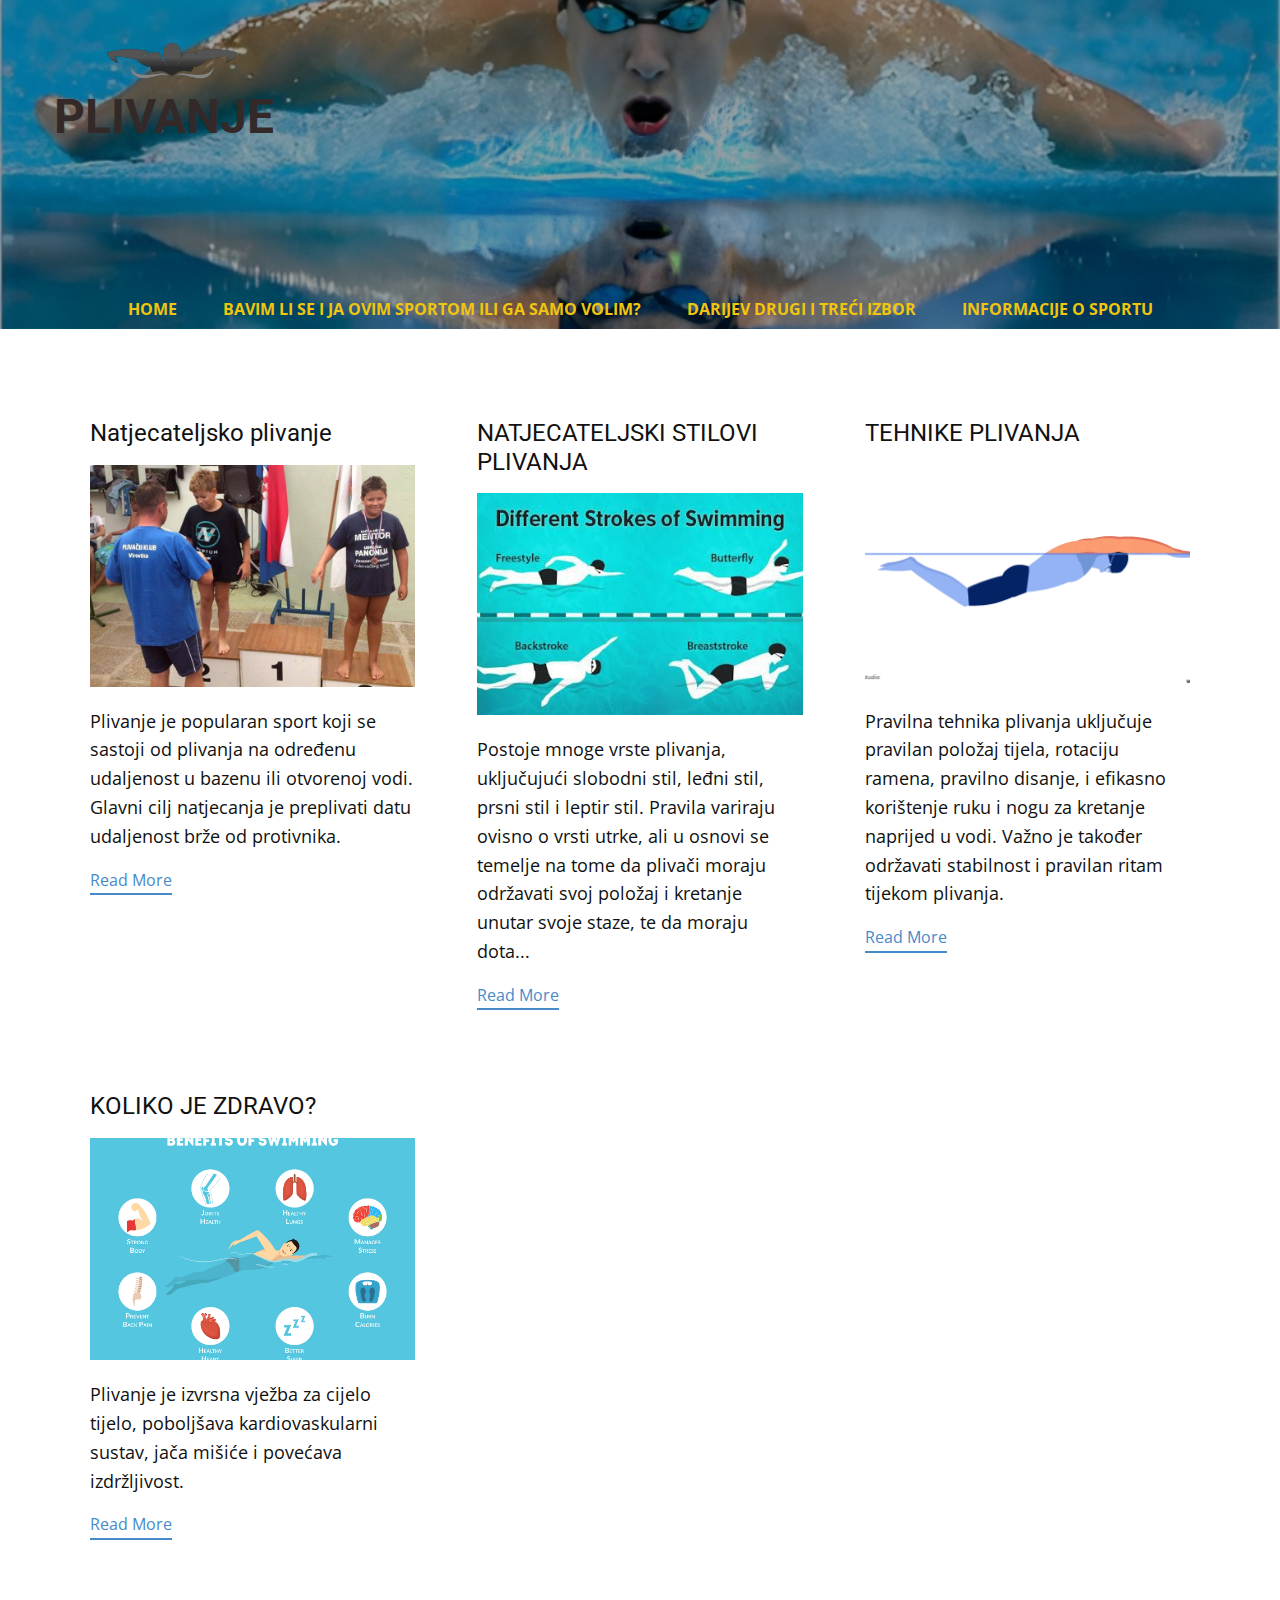
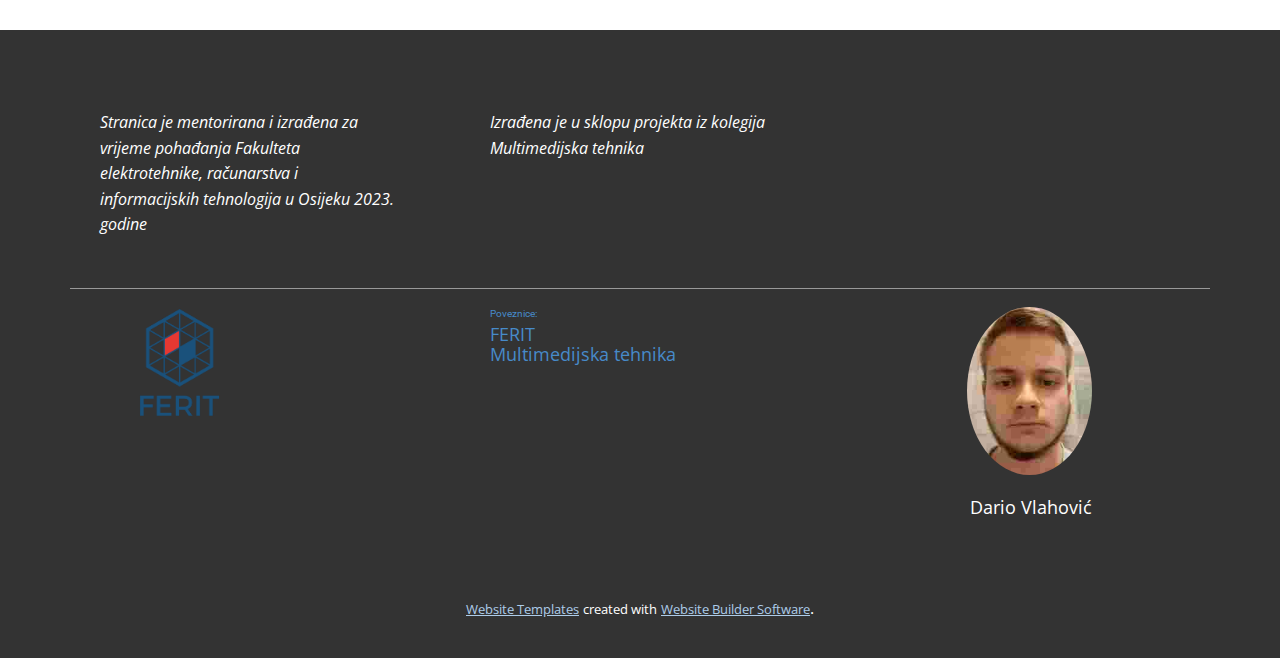
<file: blog/blog.html>
<!DOCTYPE html>
<html style="font-size: 16px;" lang="en"><head>
    <meta name="viewport" content="width=device-width, initial-scale=1.0">
    <meta charset="utf-8">
    <meta name="keywords" content="PLIVANJE">
    <meta name="description" content="">
    <title>Blog Template</title>
    <link rel="stylesheet" href="../nicepage.css" media="screen">
<link rel="stylesheet" href="../Blog-Template.css" media="screen">
    <script class="u-script" type="text/javascript" src="../jquery.js" defer=""></script>
    <script class="u-script" type="text/javascript" src="../nicepage.js" defer=""></script>
    <meta name="generator" content="Nicepage 5.8.2, nicepage.com">
    <link id="u-theme-google-font" rel="stylesheet" href="https://fonts.googleapis.com/css?family=Roboto:100,100i,300,300i,400,400i,500,500i,700,700i,900,900i|Open+Sans:300,300i,400,400i,500,500i,600,600i,700,700i,800,800i">
    
    
    
    
    
    
    
    
    
    <script type="application/ld+json">{
		"@context": "http://schema.org",
		"@type": "Organization",
		"name": "",
		"logo": "images/png-transparent-swimming-person-logo-open-water-swimming-len-swimming-pool-butterfly-stroke-swimming-sport-logo-black1.png"
}</script>
    <meta name="theme-color" content="#478ac9">
  <meta data-intl-tel-input-cdn-path="intlTelInput/"></head>
  <body class="u-body u-xl-mode" data-lang="en"><header class="u-clearfix u-header u-image u-shading u-header" id="sec-599a" data-image-width="986" data-image-height="570"><div class="u-clearfix u-sheet u-valign-bottom u-sheet-1">
        <a href="../Home.html" class="u-image u-logo u-image-1" data-image-width="500" data-image-height="500" title="Home">
          <img src="../images/png-transparent-swimming-person-logo-open-water-swimming-len-swimming-pool-butterfly-stroke-swimming-sport-logo-black1.png" class="u-logo-image u-logo-image-1">
        </a>
        <h1 class="u-text u-text-palette-2-dark-3 u-title u-text-1">PLIVANJE</h1>
        <nav class="u-menu u-menu-one-level u-offcanvas u-menu-1">
          <div class="menu-collapse" style="font-size: 1rem; letter-spacing: 0px; font-weight: 700; text-transform: uppercase;">
            <a class="u-button-style u-custom-active-border-color u-custom-active-color u-custom-border u-custom-border-color u-custom-borders u-custom-hover-border-color u-custom-hover-color u-custom-left-right-menu-spacing u-custom-padding-bottom u-custom-text-active-color u-custom-text-color u-custom-text-hover-color u-custom-top-bottom-menu-spacing u-nav-link u-text-active-palette-1-base u-text-hover-palette-2-base" href="#">
              <svg class="u-svg-link" viewBox="0 0 24 24"><use xmlns:xlink="http://www.w3.org/1999/xlink" xlink:href="#menu-hamburger"></use></svg>
              <svg class="u-svg-content" version="1.1" id="menu-hamburger" viewBox="0 0 16 16" x="0px" y="0px" xmlns:xlink="http://www.w3.org/1999/xlink" xmlns="http://www.w3.org/2000/svg"><g><rect y="1" width="16" height="2"></rect><rect y="7" width="16" height="2"></rect><rect y="13" width="16" height="2"></rect>
</g></svg>
            </a>
          </div>
          <div class="u-custom-menu u-nav-container">
            <ul class="u-nav u-spacing-2 u-unstyled u-nav-1"><li class="u-nav-item"><a class="u-border-2 u-border-active-palette-1-base u-border-hover-palette-1-light-1 u-button-style u-nav-link u-text-active-palette-3-base u-text-hover-palette-3-base u-text-palette-3-base" href="../Home.html" style="padding: 10px 20px;">Home</a>
</li><li class="u-nav-item"><a class="u-border-2 u-border-active-palette-1-base u-border-hover-palette-1-light-1 u-button-style u-nav-link u-text-active-palette-3-base u-text-hover-palette-3-base u-text-palette-3-base" href="../Zašto-plivanje.html" style="padding: 10px 20px;">Bavim li se i ja ovim sportom ili ga samo volim?</a>
</li><li class="u-nav-item"><a class="u-border-2 u-border-active-palette-1-base u-border-hover-palette-1-light-1 u-button-style u-nav-link u-text-active-palette-3-base u-text-hover-palette-3-base u-text-palette-3-base" href="../Darijev-drugi-i-treći-izbor.html" style="padding: 10px 20px;">Darijev drugi i treći izbor</a>
</li><li class="u-nav-item"><a class="u-border-2 u-border-active-palette-1-base u-border-hover-palette-1-light-1 u-button-style u-nav-link u-text-active-palette-3-base u-text-hover-palette-3-base u-text-palette-3-base" href="../Informacije-o-sportu.html" style="padding: 10px 20px;">Informacije o sportu</a>
</li></ul>
          </div>
          <div class="u-custom-menu u-nav-container-collapse">
            <div class="u-black u-container-style u-inner-container-layout u-opacity u-opacity-95 u-sidenav">
              <div class="u-inner-container-layout u-sidenav-overflow">
                <div class="u-menu-close"></div>
                <ul class="u-align-center u-nav u-popupmenu-items u-unstyled u-nav-2"><li class="u-nav-item"><a class="u-button-style u-nav-link" href="../Home.html">Home</a>
</li><li class="u-nav-item"><a class="u-button-style u-nav-link" href="../Zašto-plivanje.html">Bavim li se i ja ovim sportom ili ga samo volim?</a>
</li><li class="u-nav-item"><a class="u-button-style u-nav-link" href="../Darijev-drugi-i-treći-izbor.html">Darijev drugi i treći izbor</a>
</li><li class="u-nav-item"><a class="u-button-style u-nav-link" href="../Informacije-o-sportu.html">Informacije o sportu</a>
</li></ul>
              </div>
            </div>
            <div class="u-black u-menu-overlay u-opacity u-opacity-70"></div>
          </div>
        </nav>
      </div></header>
    <section class="u-clearfix u-section-1" id="sec-a208">
      <div class="u-clearfix u-sheet u-valign-middle u-sheet-1"><!--blog--><!--blog_options_json--><!--{"type":"Recent","source":"","tags":"","count":""}--><!--/blog_options_json-->
        <div class="u-blog u-expanded-width u-blog-1">
          <div class="u-repeater u-repeater-1"><!--blog_post-->
            <div class="u-blog-post u-container-style u-repeater-item u-white u-repeater-item-1">
              <div class="u-container-layout u-similar-container u-valign-top u-container-layout-1"><!--blog_post_header-->
                <h4 class="u-blog-control u-text u-text-1">
                  <a class="u-post-header-link" href="../blog/natjecateljsko-plivanje.html">Natjecateljsko plivanje</a>
                </h4><!--/blog_post_header--><!--blog_post_image-->
                <a class="u-post-header-link" href="../blog/natjecateljsko-plivanje.html"><img alt="" class="u-blog-control u-expanded-width u-image u-image-default u-image-1" src="../images/Screenshot_4.jpg"></a><!--/blog_post_image--><!--blog_post_content-->
                <div class="u-blog-control u-post-content u-text u-text-2 fr-view">Plivanje je popularan sport koji se sastoji od plivanja na određenu udaljenost u bazenu ili otvorenoj vodi. Glavni cilj natjecanja je preplivati datu udaljenost brže od protivnika.</div><!--/blog_post_content--><!--blog_post_readmore-->
                <a href="../blog/natjecateljsko-plivanje.html" class="u-blog-control u-border-2 u-border-no-left u-border-no-right u-border-no-top u-border-palette-1-base u-btn u-btn-rectangle u-button-style u-none u-btn-1"><!--blog_post_readmore_content--><!--options_json--><!--{"content":"","defaultValue":"Read More"}--><!--/options_json-->Read More<!--/blog_post_readmore_content--></a><!--/blog_post_readmore-->
              </div>
            </div><div class="u-blog-post u-container-style u-repeater-item u-video-cover u-white">
              <div class="u-container-layout u-similar-container u-valign-top u-container-layout-2"><!--blog_post_header-->
                <h4 class="u-blog-control u-text u-text-3">
                  <a class="u-post-header-link" href="../blog/natjecateljski-stilovi-plivanja.html">NATJECATELJSKI STILOVI PLIVANJA</a>
                </h4><!--/blog_post_header--><!--blog_post_image-->
                <a class="u-post-header-link" href="../blog/natjecateljski-stilovi-plivanja.html"><img alt="" class="u-blog-control u-expanded-width u-image u-image-default u-image-2" src="../images/stilovi.jpeg"></a><!--/blog_post_image--><!--blog_post_content-->
                <div class="u-blog-control u-post-content u-text u-text-4 fr-view">Postoje mnoge vrste plivanja, uključujući slobodni stil, leđni stil, prsni stil i leptir stil. Pravila variraju ovisno o vrsti utrke, ali u osnovi se temelje na tome da plivači moraju održavati svoj položaj i kretanje unutar svoje staze, te da moraju dota...</div><!--/blog_post_content--><!--blog_post_readmore-->
                <a href="../blog/natjecateljski-stilovi-plivanja.html" class="u-blog-control u-border-2 u-border-no-left u-border-no-right u-border-no-top u-border-palette-1-base u-btn u-btn-rectangle u-button-style u-none u-btn-2"><!--blog_post_readmore_content--><!--options_json--><!--{"content":"","defaultValue":"Read More"}--><!--/options_json-->Read More<!--/blog_post_readmore_content--></a><!--/blog_post_readmore-->
              </div>
            </div><div class="u-blog-post u-container-style u-repeater-item u-video-cover u-white">
              <div class="u-container-layout u-similar-container u-valign-top u-container-layout-3"><!--blog_post_header-->
                <h4 class="u-blog-control u-text u-text-5">
                  <a class="u-post-header-link" href="../blog/tehnike-plivanja.html">TEHNIKE PLIVANJA</a>
                </h4><!--/blog_post_header--><!--blog_post_image-->
                <a class="u-post-header-link" href="../blog/tehnike-plivanja.html"><img alt="" class="u-blog-control u-expanded-width u-image u-image-default u-image-3" src="../images/tehnike.gif"></a><!--/blog_post_image--><!--blog_post_content-->
                <div class="u-blog-control u-post-content u-text u-text-6 fr-view">Pravilna tehnika plivanja uključuje pravilan položaj tijela, rotaciju ramena, pravilno disanje, i efikasno korištenje ruku i nogu za kretanje naprijed u vodi. Važno je također održavati stabilnost i pravilan ritam tijekom plivanja. </div><!--/blog_post_content--><!--blog_post_readmore-->
                <a href="../blog/tehnike-plivanja.html" class="u-blog-control u-border-2 u-border-no-left u-border-no-right u-border-no-top u-border-palette-1-base u-btn u-btn-rectangle u-button-style u-none u-btn-3"><!--blog_post_readmore_content--><!--options_json--><!--{"content":"","defaultValue":"Read More"}--><!--/options_json-->Read More<!--/blog_post_readmore_content--></a><!--/blog_post_readmore-->
              </div>
            </div><div class="u-blog-post u-container-style u-repeater-item u-white u-repeater-item-1">
              <div class="u-container-layout u-similar-container u-valign-top u-container-layout-1"><!--blog_post_header-->
                <h4 class="u-blog-control u-text u-text-1">
                  <a class="u-post-header-link" href="../blog/koliko-je-zdravo.html">KOLIKO JE ZDRAVO?</a>
                </h4><!--/blog_post_header--><!--blog_post_image-->
                <a class="u-post-header-link" href="../blog/koliko-je-zdravo.html"><img alt="" class="u-blog-control u-expanded-width u-image u-image-default u-image-1" src="../images/health-benefits-of-swimming.webp"></a><!--/blog_post_image--><!--blog_post_content-->
                <div class="u-blog-control u-post-content u-text u-text-2 fr-view">Plivanje je izvrsna vježba za cijelo tijelo, poboljšava kardiovaskularni sustav, jača mišiće i povećava izdržljivost. </div><!--/blog_post_content--><!--blog_post_readmore-->
                <a href="../blog/koliko-je-zdravo.html" class="u-blog-control u-border-2 u-border-no-left u-border-no-right u-border-no-top u-border-palette-1-base u-btn u-btn-rectangle u-button-style u-none u-btn-1"><!--blog_post_readmore_content--><!--options_json--><!--{"content":"","defaultValue":"Read More"}--><!--/options_json-->Read More<!--/blog_post_readmore_content--></a><!--/blog_post_readmore-->
              </div>
            </div><!--/blog_post--><!--blog_post-->
            <!--/blog_post--><!--blog_post-->
            <!--/blog_post-->
          </div>
        </div><!--/blog-->
      </div>
    </section>
    
    
    
    
    
    
    
    
    
    <footer class="u-clearfix u-footer u-grey-80" id="sec-f29d"><div class="u-clearfix u-sheet u-sheet-1">
        <div class="u-clearfix u-expanded-width u-gutter-30 u-layout-wrap u-layout-wrap-1">
          <div class="u-gutter-0 u-layout">
            <div class="u-layout-row">
              <div class="u-align-left u-container-style u-layout-cell u-left-cell u-size-20 u-layout-cell-1">
                <div class="u-container-layout u-container-layout-1"><!--position-->
                  <div data-position="" class="u-position"><!--block-->
                    <div class="u-block">
                      <div class="u-block-container u-clearfix"><!--block_header-->
                        <h5 class="u-block-header u-text"><!--block_header_content--><!--/block_header_content--></h5><!--/block_header--><!--block_content-->
                        <div class="u-block-content u-text u-text-2"><!--block_content_content-->Stranica je mentorirana i izrađena za vrijeme pohađanja Fakulteta elektrotehnike, računarstva i informacijskih tehnologija u Osijeku 2023. godine<!--/block_content_content--></div><!--/block_content-->
                      </div>
                    </div><!--/block-->
                  </div><!--/position-->
                </div>
              </div>
              <div class="u-align-left u-container-style u-layout-cell u-size-20 u-layout-cell-2">
                <div class="u-container-layout u-valign-top u-container-layout-2"><!--position-->
                  <div data-position="" class="u-position u-position-2"><!--block-->
                    <div class="u-block">
                      <div class="u-block-container u-clearfix"><!--block_header-->
                        <h5 class="u-block-header u-text"><!--block_header_content--><!--/block_header_content--></h5><!--/block_header--><!--block_content-->
                        <div class="u-block-content u-text u-text-4"><!--block_content_content--> Izrađena je u sklopu projekta iz kolegija Multimedijska tehnika<!--/block_content_content--></div><!--/block_content-->
                      </div>
                    </div><!--/block-->
                  </div><!--/position-->
                </div>
              </div>
              <div class="u-align-left u-container-align-center u-container-style u-layout-cell u-right-cell u-size-20 u-layout-cell-3">
                <div class="u-container-layout u-container-layout-3"></div>
              </div>
            </div>
          </div>
        </div>
        <div class="u-border-1 u-border-white u-expanded-width u-line u-line-horizontal u-opacity u-opacity-50 u-line-1"></div>
        <a href="../Home.html" class="u-image u-logo u-image-1" data-image-width="2246" data-image-height="1890" title="Home">
          <img src="../images/ferit.png" class="u-logo-image u-logo-image-1">
        </a><!--position-->
        <div data-position="" class="u-position u-position-3"><!--block-->
          <div class="u-block">
            <div class="u-block-container u-clearfix"><!--block_header-->
              <h5 class="u-block-header u-text u-text-palette-1-base u-text-5"><!--block_header_content-->Poveznice:<!--/block_header_content--></h5><!--/block_header--><!--block_content-->
              <div class="u-block-content u-text"><!--block_content_content-->
                <a class="u-active-none u-border-none u-btn u-button-link u-button-style u-hover-none u-none u-text-palette-1-base u-btn-1" href="https://www.ferit.unios.hr/" target="_blank">FERIT</a>
                <br>
                <br><!--/block_content_content-->
              </div><!--/block_content-->
            </div>
          </div><!--/block-->
        </div><!--/position--><!--position-->
        <div data-position="" class="u-position u-position-4"><!--block-->
          <div class="u-block">
            <div class="u-block-container u-clearfix"><!--block_header-->
              <h5 class="u-block-header u-text u-text-palette-1-base u-text-7"><!--block_header_content--><!--/block_header_content--></h5><!--/block_header--><!--block_content-->
              <div class="u-block-content u-text"><!--block_content_content-->
                <a class="u-active-none u-border-none u-btn u-button-link u-button-style u-hover-none u-none u-text-palette-1-base u-btn-2" href="https://www.ferit.unios.hr/upisi-i-studiji/preddiplomski-strucni-studiji#racunarstvo#SR601" target="_blank">Multimedijska tehnika</a>
                <br>
                <br><!--/block_content_content-->
              </div><!--/block_content-->
            </div>
          </div><!--/block-->
        </div><!--/position-->
        <img class="u-dialog-link u-image u-image-circle u-preserve-proportions u-image-2" src="../images/mojafaca_lower.jpg" alt="" data-image-width="205" data-image-height="276" data-href="#sec-805d">
        <p class="u-text u-text-default u-text-9">
          <a class="u-active-none u-border-none u-btn u-button-link u-button-style u-dialog-link u-hover-none u-none u-text-body-alt-color u-btn-3" href="#sec-0591">Dario Vlahović</a>
        </p>
      </div></footer>
    <section class="u-backlink u-clearfix u-grey-80">
      <a class="u-link" href="https://nicepage.com/website-templates" target="_blank">
        <span>Website Templates</span>
      </a>
      <p class="u-text">
        <span>created with</span>
      </p>
      <a class="u-link" href="" target="_blank">
        <span>Website Builder Software</span>
      </a>. 
    </section>
  <section class="u-black u-clearfix u-container-style u-dialog-block u-opacity u-opacity-70 u-dialog-section-4" id="sec-805d">
      <div class="u-align-center u-black u-container-style u-dialog u-dialog-1">
        <div class="u-container-layout u-container-layout-1">
          <img class="u-image u-image-default u-image-1" src="../images/mojafaca.jpg" alt="" data-image-width="294" data-image-height="395">
        </div><button class="u-dialog-close-button u-icon u-text-grey-40 u-icon-1"><svg class="u-svg-link" preserveAspectRatio="xMidYMin slice" viewBox="0 0 16 16" style=""><use xmlns:xlink="http://www.w3.org/1999/xlink" xlink:href="#svg-efe9"></use></svg><svg xmlns="http://www.w3.org/2000/svg" xmlns:xlink="http://www.w3.org/1999/xlink" version="1.1" xml:space="preserve" class="u-svg-content" viewBox="0 0 16 16" x="0px" y="0px" id="svg-efe9"><rect x="7" y="0" transform="matrix(0.7071 -0.7071 0.7071 0.7071 -3.3138 8.0002)" width="2" height="16"></rect><rect x="0" y="7" transform="matrix(0.7071 -0.7071 0.7071 0.7071 -3.3138 8.0002)" width="16" height="2"></rect></svg></button>
      </div>
    </section><style>.u-dialog-section-4 .u-dialog-1 {
  width: 490px;
  min-height: 489px;
  height: auto;
  margin: 246px calc(((100% - 1140px) / 2) + 253px) 60px auto;
}

.u-dialog-section-4 .u-container-layout-1 {
  padding: 0;
}

.u-dialog-section-4 .u-image-1 {
  width: 211px;
  height: 284px;
  margin: 83px auto 0;
}

.u-dialog-section-4 .u-icon-1 {
  width: 20px;
  height: 20px;
}

@media (max-width: 1199px) {
  .u-dialog-section-4 .u-dialog-1 {
    width: 490px;
    margin-right: calc(((100% - 940px) / 2) + 253px);
  }

  .u-dialog-section-4 .u-image-1 {
    width: 211px;
    height: 284px;
  }
}

@media (max-width: 991px) {
  .u-dialog-section-4 .u-dialog-1 {
    margin-right: calc(((100% - 720px) / 2) + 230px);
  }
}

@media (max-width: 767px) {
  .u-dialog-section-4 .u-dialog-1 {
    margin-right: calc(((100% - 540px) / 2) + 50px);
  }
}

@media (max-width: 575px) {
  .u-dialog-section-4 .u-dialog-1 {
    width: 340px;
    margin-right: calc(((100% - 340px) / 2));
  }
}</style><section class="u-align-center u-black u-clearfix u-container-style u-dialog-block u-opacity u-opacity-70 u-dialog-section-10" id="sec-0591">
      <div class="u-container-style u-dialog u-palette-4-dark-2 u-dialog-1">
        <div class="u-container-layout u-container-layout-1">
          <img alt="" class="u-image u-image-default u-image-1" data-image-width="294" data-image-height="395" src="../images/mojafaca.jpg">
          <h3 class="u-align-center u-text u-text-default u-text-1">Ime prezime</h3>
          <p class="u-align-left u-text u-text-2">
            <a href="https://www.osijek.hr/" class="u-active-none u-border-none u-btn u-button-link u-button-style u-hover-none u-none u-text-white u-btn-1" target="_blank"> Mjesto rođenja: Osijek</a>
            <br>
            <a href="https://www.google.com/maps/place/Kri%C5%BEeva%C4%8Dka+ul.,+31000,+Osijek/@45.5664329,18.6385761,17z/data=!3m1!4b1!4m6!3m5!1s0x475ce73b1f2f7a3f:0xa8c0bbf47cf9a53e!8m2!3d45.5664292!4d18.6407648!16s%2Fg%2F119wstm57" class="u-active-none u-border-none u-btn u-button-link u-button-style u-hover-none u-none u-text-body-alt-color u-btn-2" target="_blank">Mjesto stanovanja: Retfala, Križevačka 21</a>
            <br>
            <a href="http://os-retfala-os.skole.hr/" class="u-active-none u-border-none u-btn u-button-link u-button-style u-hover-none u-none u-text-body-alt-color u-btn-3" target="_blank">Osnovna škola: OŠ "Retfala"</a>
            <br>
            <a href="https://elpros.net/" class="u-active-none u-border-none u-btn u-button-link u-button-style u-hover-none u-none u-text-body-alt-color u-btn-4" target="_blank">Srednja škola: SŠ ​Elektrotehnička i prometna škola osijek</a>
            <br>
            <a href="https://www.ferit.unios.hr/" class="u-active-none u-border-none u-btn u-button-link u-button-style u-hover-none u-none u-text-body-alt-color u-btn-5" target="_blank">Fakultet:&nbsp;Fakultet elektrotehnike, računarstva i informacijskih tehnologija Osijek</a>
          </p>
        </div><button class="u-border-2 u-border-grey-25 u-dialog-close-button u-icon u-icon-circle u-text-palette-1-base u-icon-1"><svg class="u-svg-link" preserveAspectRatio="xMidYMin slice" viewBox="0 0 16 16" style=""><use xmlns:xlink="http://www.w3.org/1999/xlink" xlink:href="#svg-6e8b"></use></svg><svg xmlns="http://www.w3.org/2000/svg" xmlns:xlink="http://www.w3.org/1999/xlink" version="1.1" xml:space="preserve" class="u-svg-content" viewBox="0 0 16 16" x="0px" y="0px" id="svg-6e8b"><rect x="7" y="0" transform="matrix(0.7071 -0.7071 0.7071 0.7071 -3.3138 8.0002)" width="2" height="16"></rect><rect x="0" y="7" transform="matrix(0.7071 -0.7071 0.7071 0.7071 -3.3138 8.0002)" width="16" height="2"></rect></svg></button>
      </div>
    </section><style>.u-dialog-section-10 .u-dialog-1 {
  width: 387px;
  min-height: 801px;
  height: auto;
  margin: 231px auto 60px;
}

.u-dialog-section-10 .u-container-layout-1 {
  padding: 9px 0 3px;
}

.u-dialog-section-10 .u-image-1 {
  height: 507px;
  width: 327px;
  margin: 1px 30px 0;
}

.u-dialog-section-10 .u-text-1 {
  font-weight: 700;
  margin: 20px auto 0;
}

.u-dialog-section-10 .u-text-2 {
  font-size: 1rem;
  margin: 20px 0 0;
}

.u-dialog-section-10 .u-btn-1 {
  background-image: none;
  font-size: 1.125rem;
  padding: 0;
}

.u-dialog-section-10 .u-btn-2 {
  background-image: none;
  font-size: 1.125rem;
  padding: 0;
}

.u-dialog-section-10 .u-btn-3 {
  background-image: none;
  font-size: 1.125rem;
  padding: 0;
}

.u-dialog-section-10 .u-btn-4 {
  background-image: none;
  font-size: 1.125rem;
  padding: 0;
}

.u-dialog-section-10 .u-btn-5 {
  background-image: none;
  font-size: 1.125rem;
  padding: 0;
}

.u-dialog-section-10 .u-icon-1 {
  width: 31px;
  height: 31px;
  background-image: none;
  left: auto;
  top: 10px;
  position: absolute;
  right: 30px;
  padding: 7px;
}

@media (max-width: 1199px) {
  .u-dialog-section-10 .u-dialog-1 {
    width: 387px;
  }

  .u-dialog-section-10 .u-image-1 {
    height: 322px;
  }
}

@media (max-width: 991px) {
  .u-dialog-section-10 .u-container-layout-1 {
    padding-top: 70px;
  }
}

@media (max-width: 767px) {
  .u-dialog-section-10 .u-dialog-1 {
    min-height: 514px;
  }

  .u-dialog-section-10 .u-container-layout-1 {
    padding-top: 65px;
    padding-left: 30px;
    padding-right: 30px;
  }
}

@media (max-width: 575px) {
  .u-dialog-section-10 .u-dialog-1 {
    width: 340px;
    min-height: 503px;
  }

  .u-dialog-section-10 .u-container-layout-1 {
    padding-left: 25px;
    padding-right: 25px;
  }

  .u-dialog-section-10 .u-image-1 {
    margin-left: 7px;
    margin-right: 7px;
  }
}</style>
</body></html>
</file>
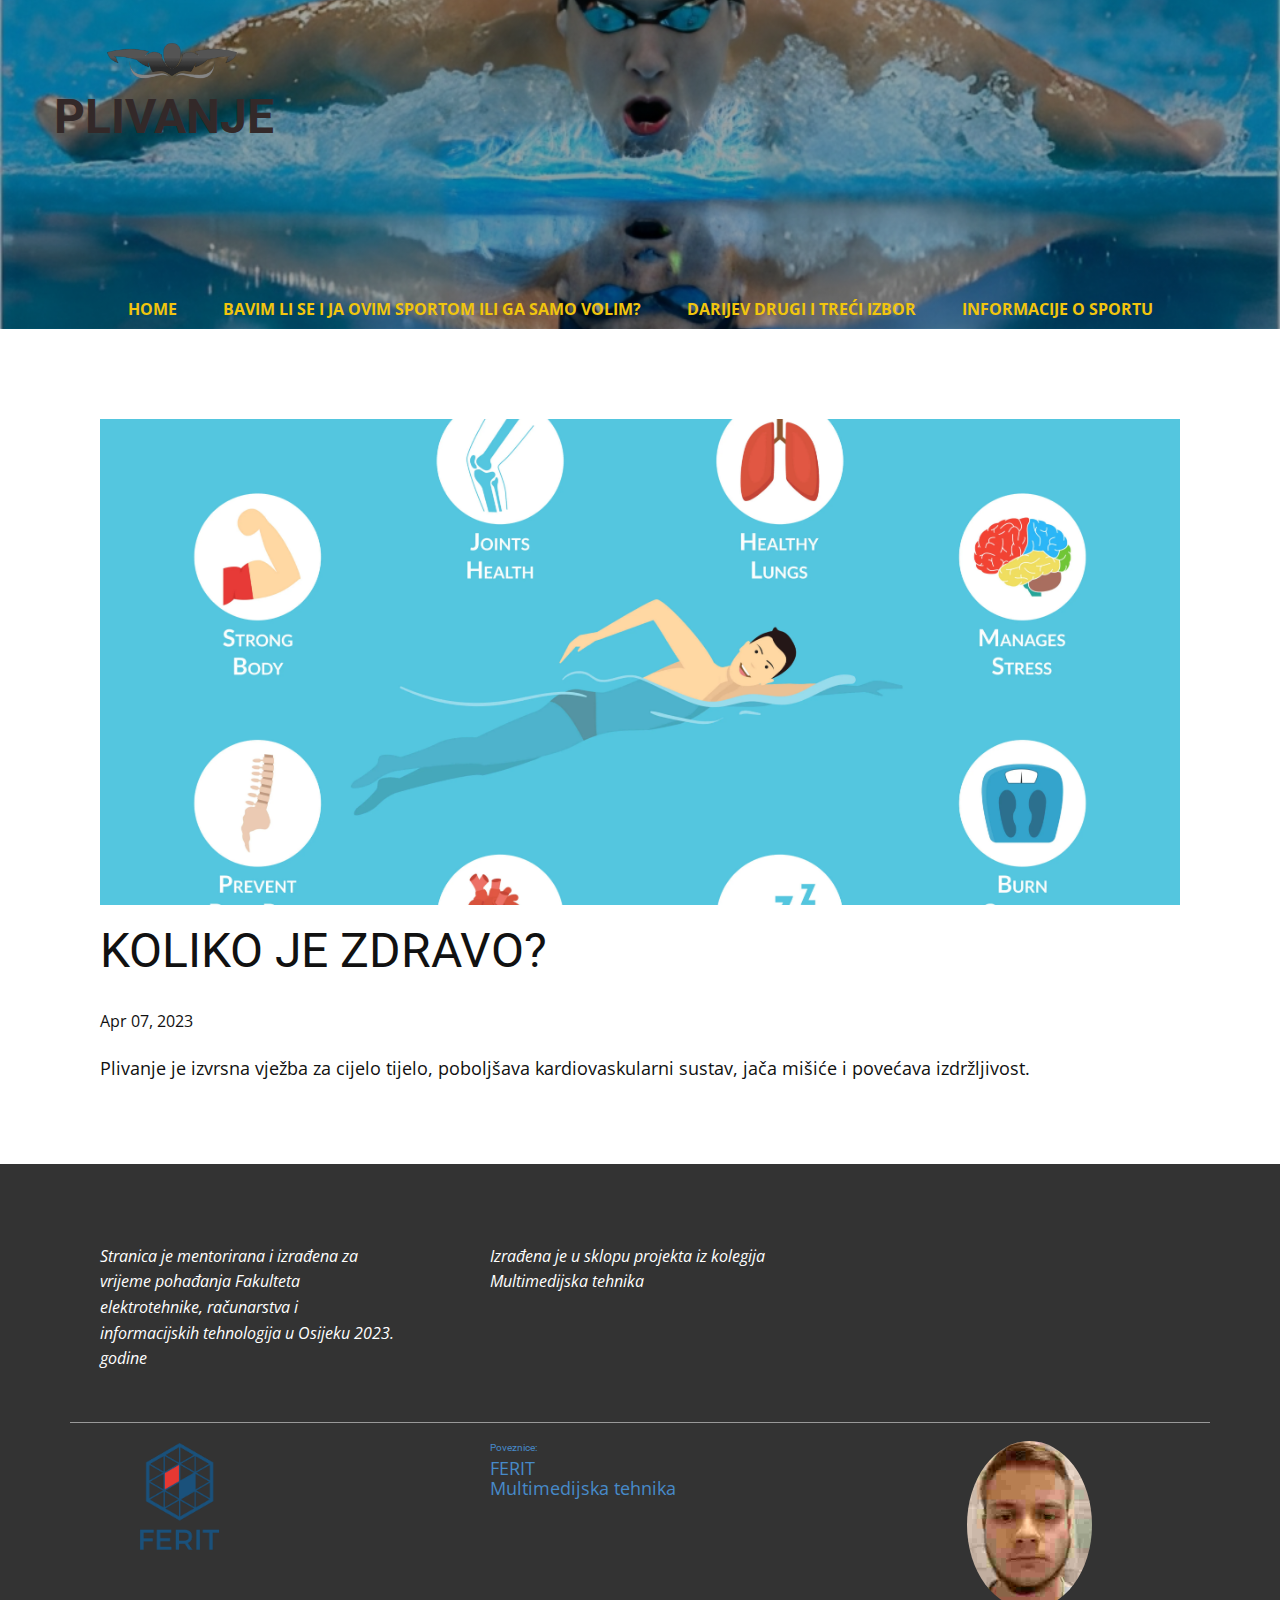
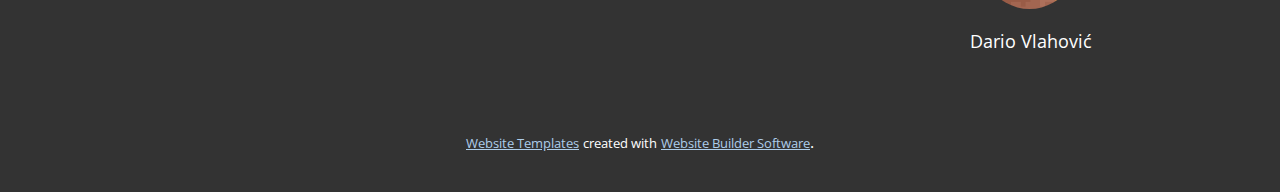
<file: blog/koliko-je-zdravo.html>
<!DOCTYPE html>
<html style="font-size: 16px;" lang="en"><head>
    <meta name="viewport" content="width=device-width, initial-scale=1.0">
    <meta charset="utf-8">
    <meta name="keywords" content="Post 1 Headline">
    <meta name="description" content="">
    <title>KOLIKO JE ZDRAVO?</title>
    <link rel="stylesheet" href="../nicepage.css" media="screen">
<link rel="stylesheet" href="../Post-Template.css" media="screen">
    <script class="u-script" type="text/javascript" src="../jquery.js" defer=""></script>
    <script class="u-script" type="text/javascript" src="../nicepage.js" defer=""></script>
    <meta name="generator" content="Nicepage 5.8.2, nicepage.com">
    <link id="u-theme-google-font" rel="stylesheet" href="https://fonts.googleapis.com/css?family=Roboto:100,100i,300,300i,400,400i,500,500i,700,700i,900,900i|Open+Sans:300,300i,400,400i,500,500i,600,600i,700,700i,800,800i">
    
    
    
    
    
    
    
    
    
    <script type="application/ld+json">{
		"@context": "http://schema.org",
		"@type": "Organization",
		"name": "",
		"logo": "images/png-transparent-swimming-person-logo-open-water-swimming-len-swimming-pool-butterfly-stroke-swimming-sport-logo-black1.png"
}</script>
    <meta name="theme-color" content="#478ac9">
  <meta data-intl-tel-input-cdn-path="intlTelInput/"></head>
  <body class="u-body u-xl-mode" data-lang="en"><header class="u-clearfix u-header u-image u-shading u-header" id="sec-599a" data-image-width="986" data-image-height="570"><div class="u-clearfix u-sheet u-valign-bottom u-sheet-1">
        <a href="../Home.html" class="u-image u-logo u-image-1" data-image-width="500" data-image-height="500" title="Home">
          <img src="../images/png-transparent-swimming-person-logo-open-water-swimming-len-swimming-pool-butterfly-stroke-swimming-sport-logo-black1.png" class="u-logo-image u-logo-image-1">
        </a>
        <h1 class="u-text u-text-palette-2-dark-3 u-title u-text-1">PLIVANJE</h1>
        <nav class="u-menu u-menu-one-level u-offcanvas u-menu-1">
          <div class="menu-collapse" style="font-size: 1rem; letter-spacing: 0px; font-weight: 700; text-transform: uppercase;">
            <a class="u-button-style u-custom-active-border-color u-custom-active-color u-custom-border u-custom-border-color u-custom-borders u-custom-hover-border-color u-custom-hover-color u-custom-left-right-menu-spacing u-custom-padding-bottom u-custom-text-active-color u-custom-text-color u-custom-text-hover-color u-custom-top-bottom-menu-spacing u-nav-link u-text-active-palette-1-base u-text-hover-palette-2-base" href="#">
              <svg class="u-svg-link" viewBox="0 0 24 24"><use xmlns:xlink="http://www.w3.org/1999/xlink" xlink:href="#menu-hamburger"></use></svg>
              <svg class="u-svg-content" version="1.1" id="menu-hamburger" viewBox="0 0 16 16" x="0px" y="0px" xmlns:xlink="http://www.w3.org/1999/xlink" xmlns="http://www.w3.org/2000/svg"><g><rect y="1" width="16" height="2"></rect><rect y="7" width="16" height="2"></rect><rect y="13" width="16" height="2"></rect>
</g></svg>
            </a>
          </div>
          <div class="u-custom-menu u-nav-container">
            <ul class="u-nav u-spacing-2 u-unstyled u-nav-1"><li class="u-nav-item"><a class="u-border-2 u-border-active-palette-1-base u-border-hover-palette-1-light-1 u-button-style u-nav-link u-text-active-palette-3-base u-text-hover-palette-3-base u-text-palette-3-base" href="../Home.html" style="padding: 10px 20px;">Home</a>
</li><li class="u-nav-item"><a class="u-border-2 u-border-active-palette-1-base u-border-hover-palette-1-light-1 u-button-style u-nav-link u-text-active-palette-3-base u-text-hover-palette-3-base u-text-palette-3-base" href="../Zašto-plivanje.html" style="padding: 10px 20px;">Bavim li se i ja ovim sportom ili ga samo volim?</a>
</li><li class="u-nav-item"><a class="u-border-2 u-border-active-palette-1-base u-border-hover-palette-1-light-1 u-button-style u-nav-link u-text-active-palette-3-base u-text-hover-palette-3-base u-text-palette-3-base" href="../Darijev-drugi-i-treći-izbor.html" style="padding: 10px 20px;">Darijev drugi i treći izbor</a>
</li><li class="u-nav-item"><a class="u-border-2 u-border-active-palette-1-base u-border-hover-palette-1-light-1 u-button-style u-nav-link u-text-active-palette-3-base u-text-hover-palette-3-base u-text-palette-3-base" href="../Informacije-o-sportu.html" style="padding: 10px 20px;">Informacije o sportu</a>
</li></ul>
          </div>
          <div class="u-custom-menu u-nav-container-collapse">
            <div class="u-black u-container-style u-inner-container-layout u-opacity u-opacity-95 u-sidenav">
              <div class="u-inner-container-layout u-sidenav-overflow">
                <div class="u-menu-close"></div>
                <ul class="u-align-center u-nav u-popupmenu-items u-unstyled u-nav-2"><li class="u-nav-item"><a class="u-button-style u-nav-link" href="../Home.html">Home</a>
</li><li class="u-nav-item"><a class="u-button-style u-nav-link" href="../Zašto-plivanje.html">Bavim li se i ja ovim sportom ili ga samo volim?</a>
</li><li class="u-nav-item"><a class="u-button-style u-nav-link" href="../Darijev-drugi-i-treći-izbor.html">Darijev drugi i treći izbor</a>
</li><li class="u-nav-item"><a class="u-button-style u-nav-link" href="../Informacije-o-sportu.html">Informacije o sportu</a>
</li></ul>
              </div>
            </div>
            <div class="u-black u-menu-overlay u-opacity u-opacity-70"></div>
          </div>
        </nav>
      </div></header>
    <section class="u-align-center u-clearfix u-section-1" id="sec-6ba0">
      <div class="u-clearfix u-sheet u-valign-middle-md u-valign-middle-sm u-valign-middle-xs u-sheet-1"><!--post_details--><!--post_details_options_json--><!--{"source":""}--><!--/post_details_options_json--><!--blog_post-->
        <div class="u-container-style u-expanded-width u-post-details u-post-details-1">
          <div class="u-container-layout u-valign-middle u-container-layout-1"><!--blog_post_image-->
            <img alt="" class="u-blog-control u-expanded-width u-image u-image-default u-image-1" src="../images/health-benefits-of-swimming.webp"><!--/blog_post_image--><!--blog_post_header-->
            <h2 class="u-blog-control u-text u-text-1">KOLIKO JE ZDRAVO?</h2><!--/blog_post_header--><!--blog_post_metadata-->
            <div class="u-blog-control u-metadata u-metadata-1"><!--blog_post_metadata_date-->
              <span class="u-meta-date u-meta-icon">Apr 07, 2023</span><!--/blog_post_metadata_date--><!--blog_post_metadata_category-->
              <!--/blog_post_metadata_category--><!--blog_post_metadata_comments-->
              <!--/blog_post_metadata_comments-->
            </div><!--/blog_post_metadata--><!--blog_post_content-->
            <div class="u-align-justify u-blog-control u-post-content u-text u-text-2 fr-view"><p>Plivanje je izvrsna vježba za cijelo tijelo, poboljšava kardiovaskularni sustav, jača mišiće i povećava izdržljivost. </p></div><!--/blog_post_content-->
          </div>
        </div><!--/blog_post--><!--/post_details-->
      </div>
    </section>
    
    
    
    
    
    
    
    
    
    <footer class="u-clearfix u-footer u-grey-80" id="sec-f29d"><div class="u-clearfix u-sheet u-sheet-1">
        <div class="u-clearfix u-expanded-width u-gutter-30 u-layout-wrap u-layout-wrap-1">
          <div class="u-gutter-0 u-layout">
            <div class="u-layout-row">
              <div class="u-align-left u-container-style u-layout-cell u-left-cell u-size-20 u-layout-cell-1">
                <div class="u-container-layout u-container-layout-1"><!--position-->
                  <div data-position="" class="u-position"><!--block-->
                    <div class="u-block">
                      <div class="u-block-container u-clearfix"><!--block_header-->
                        <h5 class="u-block-header u-text"><!--block_header_content--><!--/block_header_content--></h5><!--/block_header--><!--block_content-->
                        <div class="u-block-content u-text u-text-2"><!--block_content_content-->Stranica je mentorirana i izrađena za vrijeme pohađanja Fakulteta elektrotehnike, računarstva i informacijskih tehnologija u Osijeku 2023. godine<!--/block_content_content--></div><!--/block_content-->
                      </div>
                    </div><!--/block-->
                  </div><!--/position-->
                </div>
              </div>
              <div class="u-align-left u-container-style u-layout-cell u-size-20 u-layout-cell-2">
                <div class="u-container-layout u-valign-top u-container-layout-2"><!--position-->
                  <div data-position="" class="u-position u-position-2"><!--block-->
                    <div class="u-block">
                      <div class="u-block-container u-clearfix"><!--block_header-->
                        <h5 class="u-block-header u-text"><!--block_header_content--><!--/block_header_content--></h5><!--/block_header--><!--block_content-->
                        <div class="u-block-content u-text u-text-4"><!--block_content_content--> Izrađena je u sklopu projekta iz kolegija Multimedijska tehnika<!--/block_content_content--></div><!--/block_content-->
                      </div>
                    </div><!--/block-->
                  </div><!--/position-->
                </div>
              </div>
              <div class="u-align-left u-container-align-center u-container-style u-layout-cell u-right-cell u-size-20 u-layout-cell-3">
                <div class="u-container-layout u-container-layout-3"></div>
              </div>
            </div>
          </div>
        </div>
        <div class="u-border-1 u-border-white u-expanded-width u-line u-line-horizontal u-opacity u-opacity-50 u-line-1"></div>
        <a href="../Home.html" class="u-image u-logo u-image-1" data-image-width="2246" data-image-height="1890" title="Home">
          <img src="../images/ferit.png" class="u-logo-image u-logo-image-1">
        </a><!--position-->
        <div data-position="" class="u-position u-position-3"><!--block-->
          <div class="u-block">
            <div class="u-block-container u-clearfix"><!--block_header-->
              <h5 class="u-block-header u-text u-text-palette-1-base u-text-5"><!--block_header_content-->Poveznice:<!--/block_header_content--></h5><!--/block_header--><!--block_content-->
              <div class="u-block-content u-text"><!--block_content_content-->
                <a class="u-active-none u-border-none u-btn u-button-link u-button-style u-hover-none u-none u-text-palette-1-base u-btn-1" href="https://www.ferit.unios.hr/" target="_blank">FERIT</a>
                <br>
                <br><!--/block_content_content-->
              </div><!--/block_content-->
            </div>
          </div><!--/block-->
        </div><!--/position--><!--position-->
        <div data-position="" class="u-position u-position-4"><!--block-->
          <div class="u-block">
            <div class="u-block-container u-clearfix"><!--block_header-->
              <h5 class="u-block-header u-text u-text-palette-1-base u-text-7"><!--block_header_content--><!--/block_header_content--></h5><!--/block_header--><!--block_content-->
              <div class="u-block-content u-text"><!--block_content_content-->
                <a class="u-active-none u-border-none u-btn u-button-link u-button-style u-hover-none u-none u-text-palette-1-base u-btn-2" href="https://www.ferit.unios.hr/upisi-i-studiji/preddiplomski-strucni-studiji#racunarstvo#SR601" target="_blank">Multimedijska tehnika</a>
                <br>
                <br><!--/block_content_content-->
              </div><!--/block_content-->
            </div>
          </div><!--/block-->
        </div><!--/position-->
        <img class="u-dialog-link u-image u-image-circle u-preserve-proportions u-image-2" src="../images/mojafaca_lower.jpg" alt="" data-image-width="205" data-image-height="276" data-href="#sec-805d">
        <p class="u-text u-text-default u-text-9">
          <a class="u-active-none u-border-none u-btn u-button-link u-button-style u-dialog-link u-hover-none u-none u-text-body-alt-color u-btn-3" href="#sec-0591">Dario Vlahović</a>
        </p>
      </div></footer>
    <section class="u-backlink u-clearfix u-grey-80">
      <a class="u-link" href="https://nicepage.com/website-templates" target="_blank">
        <span>Website Templates</span>
      </a>
      <p class="u-text">
        <span>created with</span>
      </p>
      <a class="u-link" href="" target="_blank">
        <span>Website Builder Software</span>
      </a>. 
    </section>
  <section class="u-black u-clearfix u-container-style u-dialog-block u-opacity u-opacity-70 u-dialog-section-4" id="sec-805d">
      <div class="u-align-center u-black u-container-style u-dialog u-dialog-1">
        <div class="u-container-layout u-container-layout-1">
          <img class="u-image u-image-default u-image-1" src="../images/mojafaca.jpg" alt="" data-image-width="294" data-image-height="395">
        </div><button class="u-dialog-close-button u-icon u-text-grey-40 u-icon-1"><svg class="u-svg-link" preserveAspectRatio="xMidYMin slice" viewBox="0 0 16 16" style=""><use xmlns:xlink="http://www.w3.org/1999/xlink" xlink:href="#svg-efe9"></use></svg><svg xmlns="http://www.w3.org/2000/svg" xmlns:xlink="http://www.w3.org/1999/xlink" version="1.1" xml:space="preserve" class="u-svg-content" viewBox="0 0 16 16" x="0px" y="0px" id="svg-efe9"><rect x="7" y="0" transform="matrix(0.7071 -0.7071 0.7071 0.7071 -3.3138 8.0002)" width="2" height="16"></rect><rect x="0" y="7" transform="matrix(0.7071 -0.7071 0.7071 0.7071 -3.3138 8.0002)" width="16" height="2"></rect></svg></button>
      </div>
    </section><style>.u-dialog-section-4 .u-dialog-1 {
  width: 490px;
  min-height: 489px;
  height: auto;
  margin: 246px calc(((100% - 1140px) / 2) + 253px) 60px auto;
}

.u-dialog-section-4 .u-container-layout-1 {
  padding: 0;
}

.u-dialog-section-4 .u-image-1 {
  width: 211px;
  height: 284px;
  margin: 83px auto 0;
}

.u-dialog-section-4 .u-icon-1 {
  width: 20px;
  height: 20px;
}

@media (max-width: 1199px) {
  .u-dialog-section-4 .u-dialog-1 {
    width: 490px;
    margin-right: calc(((100% - 940px) / 2) + 253px);
  }

  .u-dialog-section-4 .u-image-1 {
    width: 211px;
    height: 284px;
  }
}

@media (max-width: 991px) {
  .u-dialog-section-4 .u-dialog-1 {
    margin-right: calc(((100% - 720px) / 2) + 230px);
  }
}

@media (max-width: 767px) {
  .u-dialog-section-4 .u-dialog-1 {
    margin-right: calc(((100% - 540px) / 2) + 50px);
  }
}

@media (max-width: 575px) {
  .u-dialog-section-4 .u-dialog-1 {
    width: 340px;
    margin-right: calc(((100% - 340px) / 2));
  }
}</style><section class="u-align-center u-black u-clearfix u-container-style u-dialog-block u-opacity u-opacity-70 u-dialog-section-10" id="sec-0591">
      <div class="u-container-style u-dialog u-palette-4-dark-2 u-dialog-1">
        <div class="u-container-layout u-container-layout-1">
          <img alt="" class="u-image u-image-default u-image-1" data-image-width="294" data-image-height="395" src="../images/mojafaca.jpg">
          <h3 class="u-align-center u-text u-text-default u-text-1">Ime prezime</h3>
          <p class="u-align-left u-text u-text-2">
            <a href="https://www.osijek.hr/" class="u-active-none u-border-none u-btn u-button-link u-button-style u-hover-none u-none u-text-white u-btn-1" target="_blank"> Mjesto rođenja: Osijek</a>
            <br>
            <a href="https://www.google.com/maps/place/Kri%C5%BEeva%C4%8Dka+ul.,+31000,+Osijek/@45.5664329,18.6385761,17z/data=!3m1!4b1!4m6!3m5!1s0x475ce73b1f2f7a3f:0xa8c0bbf47cf9a53e!8m2!3d45.5664292!4d18.6407648!16s%2Fg%2F119wstm57" class="u-active-none u-border-none u-btn u-button-link u-button-style u-hover-none u-none u-text-body-alt-color u-btn-2" target="_blank">Mjesto stanovanja: Retfala, Križevačka 21</a>
            <br>
            <a href="http://os-retfala-os.skole.hr/" class="u-active-none u-border-none u-btn u-button-link u-button-style u-hover-none u-none u-text-body-alt-color u-btn-3" target="_blank">Osnovna škola: OŠ "Retfala"</a>
            <br>
            <a href="https://elpros.net/" class="u-active-none u-border-none u-btn u-button-link u-button-style u-hover-none u-none u-text-body-alt-color u-btn-4" target="_blank">Srednja škola: SŠ ​Elektrotehnička i prometna škola osijek</a>
            <br>
            <a href="https://www.ferit.unios.hr/" class="u-active-none u-border-none u-btn u-button-link u-button-style u-hover-none u-none u-text-body-alt-color u-btn-5" target="_blank">Fakultet:&nbsp;Fakultet elektrotehnike, računarstva i informacijskih tehnologija Osijek</a>
          </p>
        </div><button class="u-border-2 u-border-grey-25 u-dialog-close-button u-icon u-icon-circle u-text-palette-1-base u-icon-1"><svg class="u-svg-link" preserveAspectRatio="xMidYMin slice" viewBox="0 0 16 16" style=""><use xmlns:xlink="http://www.w3.org/1999/xlink" xlink:href="#svg-6e8b"></use></svg><svg xmlns="http://www.w3.org/2000/svg" xmlns:xlink="http://www.w3.org/1999/xlink" version="1.1" xml:space="preserve" class="u-svg-content" viewBox="0 0 16 16" x="0px" y="0px" id="svg-6e8b"><rect x="7" y="0" transform="matrix(0.7071 -0.7071 0.7071 0.7071 -3.3138 8.0002)" width="2" height="16"></rect><rect x="0" y="7" transform="matrix(0.7071 -0.7071 0.7071 0.7071 -3.3138 8.0002)" width="16" height="2"></rect></svg></button>
      </div>
    </section><style>.u-dialog-section-10 .u-dialog-1 {
  width: 387px;
  min-height: 801px;
  height: auto;
  margin: 231px auto 60px;
}

.u-dialog-section-10 .u-container-layout-1 {
  padding: 9px 0 3px;
}

.u-dialog-section-10 .u-image-1 {
  height: 507px;
  width: 327px;
  margin: 1px 30px 0;
}

.u-dialog-section-10 .u-text-1 {
  font-weight: 700;
  margin: 20px auto 0;
}

.u-dialog-section-10 .u-text-2 {
  font-size: 1rem;
  margin: 20px 0 0;
}

.u-dialog-section-10 .u-btn-1 {
  background-image: none;
  font-size: 1.125rem;
  padding: 0;
}

.u-dialog-section-10 .u-btn-2 {
  background-image: none;
  font-size: 1.125rem;
  padding: 0;
}

.u-dialog-section-10 .u-btn-3 {
  background-image: none;
  font-size: 1.125rem;
  padding: 0;
}

.u-dialog-section-10 .u-btn-4 {
  background-image: none;
  font-size: 1.125rem;
  padding: 0;
}

.u-dialog-section-10 .u-btn-5 {
  background-image: none;
  font-size: 1.125rem;
  padding: 0;
}

.u-dialog-section-10 .u-icon-1 {
  width: 31px;
  height: 31px;
  background-image: none;
  left: auto;
  top: 10px;
  position: absolute;
  right: 30px;
  padding: 7px;
}

@media (max-width: 1199px) {
  .u-dialog-section-10 .u-dialog-1 {
    width: 387px;
  }

  .u-dialog-section-10 .u-image-1 {
    height: 322px;
  }
}

@media (max-width: 991px) {
  .u-dialog-section-10 .u-container-layout-1 {
    padding-top: 70px;
  }
}

@media (max-width: 767px) {
  .u-dialog-section-10 .u-dialog-1 {
    min-height: 514px;
  }

  .u-dialog-section-10 .u-container-layout-1 {
    padding-top: 65px;
    padding-left: 30px;
    padding-right: 30px;
  }
}

@media (max-width: 575px) {
  .u-dialog-section-10 .u-dialog-1 {
    width: 340px;
    min-height: 503px;
  }

  .u-dialog-section-10 .u-container-layout-1 {
    padding-left: 25px;
    padding-right: 25px;
  }

  .u-dialog-section-10 .u-image-1 {
    margin-left: 7px;
    margin-right: 7px;
  }
}</style>
</body></html>
</file>
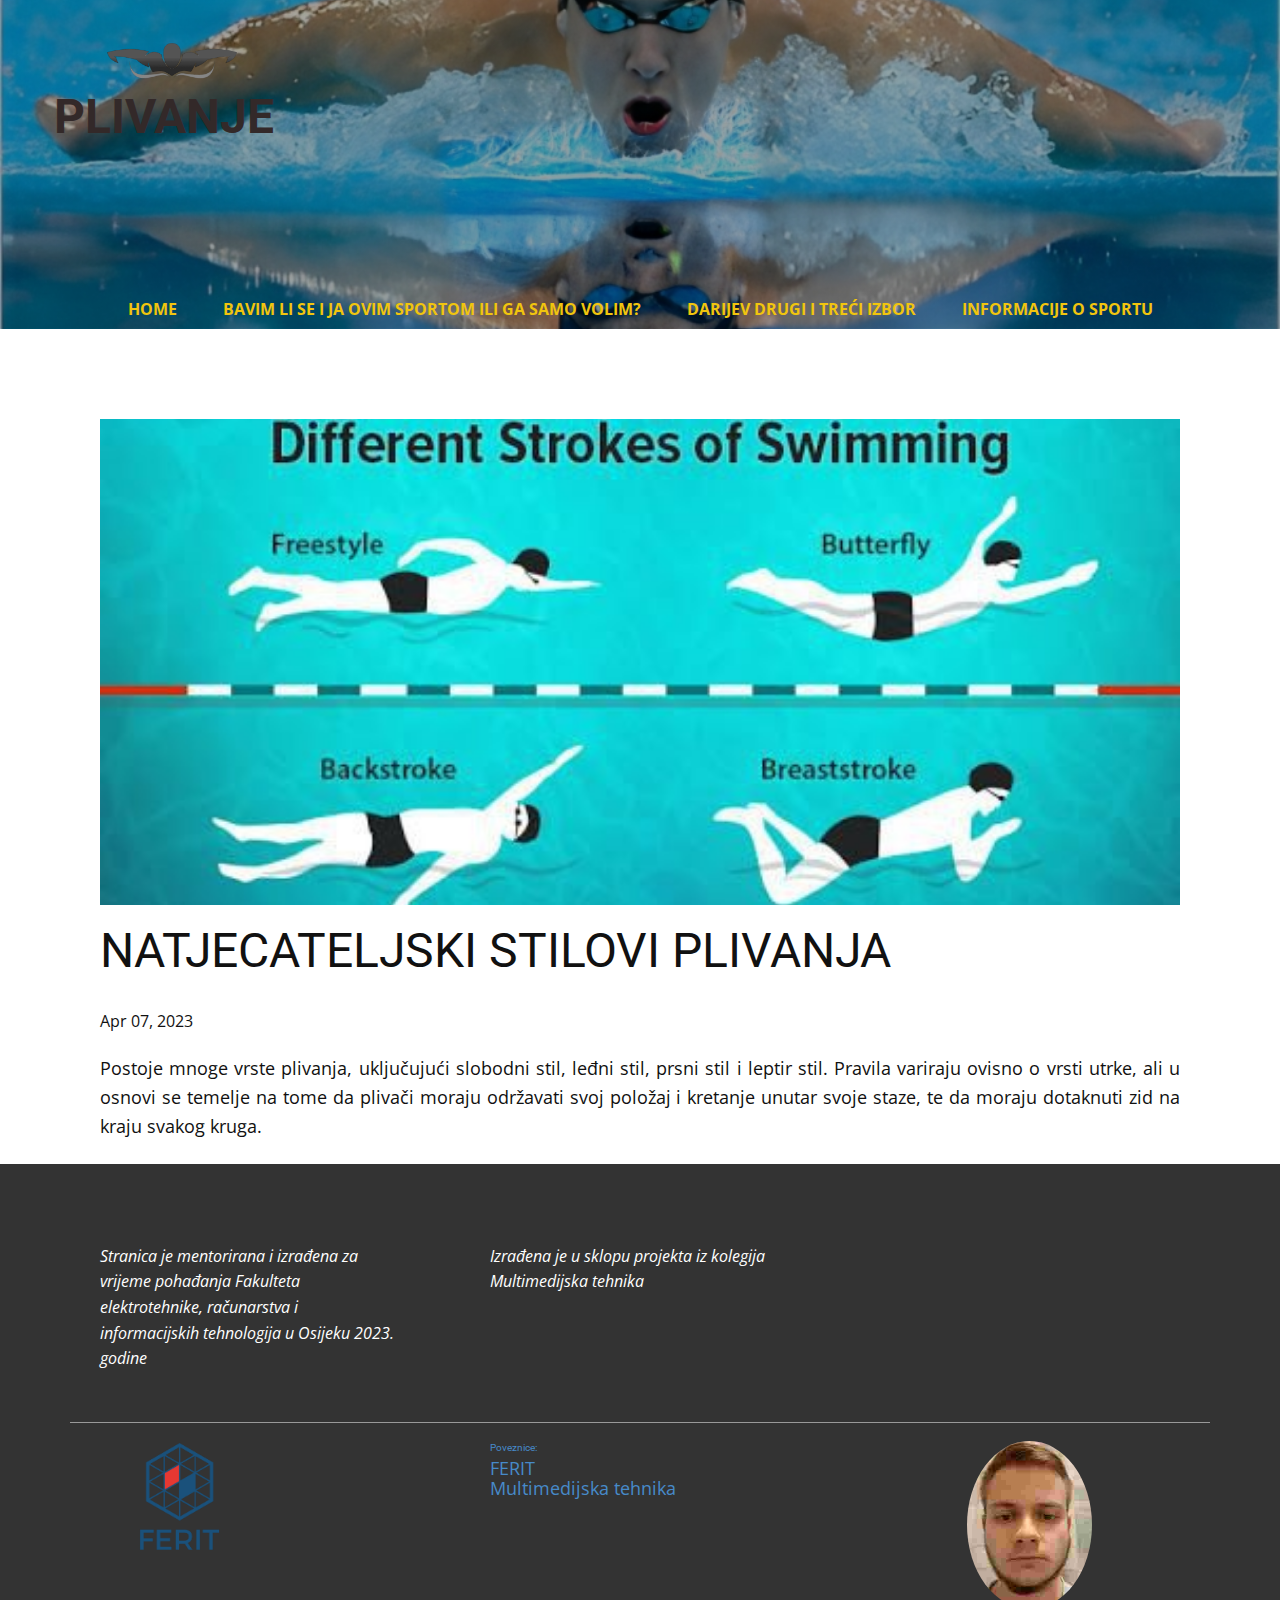
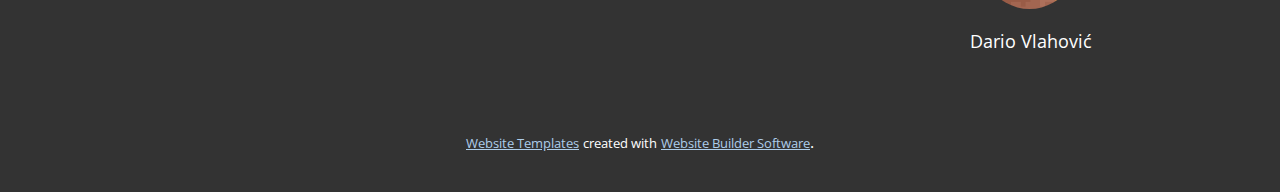
<file: blog/natjecateljski-stilovi-plivanja.html>
<!DOCTYPE html>
<html style="font-size: 16px;" lang="en"><head>
    <meta name="viewport" content="width=device-width, initial-scale=1.0">
    <meta charset="utf-8">
    <meta name="keywords" content="Post 1 Headline">
    <meta name="description" content="">
    <title>NATJECATELJSKI STILOVI PLIVANJA</title>
    <link rel="stylesheet" href="../nicepage.css" media="screen">
<link rel="stylesheet" href="../Post-Template.css" media="screen">
    <script class="u-script" type="text/javascript" src="../jquery.js" defer=""></script>
    <script class="u-script" type="text/javascript" src="../nicepage.js" defer=""></script>
    <meta name="generator" content="Nicepage 5.8.2, nicepage.com">
    <link id="u-theme-google-font" rel="stylesheet" href="https://fonts.googleapis.com/css?family=Roboto:100,100i,300,300i,400,400i,500,500i,700,700i,900,900i|Open+Sans:300,300i,400,400i,500,500i,600,600i,700,700i,800,800i">
    
    
    
    
    
    
    
    
    
    <script type="application/ld+json">{
		"@context": "http://schema.org",
		"@type": "Organization",
		"name": "",
		"logo": "images/png-transparent-swimming-person-logo-open-water-swimming-len-swimming-pool-butterfly-stroke-swimming-sport-logo-black1.png"
}</script>
    <meta name="theme-color" content="#478ac9">
  <meta data-intl-tel-input-cdn-path="intlTelInput/"></head>
  <body class="u-body u-xl-mode" data-lang="en"><header class="u-clearfix u-header u-image u-shading u-header" id="sec-599a" data-image-width="986" data-image-height="570"><div class="u-clearfix u-sheet u-valign-bottom u-sheet-1">
        <a href="../Home.html" class="u-image u-logo u-image-1" data-image-width="500" data-image-height="500" title="Home">
          <img src="../images/png-transparent-swimming-person-logo-open-water-swimming-len-swimming-pool-butterfly-stroke-swimming-sport-logo-black1.png" class="u-logo-image u-logo-image-1">
        </a>
        <h1 class="u-text u-text-palette-2-dark-3 u-title u-text-1">PLIVANJE</h1>
        <nav class="u-menu u-menu-one-level u-offcanvas u-menu-1">
          <div class="menu-collapse" style="font-size: 1rem; letter-spacing: 0px; font-weight: 700; text-transform: uppercase;">
            <a class="u-button-style u-custom-active-border-color u-custom-active-color u-custom-border u-custom-border-color u-custom-borders u-custom-hover-border-color u-custom-hover-color u-custom-left-right-menu-spacing u-custom-padding-bottom u-custom-text-active-color u-custom-text-color u-custom-text-hover-color u-custom-top-bottom-menu-spacing u-nav-link u-text-active-palette-1-base u-text-hover-palette-2-base" href="#">
              <svg class="u-svg-link" viewBox="0 0 24 24"><use xmlns:xlink="http://www.w3.org/1999/xlink" xlink:href="#menu-hamburger"></use></svg>
              <svg class="u-svg-content" version="1.1" id="menu-hamburger" viewBox="0 0 16 16" x="0px" y="0px" xmlns:xlink="http://www.w3.org/1999/xlink" xmlns="http://www.w3.org/2000/svg"><g><rect y="1" width="16" height="2"></rect><rect y="7" width="16" height="2"></rect><rect y="13" width="16" height="2"></rect>
</g></svg>
            </a>
          </div>
          <div class="u-custom-menu u-nav-container">
            <ul class="u-nav u-spacing-2 u-unstyled u-nav-1"><li class="u-nav-item"><a class="u-border-2 u-border-active-palette-1-base u-border-hover-palette-1-light-1 u-button-style u-nav-link u-text-active-palette-3-base u-text-hover-palette-3-base u-text-palette-3-base" href="../Home.html" style="padding: 10px 20px;">Home</a>
</li><li class="u-nav-item"><a class="u-border-2 u-border-active-palette-1-base u-border-hover-palette-1-light-1 u-button-style u-nav-link u-text-active-palette-3-base u-text-hover-palette-3-base u-text-palette-3-base" href="../Zašto-plivanje.html" style="padding: 10px 20px;">Bavim li se i ja ovim sportom ili ga samo volim?</a>
</li><li class="u-nav-item"><a class="u-border-2 u-border-active-palette-1-base u-border-hover-palette-1-light-1 u-button-style u-nav-link u-text-active-palette-3-base u-text-hover-palette-3-base u-text-palette-3-base" href="../Darijev-drugi-i-treći-izbor.html" style="padding: 10px 20px;">Darijev drugi i treći izbor</a>
</li><li class="u-nav-item"><a class="u-border-2 u-border-active-palette-1-base u-border-hover-palette-1-light-1 u-button-style u-nav-link u-text-active-palette-3-base u-text-hover-palette-3-base u-text-palette-3-base" href="../Informacije-o-sportu.html" style="padding: 10px 20px;">Informacije o sportu</a>
</li></ul>
          </div>
          <div class="u-custom-menu u-nav-container-collapse">
            <div class="u-black u-container-style u-inner-container-layout u-opacity u-opacity-95 u-sidenav">
              <div class="u-inner-container-layout u-sidenav-overflow">
                <div class="u-menu-close"></div>
                <ul class="u-align-center u-nav u-popupmenu-items u-unstyled u-nav-2"><li class="u-nav-item"><a class="u-button-style u-nav-link" href="../Home.html">Home</a>
</li><li class="u-nav-item"><a class="u-button-style u-nav-link" href="../Zašto-plivanje.html">Bavim li se i ja ovim sportom ili ga samo volim?</a>
</li><li class="u-nav-item"><a class="u-button-style u-nav-link" href="../Darijev-drugi-i-treći-izbor.html">Darijev drugi i treći izbor</a>
</li><li class="u-nav-item"><a class="u-button-style u-nav-link" href="../Informacije-o-sportu.html">Informacije o sportu</a>
</li></ul>
              </div>
            </div>
            <div class="u-black u-menu-overlay u-opacity u-opacity-70"></div>
          </div>
        </nav>
      </div></header>
    <section class="u-align-center u-clearfix u-section-1" id="sec-6ba0">
      <div class="u-clearfix u-sheet u-valign-middle-md u-valign-middle-sm u-valign-middle-xs u-sheet-1"><!--post_details--><!--post_details_options_json--><!--{"source":""}--><!--/post_details_options_json--><!--blog_post-->
        <div class="u-container-style u-expanded-width u-post-details u-post-details-1">
          <div class="u-container-layout u-valign-middle u-container-layout-1"><!--blog_post_image-->
            <img alt="" class="u-blog-control u-expanded-width u-image u-image-default u-image-1" src="../images/stilovi.jpeg"><!--/blog_post_image--><!--blog_post_header-->
            <h2 class="u-blog-control u-text u-text-1">NATJECATELJSKI STILOVI PLIVANJA</h2><!--/blog_post_header--><!--blog_post_metadata-->
            <div class="u-blog-control u-metadata u-metadata-1"><!--blog_post_metadata_date-->
              <span class="u-meta-date u-meta-icon">Apr 07, 2023</span><!--/blog_post_metadata_date--><!--blog_post_metadata_category-->
              <!--/blog_post_metadata_category--><!--blog_post_metadata_comments-->
              <!--/blog_post_metadata_comments-->
            </div><!--/blog_post_metadata--><!--blog_post_content-->
            <div class="u-align-justify u-blog-control u-post-content u-text u-text-2 fr-view"><p>Postoje mnoge vrste plivanja, uključujući slobodni stil, leđni stil, prsni stil i leptir stil. Pravila variraju ovisno o vrsti utrke, ali u osnovi se temelje na tome da plivači moraju održavati svoj položaj i kretanje unutar svoje staze, te da moraju dotaknuti zid na kraju svakog kruga.</p></div><!--/blog_post_content-->
          </div>
        </div><!--/blog_post--><!--/post_details-->
      </div>
    </section>
    
    
    
    
    
    
    
    
    
    <footer class="u-clearfix u-footer u-grey-80" id="sec-f29d"><div class="u-clearfix u-sheet u-sheet-1">
        <div class="u-clearfix u-expanded-width u-gutter-30 u-layout-wrap u-layout-wrap-1">
          <div class="u-gutter-0 u-layout">
            <div class="u-layout-row">
              <div class="u-align-left u-container-style u-layout-cell u-left-cell u-size-20 u-layout-cell-1">
                <div class="u-container-layout u-container-layout-1"><!--position-->
                  <div data-position="" class="u-position"><!--block-->
                    <div class="u-block">
                      <div class="u-block-container u-clearfix"><!--block_header-->
                        <h5 class="u-block-header u-text"><!--block_header_content--><!--/block_header_content--></h5><!--/block_header--><!--block_content-->
                        <div class="u-block-content u-text u-text-2"><!--block_content_content-->Stranica je mentorirana i izrađena za vrijeme pohađanja Fakulteta elektrotehnike, računarstva i informacijskih tehnologija u Osijeku 2023. godine<!--/block_content_content--></div><!--/block_content-->
                      </div>
                    </div><!--/block-->
                  </div><!--/position-->
                </div>
              </div>
              <div class="u-align-left u-container-style u-layout-cell u-size-20 u-layout-cell-2">
                <div class="u-container-layout u-valign-top u-container-layout-2"><!--position-->
                  <div data-position="" class="u-position u-position-2"><!--block-->
                    <div class="u-block">
                      <div class="u-block-container u-clearfix"><!--block_header-->
                        <h5 class="u-block-header u-text"><!--block_header_content--><!--/block_header_content--></h5><!--/block_header--><!--block_content-->
                        <div class="u-block-content u-text u-text-4"><!--block_content_content--> Izrađena je u sklopu projekta iz kolegija Multimedijska tehnika<!--/block_content_content--></div><!--/block_content-->
                      </div>
                    </div><!--/block-->
                  </div><!--/position-->
                </div>
              </div>
              <div class="u-align-left u-container-align-center u-container-style u-layout-cell u-right-cell u-size-20 u-layout-cell-3">
                <div class="u-container-layout u-container-layout-3"></div>
              </div>
            </div>
          </div>
        </div>
        <div class="u-border-1 u-border-white u-expanded-width u-line u-line-horizontal u-opacity u-opacity-50 u-line-1"></div>
        <a href="../Home.html" class="u-image u-logo u-image-1" data-image-width="2246" data-image-height="1890" title="Home">
          <img src="../images/ferit.png" class="u-logo-image u-logo-image-1">
        </a><!--position-->
        <div data-position="" class="u-position u-position-3"><!--block-->
          <div class="u-block">
            <div class="u-block-container u-clearfix"><!--block_header-->
              <h5 class="u-block-header u-text u-text-palette-1-base u-text-5"><!--block_header_content-->Poveznice:<!--/block_header_content--></h5><!--/block_header--><!--block_content-->
              <div class="u-block-content u-text"><!--block_content_content-->
                <a class="u-active-none u-border-none u-btn u-button-link u-button-style u-hover-none u-none u-text-palette-1-base u-btn-1" href="https://www.ferit.unios.hr/" target="_blank">FERIT</a>
                <br>
                <br><!--/block_content_content-->
              </div><!--/block_content-->
            </div>
          </div><!--/block-->
        </div><!--/position--><!--position-->
        <div data-position="" class="u-position u-position-4"><!--block-->
          <div class="u-block">
            <div class="u-block-container u-clearfix"><!--block_header-->
              <h5 class="u-block-header u-text u-text-palette-1-base u-text-7"><!--block_header_content--><!--/block_header_content--></h5><!--/block_header--><!--block_content-->
              <div class="u-block-content u-text"><!--block_content_content-->
                <a class="u-active-none u-border-none u-btn u-button-link u-button-style u-hover-none u-none u-text-palette-1-base u-btn-2" href="https://www.ferit.unios.hr/upisi-i-studiji/preddiplomski-strucni-studiji#racunarstvo#SR601" target="_blank">Multimedijska tehnika</a>
                <br>
                <br><!--/block_content_content-->
              </div><!--/block_content-->
            </div>
          </div><!--/block-->
        </div><!--/position-->
        <img class="u-dialog-link u-image u-image-circle u-preserve-proportions u-image-2" src="../images/mojafaca_lower.jpg" alt="" data-image-width="205" data-image-height="276" data-href="#sec-805d">
        <p class="u-text u-text-default u-text-9">
          <a class="u-active-none u-border-none u-btn u-button-link u-button-style u-dialog-link u-hover-none u-none u-text-body-alt-color u-btn-3" href="#sec-0591">Dario Vlahović</a>
        </p>
      </div></footer>
    <section class="u-backlink u-clearfix u-grey-80">
      <a class="u-link" href="https://nicepage.com/website-templates" target="_blank">
        <span>Website Templates</span>
      </a>
      <p class="u-text">
        <span>created with</span>
      </p>
      <a class="u-link" href="" target="_blank">
        <span>Website Builder Software</span>
      </a>. 
    </section>
  <section class="u-black u-clearfix u-container-style u-dialog-block u-opacity u-opacity-70 u-dialog-section-4" id="sec-805d">
      <div class="u-align-center u-black u-container-style u-dialog u-dialog-1">
        <div class="u-container-layout u-container-layout-1">
          <img class="u-image u-image-default u-image-1" src="../images/mojafaca.jpg" alt="" data-image-width="294" data-image-height="395">
        </div><button class="u-dialog-close-button u-icon u-text-grey-40 u-icon-1"><svg class="u-svg-link" preserveAspectRatio="xMidYMin slice" viewBox="0 0 16 16" style=""><use xmlns:xlink="http://www.w3.org/1999/xlink" xlink:href="#svg-efe9"></use></svg><svg xmlns="http://www.w3.org/2000/svg" xmlns:xlink="http://www.w3.org/1999/xlink" version="1.1" xml:space="preserve" class="u-svg-content" viewBox="0 0 16 16" x="0px" y="0px" id="svg-efe9"><rect x="7" y="0" transform="matrix(0.7071 -0.7071 0.7071 0.7071 -3.3138 8.0002)" width="2" height="16"></rect><rect x="0" y="7" transform="matrix(0.7071 -0.7071 0.7071 0.7071 -3.3138 8.0002)" width="16" height="2"></rect></svg></button>
      </div>
    </section><style>.u-dialog-section-4 .u-dialog-1 {
  width: 490px;
  min-height: 489px;
  height: auto;
  margin: 246px calc(((100% - 1140px) / 2) + 253px) 60px auto;
}

.u-dialog-section-4 .u-container-layout-1 {
  padding: 0;
}

.u-dialog-section-4 .u-image-1 {
  width: 211px;
  height: 284px;
  margin: 83px auto 0;
}

.u-dialog-section-4 .u-icon-1 {
  width: 20px;
  height: 20px;
}

@media (max-width: 1199px) {
  .u-dialog-section-4 .u-dialog-1 {
    width: 490px;
    margin-right: calc(((100% - 940px) / 2) + 253px);
  }

  .u-dialog-section-4 .u-image-1 {
    width: 211px;
    height: 284px;
  }
}

@media (max-width: 991px) {
  .u-dialog-section-4 .u-dialog-1 {
    margin-right: calc(((100% - 720px) / 2) + 230px);
  }
}

@media (max-width: 767px) {
  .u-dialog-section-4 .u-dialog-1 {
    margin-right: calc(((100% - 540px) / 2) + 50px);
  }
}

@media (max-width: 575px) {
  .u-dialog-section-4 .u-dialog-1 {
    width: 340px;
    margin-right: calc(((100% - 340px) / 2));
  }
}</style><section class="u-align-center u-black u-clearfix u-container-style u-dialog-block u-opacity u-opacity-70 u-dialog-section-10" id="sec-0591">
      <div class="u-container-style u-dialog u-palette-4-dark-2 u-dialog-1">
        <div class="u-container-layout u-container-layout-1">
          <img alt="" class="u-image u-image-default u-image-1" data-image-width="294" data-image-height="395" src="../images/mojafaca.jpg">
          <h3 class="u-align-center u-text u-text-default u-text-1">Ime prezime</h3>
          <p class="u-align-left u-text u-text-2">
            <a href="https://www.osijek.hr/" class="u-active-none u-border-none u-btn u-button-link u-button-style u-hover-none u-none u-text-white u-btn-1" target="_blank"> Mjesto rođenja: Osijek</a>
            <br>
            <a href="https://www.google.com/maps/place/Kri%C5%BEeva%C4%8Dka+ul.,+31000,+Osijek/@45.5664329,18.6385761,17z/data=!3m1!4b1!4m6!3m5!1s0x475ce73b1f2f7a3f:0xa8c0bbf47cf9a53e!8m2!3d45.5664292!4d18.6407648!16s%2Fg%2F119wstm57" class="u-active-none u-border-none u-btn u-button-link u-button-style u-hover-none u-none u-text-body-alt-color u-btn-2" target="_blank">Mjesto stanovanja: Retfala, Križevačka 21</a>
            <br>
            <a href="http://os-retfala-os.skole.hr/" class="u-active-none u-border-none u-btn u-button-link u-button-style u-hover-none u-none u-text-body-alt-color u-btn-3" target="_blank">Osnovna škola: OŠ "Retfala"</a>
            <br>
            <a href="https://elpros.net/" class="u-active-none u-border-none u-btn u-button-link u-button-style u-hover-none u-none u-text-body-alt-color u-btn-4" target="_blank">Srednja škola: SŠ ​Elektrotehnička i prometna škola osijek</a>
            <br>
            <a href="https://www.ferit.unios.hr/" class="u-active-none u-border-none u-btn u-button-link u-button-style u-hover-none u-none u-text-body-alt-color u-btn-5" target="_blank">Fakultet:&nbsp;Fakultet elektrotehnike, računarstva i informacijskih tehnologija Osijek</a>
          </p>
        </div><button class="u-border-2 u-border-grey-25 u-dialog-close-button u-icon u-icon-circle u-text-palette-1-base u-icon-1"><svg class="u-svg-link" preserveAspectRatio="xMidYMin slice" viewBox="0 0 16 16" style=""><use xmlns:xlink="http://www.w3.org/1999/xlink" xlink:href="#svg-6e8b"></use></svg><svg xmlns="http://www.w3.org/2000/svg" xmlns:xlink="http://www.w3.org/1999/xlink" version="1.1" xml:space="preserve" class="u-svg-content" viewBox="0 0 16 16" x="0px" y="0px" id="svg-6e8b"><rect x="7" y="0" transform="matrix(0.7071 -0.7071 0.7071 0.7071 -3.3138 8.0002)" width="2" height="16"></rect><rect x="0" y="7" transform="matrix(0.7071 -0.7071 0.7071 0.7071 -3.3138 8.0002)" width="16" height="2"></rect></svg></button>
      </div>
    </section><style>.u-dialog-section-10 .u-dialog-1 {
  width: 387px;
  min-height: 801px;
  height: auto;
  margin: 231px auto 60px;
}

.u-dialog-section-10 .u-container-layout-1 {
  padding: 9px 0 3px;
}

.u-dialog-section-10 .u-image-1 {
  height: 507px;
  width: 327px;
  margin: 1px 30px 0;
}

.u-dialog-section-10 .u-text-1 {
  font-weight: 700;
  margin: 20px auto 0;
}

.u-dialog-section-10 .u-text-2 {
  font-size: 1rem;
  margin: 20px 0 0;
}

.u-dialog-section-10 .u-btn-1 {
  background-image: none;
  font-size: 1.125rem;
  padding: 0;
}

.u-dialog-section-10 .u-btn-2 {
  background-image: none;
  font-size: 1.125rem;
  padding: 0;
}

.u-dialog-section-10 .u-btn-3 {
  background-image: none;
  font-size: 1.125rem;
  padding: 0;
}

.u-dialog-section-10 .u-btn-4 {
  background-image: none;
  font-size: 1.125rem;
  padding: 0;
}

.u-dialog-section-10 .u-btn-5 {
  background-image: none;
  font-size: 1.125rem;
  padding: 0;
}

.u-dialog-section-10 .u-icon-1 {
  width: 31px;
  height: 31px;
  background-image: none;
  left: auto;
  top: 10px;
  position: absolute;
  right: 30px;
  padding: 7px;
}

@media (max-width: 1199px) {
  .u-dialog-section-10 .u-dialog-1 {
    width: 387px;
  }

  .u-dialog-section-10 .u-image-1 {
    height: 322px;
  }
}

@media (max-width: 991px) {
  .u-dialog-section-10 .u-container-layout-1 {
    padding-top: 70px;
  }
}

@media (max-width: 767px) {
  .u-dialog-section-10 .u-dialog-1 {
    min-height: 514px;
  }

  .u-dialog-section-10 .u-container-layout-1 {
    padding-top: 65px;
    padding-left: 30px;
    padding-right: 30px;
  }
}

@media (max-width: 575px) {
  .u-dialog-section-10 .u-dialog-1 {
    width: 340px;
    min-height: 503px;
  }

  .u-dialog-section-10 .u-container-layout-1 {
    padding-left: 25px;
    padding-right: 25px;
  }

  .u-dialog-section-10 .u-image-1 {
    margin-left: 7px;
    margin-right: 7px;
  }
}</style>
</body></html>
</file>
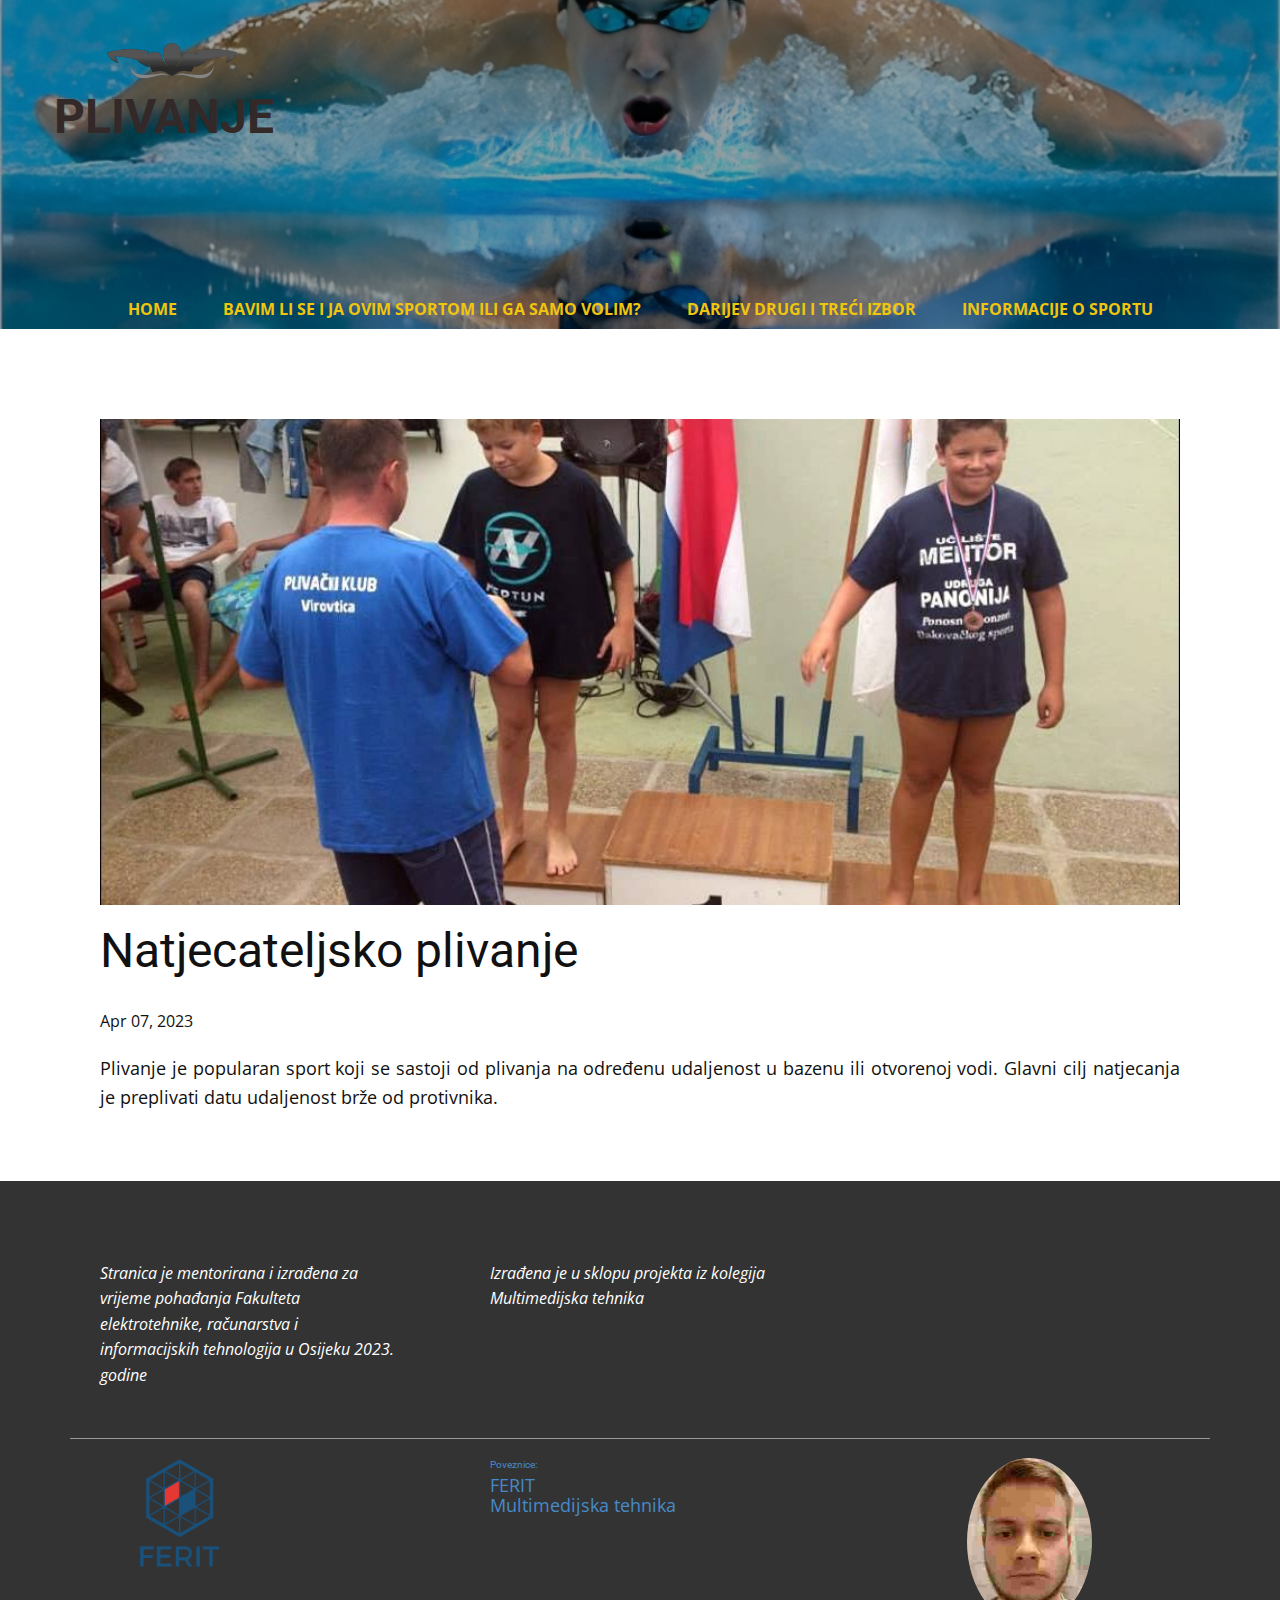
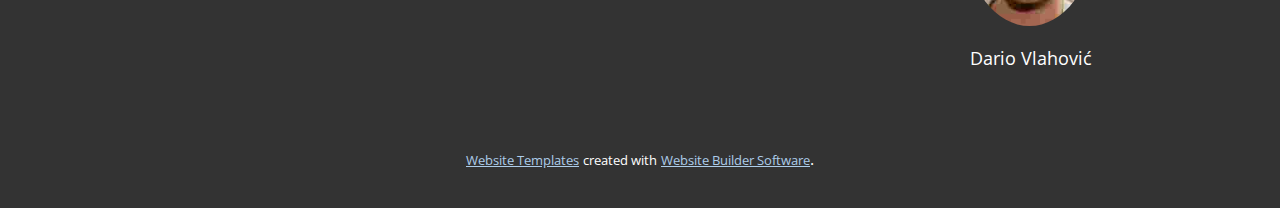
<file: blog/natjecateljsko-plivanje.html>
<!DOCTYPE html>
<html style="font-size: 16px;" lang="en"><head>
    <meta name="viewport" content="width=device-width, initial-scale=1.0">
    <meta charset="utf-8">
    <meta name="keywords" content="Post 1 Headline">
    <meta name="description" content="">
    <title>Natjecateljsko plivanje</title>
    <link rel="stylesheet" href="../nicepage.css" media="screen">
<link rel="stylesheet" href="../Post-Template.css" media="screen">
    <script class="u-script" type="text/javascript" src="../jquery.js" defer=""></script>
    <script class="u-script" type="text/javascript" src="../nicepage.js" defer=""></script>
    <meta name="generator" content="Nicepage 5.8.2, nicepage.com">
    <link id="u-theme-google-font" rel="stylesheet" href="https://fonts.googleapis.com/css?family=Roboto:100,100i,300,300i,400,400i,500,500i,700,700i,900,900i|Open+Sans:300,300i,400,400i,500,500i,600,600i,700,700i,800,800i">
    
    
    
    
    
    
    
    
    
    <script type="application/ld+json">{
		"@context": "http://schema.org",
		"@type": "Organization",
		"name": "",
		"logo": "images/png-transparent-swimming-person-logo-open-water-swimming-len-swimming-pool-butterfly-stroke-swimming-sport-logo-black1.png"
}</script>
    <meta name="theme-color" content="#478ac9">
  <meta data-intl-tel-input-cdn-path="intlTelInput/"></head>
  <body class="u-body u-xl-mode" data-lang="en"><header class="u-clearfix u-header u-image u-shading u-header" id="sec-599a" data-image-width="986" data-image-height="570"><div class="u-clearfix u-sheet u-valign-bottom u-sheet-1">
        <a href="../Home.html" class="u-image u-logo u-image-1" data-image-width="500" data-image-height="500" title="Home">
          <img src="../images/png-transparent-swimming-person-logo-open-water-swimming-len-swimming-pool-butterfly-stroke-swimming-sport-logo-black1.png" class="u-logo-image u-logo-image-1">
        </a>
        <h1 class="u-text u-text-palette-2-dark-3 u-title u-text-1">PLIVANJE</h1>
        <nav class="u-menu u-menu-one-level u-offcanvas u-menu-1">
          <div class="menu-collapse" style="font-size: 1rem; letter-spacing: 0px; font-weight: 700; text-transform: uppercase;">
            <a class="u-button-style u-custom-active-border-color u-custom-active-color u-custom-border u-custom-border-color u-custom-borders u-custom-hover-border-color u-custom-hover-color u-custom-left-right-menu-spacing u-custom-padding-bottom u-custom-text-active-color u-custom-text-color u-custom-text-hover-color u-custom-top-bottom-menu-spacing u-nav-link u-text-active-palette-1-base u-text-hover-palette-2-base" href="#">
              <svg class="u-svg-link" viewBox="0 0 24 24"><use xmlns:xlink="http://www.w3.org/1999/xlink" xlink:href="#menu-hamburger"></use></svg>
              <svg class="u-svg-content" version="1.1" id="menu-hamburger" viewBox="0 0 16 16" x="0px" y="0px" xmlns:xlink="http://www.w3.org/1999/xlink" xmlns="http://www.w3.org/2000/svg"><g><rect y="1" width="16" height="2"></rect><rect y="7" width="16" height="2"></rect><rect y="13" width="16" height="2"></rect>
</g></svg>
            </a>
          </div>
          <div class="u-custom-menu u-nav-container">
            <ul class="u-nav u-spacing-2 u-unstyled u-nav-1"><li class="u-nav-item"><a class="u-border-2 u-border-active-palette-1-base u-border-hover-palette-1-light-1 u-button-style u-nav-link u-text-active-palette-3-base u-text-hover-palette-3-base u-text-palette-3-base" href="../Home.html" style="padding: 10px 20px;">Home</a>
</li><li class="u-nav-item"><a class="u-border-2 u-border-active-palette-1-base u-border-hover-palette-1-light-1 u-button-style u-nav-link u-text-active-palette-3-base u-text-hover-palette-3-base u-text-palette-3-base" href="../Zašto-plivanje.html" style="padding: 10px 20px;">Bavim li se i ja ovim sportom ili ga samo volim?</a>
</li><li class="u-nav-item"><a class="u-border-2 u-border-active-palette-1-base u-border-hover-palette-1-light-1 u-button-style u-nav-link u-text-active-palette-3-base u-text-hover-palette-3-base u-text-palette-3-base" href="../Darijev-drugi-i-treći-izbor.html" style="padding: 10px 20px;">Darijev drugi i treći izbor</a>
</li><li class="u-nav-item"><a class="u-border-2 u-border-active-palette-1-base u-border-hover-palette-1-light-1 u-button-style u-nav-link u-text-active-palette-3-base u-text-hover-palette-3-base u-text-palette-3-base" href="../Informacije-o-sportu.html" style="padding: 10px 20px;">Informacije o sportu</a>
</li></ul>
          </div>
          <div class="u-custom-menu u-nav-container-collapse">
            <div class="u-black u-container-style u-inner-container-layout u-opacity u-opacity-95 u-sidenav">
              <div class="u-inner-container-layout u-sidenav-overflow">
                <div class="u-menu-close"></div>
                <ul class="u-align-center u-nav u-popupmenu-items u-unstyled u-nav-2"><li class="u-nav-item"><a class="u-button-style u-nav-link" href="../Home.html">Home</a>
</li><li class="u-nav-item"><a class="u-button-style u-nav-link" href="../Zašto-plivanje.html">Bavim li se i ja ovim sportom ili ga samo volim?</a>
</li><li class="u-nav-item"><a class="u-button-style u-nav-link" href="../Darijev-drugi-i-treći-izbor.html">Darijev drugi i treći izbor</a>
</li><li class="u-nav-item"><a class="u-button-style u-nav-link" href="../Informacije-o-sportu.html">Informacije o sportu</a>
</li></ul>
              </div>
            </div>
            <div class="u-black u-menu-overlay u-opacity u-opacity-70"></div>
          </div>
        </nav>
      </div></header>
    <section class="u-align-center u-clearfix u-section-1" id="sec-6ba0">
      <div class="u-clearfix u-sheet u-valign-middle-md u-valign-middle-sm u-valign-middle-xs u-sheet-1"><!--post_details--><!--post_details_options_json--><!--{"source":""}--><!--/post_details_options_json--><!--blog_post-->
        <div class="u-container-style u-expanded-width u-post-details u-post-details-1">
          <div class="u-container-layout u-valign-middle u-container-layout-1"><!--blog_post_image-->
            <img alt="" class="u-blog-control u-expanded-width u-image u-image-default u-image-1" src="../images/Screenshot_4.jpg"><!--/blog_post_image--><!--blog_post_header-->
            <h2 class="u-blog-control u-text u-text-1">Natjecateljsko plivanje</h2><!--/blog_post_header--><!--blog_post_metadata-->
            <div class="u-blog-control u-metadata u-metadata-1"><!--blog_post_metadata_date-->
              <span class="u-meta-date u-meta-icon">Apr 07, 2023</span><!--/blog_post_metadata_date--><!--blog_post_metadata_category-->
              <!--/blog_post_metadata_category--><!--blog_post_metadata_comments-->
              <!--/blog_post_metadata_comments-->
            </div><!--/blog_post_metadata--><!--blog_post_content-->
            <div class="u-align-justify u-blog-control u-post-content u-text u-text-2 fr-view"><p id="isPasted">Plivanje je popularan sport koji se sastoji od plivanja na određenu udaljenost u bazenu ili otvorenoj vodi. Glavni cilj natjecanja je preplivati datu udaljenost brže od protivnika.</p><p><br></p></div><!--/blog_post_content-->
          </div>
        </div><!--/blog_post--><!--/post_details-->
      </div>
    </section>
    
    
    
    
    
    
    
    
    
    <footer class="u-clearfix u-footer u-grey-80" id="sec-f29d"><div class="u-clearfix u-sheet u-sheet-1">
        <div class="u-clearfix u-expanded-width u-gutter-30 u-layout-wrap u-layout-wrap-1">
          <div class="u-gutter-0 u-layout">
            <div class="u-layout-row">
              <div class="u-align-left u-container-style u-layout-cell u-left-cell u-size-20 u-layout-cell-1">
                <div class="u-container-layout u-container-layout-1"><!--position-->
                  <div data-position="" class="u-position"><!--block-->
                    <div class="u-block">
                      <div class="u-block-container u-clearfix"><!--block_header-->
                        <h5 class="u-block-header u-text"><!--block_header_content--><!--/block_header_content--></h5><!--/block_header--><!--block_content-->
                        <div class="u-block-content u-text u-text-2"><!--block_content_content-->Stranica je mentorirana i izrađena za vrijeme pohađanja Fakulteta elektrotehnike, računarstva i informacijskih tehnologija u Osijeku 2023. godine<!--/block_content_content--></div><!--/block_content-->
                      </div>
                    </div><!--/block-->
                  </div><!--/position-->
                </div>
              </div>
              <div class="u-align-left u-container-style u-layout-cell u-size-20 u-layout-cell-2">
                <div class="u-container-layout u-valign-top u-container-layout-2"><!--position-->
                  <div data-position="" class="u-position u-position-2"><!--block-->
                    <div class="u-block">
                      <div class="u-block-container u-clearfix"><!--block_header-->
                        <h5 class="u-block-header u-text"><!--block_header_content--><!--/block_header_content--></h5><!--/block_header--><!--block_content-->
                        <div class="u-block-content u-text u-text-4"><!--block_content_content--> Izrađena je u sklopu projekta iz kolegija Multimedijska tehnika<!--/block_content_content--></div><!--/block_content-->
                      </div>
                    </div><!--/block-->
                  </div><!--/position-->
                </div>
              </div>
              <div class="u-align-left u-container-align-center u-container-style u-layout-cell u-right-cell u-size-20 u-layout-cell-3">
                <div class="u-container-layout u-container-layout-3"></div>
              </div>
            </div>
          </div>
        </div>
        <div class="u-border-1 u-border-white u-expanded-width u-line u-line-horizontal u-opacity u-opacity-50 u-line-1"></div>
        <a href="../Home.html" class="u-image u-logo u-image-1" data-image-width="2246" data-image-height="1890" title="Home">
          <img src="../images/ferit.png" class="u-logo-image u-logo-image-1">
        </a><!--position-->
        <div data-position="" class="u-position u-position-3"><!--block-->
          <div class="u-block">
            <div class="u-block-container u-clearfix"><!--block_header-->
              <h5 class="u-block-header u-text u-text-palette-1-base u-text-5"><!--block_header_content-->Poveznice:<!--/block_header_content--></h5><!--/block_header--><!--block_content-->
              <div class="u-block-content u-text"><!--block_content_content-->
                <a class="u-active-none u-border-none u-btn u-button-link u-button-style u-hover-none u-none u-text-palette-1-base u-btn-1" href="https://www.ferit.unios.hr/" target="_blank">FERIT</a>
                <br>
                <br><!--/block_content_content-->
              </div><!--/block_content-->
            </div>
          </div><!--/block-->
        </div><!--/position--><!--position-->
        <div data-position="" class="u-position u-position-4"><!--block-->
          <div class="u-block">
            <div class="u-block-container u-clearfix"><!--block_header-->
              <h5 class="u-block-header u-text u-text-palette-1-base u-text-7"><!--block_header_content--><!--/block_header_content--></h5><!--/block_header--><!--block_content-->
              <div class="u-block-content u-text"><!--block_content_content-->
                <a class="u-active-none u-border-none u-btn u-button-link u-button-style u-hover-none u-none u-text-palette-1-base u-btn-2" href="https://www.ferit.unios.hr/upisi-i-studiji/preddiplomski-strucni-studiji#racunarstvo#SR601" target="_blank">Multimedijska tehnika</a>
                <br>
                <br><!--/block_content_content-->
              </div><!--/block_content-->
            </div>
          </div><!--/block-->
        </div><!--/position-->
        <img class="u-dialog-link u-image u-image-circle u-preserve-proportions u-image-2" src="../images/mojafaca_lower.jpg" alt="" data-image-width="205" data-image-height="276" data-href="#sec-805d">
        <p class="u-text u-text-default u-text-9">
          <a class="u-active-none u-border-none u-btn u-button-link u-button-style u-dialog-link u-hover-none u-none u-text-body-alt-color u-btn-3" href="#sec-0591">Dario Vlahović</a>
        </p>
      </div></footer>
    <section class="u-backlink u-clearfix u-grey-80">
      <a class="u-link" href="https://nicepage.com/website-templates" target="_blank">
        <span>Website Templates</span>
      </a>
      <p class="u-text">
        <span>created with</span>
      </p>
      <a class="u-link" href="" target="_blank">
        <span>Website Builder Software</span>
      </a>. 
    </section>
  <section class="u-black u-clearfix u-container-style u-dialog-block u-opacity u-opacity-70 u-dialog-section-4" id="sec-805d">
      <div class="u-align-center u-black u-container-style u-dialog u-dialog-1">
        <div class="u-container-layout u-container-layout-1">
          <img class="u-image u-image-default u-image-1" src="../images/mojafaca.jpg" alt="" data-image-width="294" data-image-height="395">
        </div><button class="u-dialog-close-button u-icon u-text-grey-40 u-icon-1"><svg class="u-svg-link" preserveAspectRatio="xMidYMin slice" viewBox="0 0 16 16" style=""><use xmlns:xlink="http://www.w3.org/1999/xlink" xlink:href="#svg-efe9"></use></svg><svg xmlns="http://www.w3.org/2000/svg" xmlns:xlink="http://www.w3.org/1999/xlink" version="1.1" xml:space="preserve" class="u-svg-content" viewBox="0 0 16 16" x="0px" y="0px" id="svg-efe9"><rect x="7" y="0" transform="matrix(0.7071 -0.7071 0.7071 0.7071 -3.3138 8.0002)" width="2" height="16"></rect><rect x="0" y="7" transform="matrix(0.7071 -0.7071 0.7071 0.7071 -3.3138 8.0002)" width="16" height="2"></rect></svg></button>
      </div>
    </section><style>.u-dialog-section-4 .u-dialog-1 {
  width: 490px;
  min-height: 489px;
  height: auto;
  margin: 246px calc(((100% - 1140px) / 2) + 253px) 60px auto;
}

.u-dialog-section-4 .u-container-layout-1 {
  padding: 0;
}

.u-dialog-section-4 .u-image-1 {
  width: 211px;
  height: 284px;
  margin: 83px auto 0;
}

.u-dialog-section-4 .u-icon-1 {
  width: 20px;
  height: 20px;
}

@media (max-width: 1199px) {
  .u-dialog-section-4 .u-dialog-1 {
    width: 490px;
    margin-right: calc(((100% - 940px) / 2) + 253px);
  }

  .u-dialog-section-4 .u-image-1 {
    width: 211px;
    height: 284px;
  }
}

@media (max-width: 991px) {
  .u-dialog-section-4 .u-dialog-1 {
    margin-right: calc(((100% - 720px) / 2) + 230px);
  }
}

@media (max-width: 767px) {
  .u-dialog-section-4 .u-dialog-1 {
    margin-right: calc(((100% - 540px) / 2) + 50px);
  }
}

@media (max-width: 575px) {
  .u-dialog-section-4 .u-dialog-1 {
    width: 340px;
    margin-right: calc(((100% - 340px) / 2));
  }
}</style><section class="u-align-center u-black u-clearfix u-container-style u-dialog-block u-opacity u-opacity-70 u-dialog-section-10" id="sec-0591">
      <div class="u-container-style u-dialog u-palette-4-dark-2 u-dialog-1">
        <div class="u-container-layout u-container-layout-1">
          <img alt="" class="u-image u-image-default u-image-1" data-image-width="294" data-image-height="395" src="../images/mojafaca.jpg">
          <h3 class="u-align-center u-text u-text-default u-text-1">Ime prezime</h3>
          <p class="u-align-left u-text u-text-2">
            <a href="https://www.osijek.hr/" class="u-active-none u-border-none u-btn u-button-link u-button-style u-hover-none u-none u-text-white u-btn-1" target="_blank"> Mjesto rođenja: Osijek</a>
            <br>
            <a href="https://www.google.com/maps/place/Kri%C5%BEeva%C4%8Dka+ul.,+31000,+Osijek/@45.5664329,18.6385761,17z/data=!3m1!4b1!4m6!3m5!1s0x475ce73b1f2f7a3f:0xa8c0bbf47cf9a53e!8m2!3d45.5664292!4d18.6407648!16s%2Fg%2F119wstm57" class="u-active-none u-border-none u-btn u-button-link u-button-style u-hover-none u-none u-text-body-alt-color u-btn-2" target="_blank">Mjesto stanovanja: Retfala, Križevačka 21</a>
            <br>
            <a href="http://os-retfala-os.skole.hr/" class="u-active-none u-border-none u-btn u-button-link u-button-style u-hover-none u-none u-text-body-alt-color u-btn-3" target="_blank">Osnovna škola: OŠ "Retfala"</a>
            <br>
            <a href="https://elpros.net/" class="u-active-none u-border-none u-btn u-button-link u-button-style u-hover-none u-none u-text-body-alt-color u-btn-4" target="_blank">Srednja škola: SŠ ​Elektrotehnička i prometna škola osijek</a>
            <br>
            <a href="https://www.ferit.unios.hr/" class="u-active-none u-border-none u-btn u-button-link u-button-style u-hover-none u-none u-text-body-alt-color u-btn-5" target="_blank">Fakultet:&nbsp;Fakultet elektrotehnike, računarstva i informacijskih tehnologija Osijek</a>
          </p>
        </div><button class="u-border-2 u-border-grey-25 u-dialog-close-button u-icon u-icon-circle u-text-palette-1-base u-icon-1"><svg class="u-svg-link" preserveAspectRatio="xMidYMin slice" viewBox="0 0 16 16" style=""><use xmlns:xlink="http://www.w3.org/1999/xlink" xlink:href="#svg-6e8b"></use></svg><svg xmlns="http://www.w3.org/2000/svg" xmlns:xlink="http://www.w3.org/1999/xlink" version="1.1" xml:space="preserve" class="u-svg-content" viewBox="0 0 16 16" x="0px" y="0px" id="svg-6e8b"><rect x="7" y="0" transform="matrix(0.7071 -0.7071 0.7071 0.7071 -3.3138 8.0002)" width="2" height="16"></rect><rect x="0" y="7" transform="matrix(0.7071 -0.7071 0.7071 0.7071 -3.3138 8.0002)" width="16" height="2"></rect></svg></button>
      </div>
    </section><style>.u-dialog-section-10 .u-dialog-1 {
  width: 387px;
  min-height: 801px;
  height: auto;
  margin: 231px auto 60px;
}

.u-dialog-section-10 .u-container-layout-1 {
  padding: 9px 0 3px;
}

.u-dialog-section-10 .u-image-1 {
  height: 507px;
  width: 327px;
  margin: 1px 30px 0;
}

.u-dialog-section-10 .u-text-1 {
  font-weight: 700;
  margin: 20px auto 0;
}

.u-dialog-section-10 .u-text-2 {
  font-size: 1rem;
  margin: 20px 0 0;
}

.u-dialog-section-10 .u-btn-1 {
  background-image: none;
  font-size: 1.125rem;
  padding: 0;
}

.u-dialog-section-10 .u-btn-2 {
  background-image: none;
  font-size: 1.125rem;
  padding: 0;
}

.u-dialog-section-10 .u-btn-3 {
  background-image: none;
  font-size: 1.125rem;
  padding: 0;
}

.u-dialog-section-10 .u-btn-4 {
  background-image: none;
  font-size: 1.125rem;
  padding: 0;
}

.u-dialog-section-10 .u-btn-5 {
  background-image: none;
  font-size: 1.125rem;
  padding: 0;
}

.u-dialog-section-10 .u-icon-1 {
  width: 31px;
  height: 31px;
  background-image: none;
  left: auto;
  top: 10px;
  position: absolute;
  right: 30px;
  padding: 7px;
}

@media (max-width: 1199px) {
  .u-dialog-section-10 .u-dialog-1 {
    width: 387px;
  }

  .u-dialog-section-10 .u-image-1 {
    height: 322px;
  }
}

@media (max-width: 991px) {
  .u-dialog-section-10 .u-container-layout-1 {
    padding-top: 70px;
  }
}

@media (max-width: 767px) {
  .u-dialog-section-10 .u-dialog-1 {
    min-height: 514px;
  }

  .u-dialog-section-10 .u-container-layout-1 {
    padding-top: 65px;
    padding-left: 30px;
    padding-right: 30px;
  }
}

@media (max-width: 575px) {
  .u-dialog-section-10 .u-dialog-1 {
    width: 340px;
    min-height: 503px;
  }

  .u-dialog-section-10 .u-container-layout-1 {
    padding-left: 25px;
    padding-right: 25px;
  }

  .u-dialog-section-10 .u-image-1 {
    margin-left: 7px;
    margin-right: 7px;
  }
}</style>
</body></html>
</file>
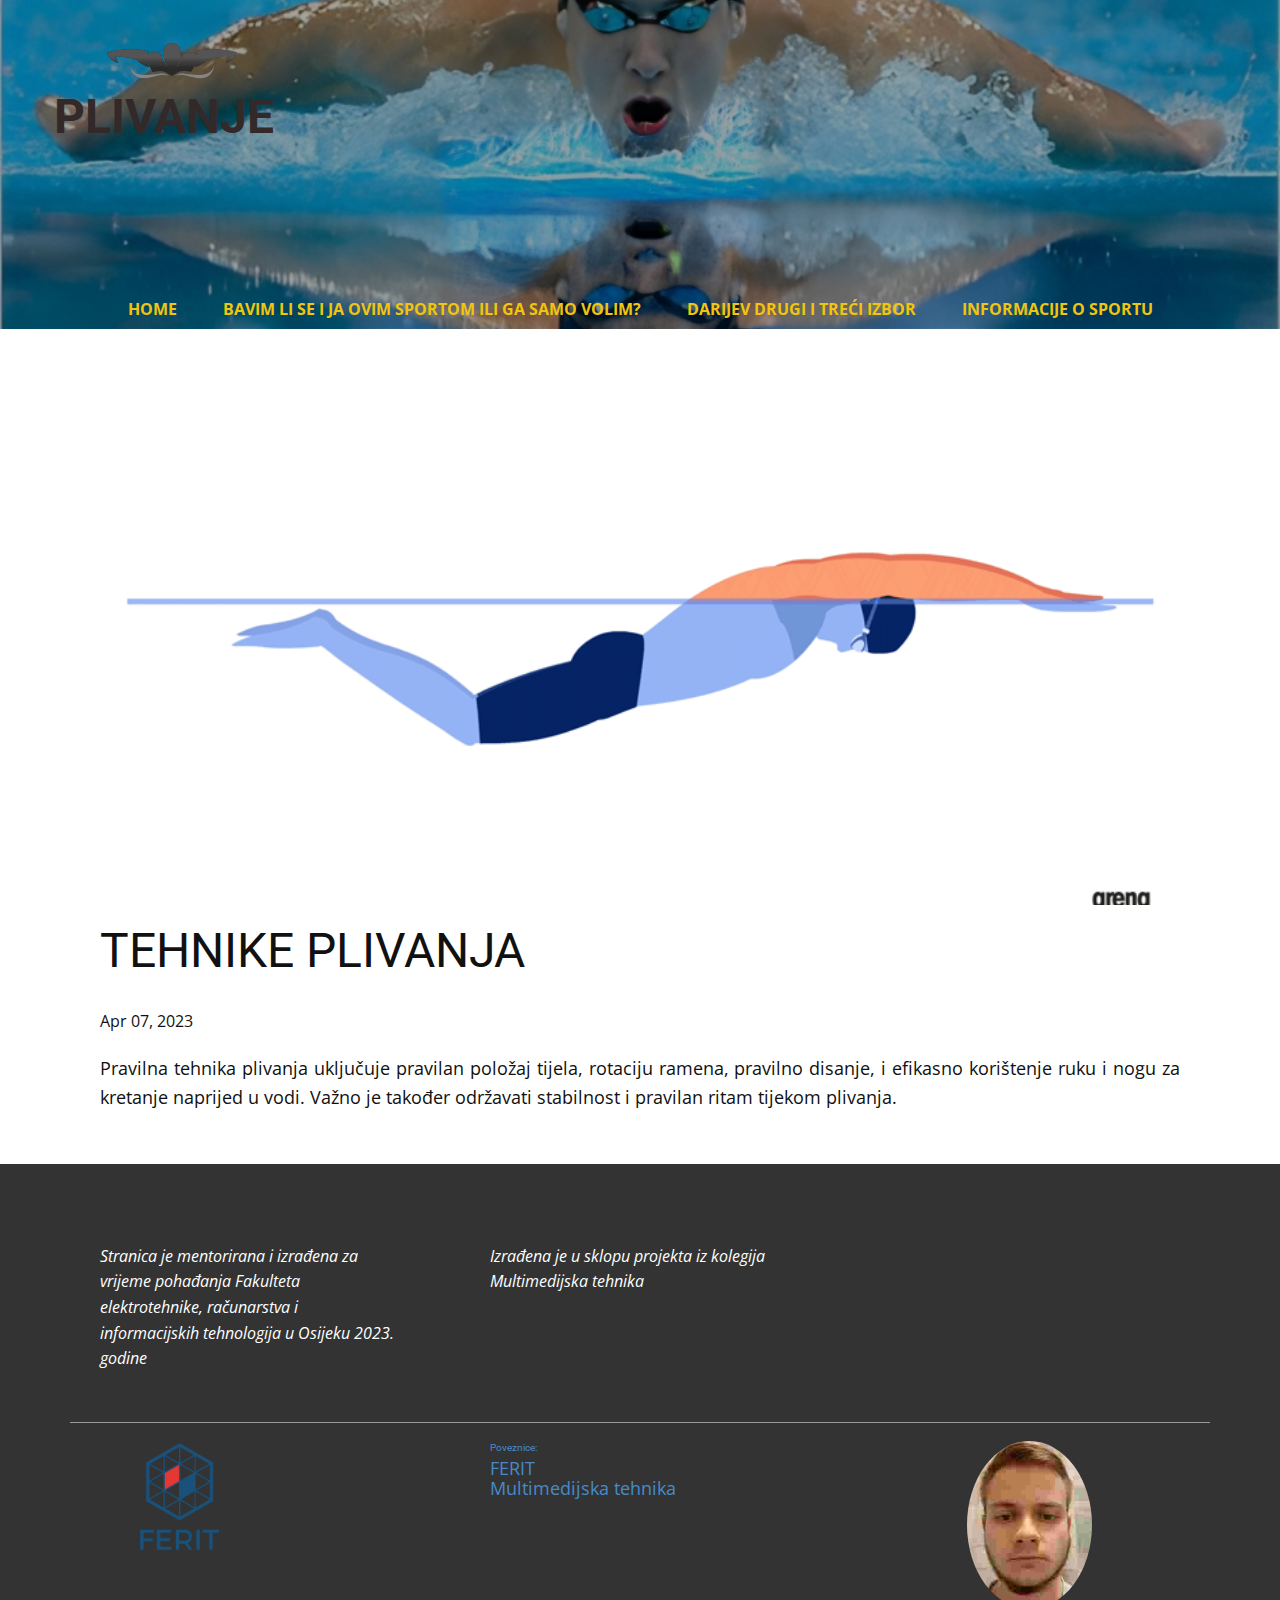
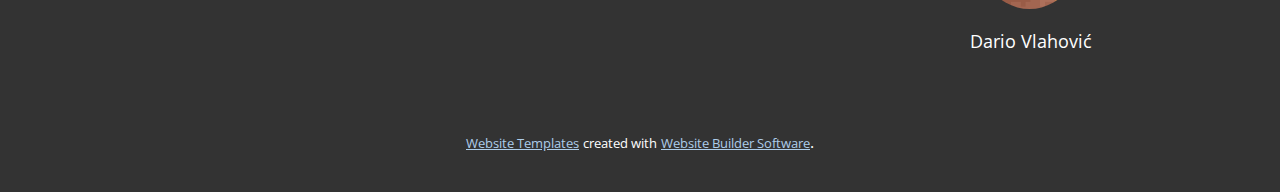
<file: blog/tehnike-plivanja.html>
<!DOCTYPE html>
<html style="font-size: 16px;" lang="en"><head>
    <meta name="viewport" content="width=device-width, initial-scale=1.0">
    <meta charset="utf-8">
    <meta name="keywords" content="Post 1 Headline">
    <meta name="description" content="">
    <title>TEHNIKE PLIVANJA</title>
    <link rel="stylesheet" href="../nicepage.css" media="screen">
<link rel="stylesheet" href="../Post-Template.css" media="screen">
    <script class="u-script" type="text/javascript" src="../jquery.js" defer=""></script>
    <script class="u-script" type="text/javascript" src="../nicepage.js" defer=""></script>
    <meta name="generator" content="Nicepage 5.8.2, nicepage.com">
    <link id="u-theme-google-font" rel="stylesheet" href="https://fonts.googleapis.com/css?family=Roboto:100,100i,300,300i,400,400i,500,500i,700,700i,900,900i|Open+Sans:300,300i,400,400i,500,500i,600,600i,700,700i,800,800i">
    
    
    
    
    
    
    
    
    
    <script type="application/ld+json">{
		"@context": "http://schema.org",
		"@type": "Organization",
		"name": "",
		"logo": "images/png-transparent-swimming-person-logo-open-water-swimming-len-swimming-pool-butterfly-stroke-swimming-sport-logo-black1.png"
}</script>
    <meta name="theme-color" content="#478ac9">
  <meta data-intl-tel-input-cdn-path="intlTelInput/"></head>
  <body class="u-body u-xl-mode" data-lang="en"><header class="u-clearfix u-header u-image u-shading u-header" id="sec-599a" data-image-width="986" data-image-height="570"><div class="u-clearfix u-sheet u-valign-bottom u-sheet-1">
        <a href="../Home.html" class="u-image u-logo u-image-1" data-image-width="500" data-image-height="500" title="Home">
          <img src="../images/png-transparent-swimming-person-logo-open-water-swimming-len-swimming-pool-butterfly-stroke-swimming-sport-logo-black1.png" class="u-logo-image u-logo-image-1">
        </a>
        <h1 class="u-text u-text-palette-2-dark-3 u-title u-text-1">PLIVANJE</h1>
        <nav class="u-menu u-menu-one-level u-offcanvas u-menu-1">
          <div class="menu-collapse" style="font-size: 1rem; letter-spacing: 0px; font-weight: 700; text-transform: uppercase;">
            <a class="u-button-style u-custom-active-border-color u-custom-active-color u-custom-border u-custom-border-color u-custom-borders u-custom-hover-border-color u-custom-hover-color u-custom-left-right-menu-spacing u-custom-padding-bottom u-custom-text-active-color u-custom-text-color u-custom-text-hover-color u-custom-top-bottom-menu-spacing u-nav-link u-text-active-palette-1-base u-text-hover-palette-2-base" href="#">
              <svg class="u-svg-link" viewBox="0 0 24 24"><use xmlns:xlink="http://www.w3.org/1999/xlink" xlink:href="#menu-hamburger"></use></svg>
              <svg class="u-svg-content" version="1.1" id="menu-hamburger" viewBox="0 0 16 16" x="0px" y="0px" xmlns:xlink="http://www.w3.org/1999/xlink" xmlns="http://www.w3.org/2000/svg"><g><rect y="1" width="16" height="2"></rect><rect y="7" width="16" height="2"></rect><rect y="13" width="16" height="2"></rect>
</g></svg>
            </a>
          </div>
          <div class="u-custom-menu u-nav-container">
            <ul class="u-nav u-spacing-2 u-unstyled u-nav-1"><li class="u-nav-item"><a class="u-border-2 u-border-active-palette-1-base u-border-hover-palette-1-light-1 u-button-style u-nav-link u-text-active-palette-3-base u-text-hover-palette-3-base u-text-palette-3-base" href="../Home.html" style="padding: 10px 20px;">Home</a>
</li><li class="u-nav-item"><a class="u-border-2 u-border-active-palette-1-base u-border-hover-palette-1-light-1 u-button-style u-nav-link u-text-active-palette-3-base u-text-hover-palette-3-base u-text-palette-3-base" href="../Zašto-plivanje.html" style="padding: 10px 20px;">Bavim li se i ja ovim sportom ili ga samo volim?</a>
</li><li class="u-nav-item"><a class="u-border-2 u-border-active-palette-1-base u-border-hover-palette-1-light-1 u-button-style u-nav-link u-text-active-palette-3-base u-text-hover-palette-3-base u-text-palette-3-base" href="../Darijev-drugi-i-treći-izbor.html" style="padding: 10px 20px;">Darijev drugi i treći izbor</a>
</li><li class="u-nav-item"><a class="u-border-2 u-border-active-palette-1-base u-border-hover-palette-1-light-1 u-button-style u-nav-link u-text-active-palette-3-base u-text-hover-palette-3-base u-text-palette-3-base" href="../Informacije-o-sportu.html" style="padding: 10px 20px;">Informacije o sportu</a>
</li></ul>
          </div>
          <div class="u-custom-menu u-nav-container-collapse">
            <div class="u-black u-container-style u-inner-container-layout u-opacity u-opacity-95 u-sidenav">
              <div class="u-inner-container-layout u-sidenav-overflow">
                <div class="u-menu-close"></div>
                <ul class="u-align-center u-nav u-popupmenu-items u-unstyled u-nav-2"><li class="u-nav-item"><a class="u-button-style u-nav-link" href="../Home.html">Home</a>
</li><li class="u-nav-item"><a class="u-button-style u-nav-link" href="../Zašto-plivanje.html">Bavim li se i ja ovim sportom ili ga samo volim?</a>
</li><li class="u-nav-item"><a class="u-button-style u-nav-link" href="../Darijev-drugi-i-treći-izbor.html">Darijev drugi i treći izbor</a>
</li><li class="u-nav-item"><a class="u-button-style u-nav-link" href="../Informacije-o-sportu.html">Informacije o sportu</a>
</li></ul>
              </div>
            </div>
            <div class="u-black u-menu-overlay u-opacity u-opacity-70"></div>
          </div>
        </nav>
      </div></header>
    <section class="u-align-center u-clearfix u-section-1" id="sec-6ba0">
      <div class="u-clearfix u-sheet u-valign-middle-md u-valign-middle-sm u-valign-middle-xs u-sheet-1"><!--post_details--><!--post_details_options_json--><!--{"source":""}--><!--/post_details_options_json--><!--blog_post-->
        <div class="u-container-style u-expanded-width u-post-details u-post-details-1">
          <div class="u-container-layout u-valign-middle u-container-layout-1"><!--blog_post_image-->
            <img alt="" class="u-blog-control u-expanded-width u-image u-image-default u-image-1" src="../images/tehnike.gif"><!--/blog_post_image--><!--blog_post_header-->
            <h2 class="u-blog-control u-text u-text-1">TEHNIKE PLIVANJA</h2><!--/blog_post_header--><!--blog_post_metadata-->
            <div class="u-blog-control u-metadata u-metadata-1"><!--blog_post_metadata_date-->
              <span class="u-meta-date u-meta-icon">Apr 07, 2023</span><!--/blog_post_metadata_date--><!--blog_post_metadata_category-->
              <!--/blog_post_metadata_category--><!--blog_post_metadata_comments-->
              <!--/blog_post_metadata_comments-->
            </div><!--/blog_post_metadata--><!--blog_post_content-->
            <div class="u-align-justify u-blog-control u-post-content u-text u-text-2 fr-view"><p>Pravilna tehnika plivanja uključuje pravilan položaj tijela, rotaciju ramena, pravilno disanje, i efikasno korištenje ruku i nogu za kretanje naprijed u vodi. Važno je također održavati stabilnost i pravilan ritam tijekom plivanja. </p></div><!--/blog_post_content-->
          </div>
        </div><!--/blog_post--><!--/post_details-->
      </div>
    </section>
    
    
    
    
    
    
    
    
    
    <footer class="u-clearfix u-footer u-grey-80" id="sec-f29d"><div class="u-clearfix u-sheet u-sheet-1">
        <div class="u-clearfix u-expanded-width u-gutter-30 u-layout-wrap u-layout-wrap-1">
          <div class="u-gutter-0 u-layout">
            <div class="u-layout-row">
              <div class="u-align-left u-container-style u-layout-cell u-left-cell u-size-20 u-layout-cell-1">
                <div class="u-container-layout u-container-layout-1"><!--position-->
                  <div data-position="" class="u-position"><!--block-->
                    <div class="u-block">
                      <div class="u-block-container u-clearfix"><!--block_header-->
                        <h5 class="u-block-header u-text"><!--block_header_content--><!--/block_header_content--></h5><!--/block_header--><!--block_content-->
                        <div class="u-block-content u-text u-text-2"><!--block_content_content-->Stranica je mentorirana i izrađena za vrijeme pohađanja Fakulteta elektrotehnike, računarstva i informacijskih tehnologija u Osijeku 2023. godine<!--/block_content_content--></div><!--/block_content-->
                      </div>
                    </div><!--/block-->
                  </div><!--/position-->
                </div>
              </div>
              <div class="u-align-left u-container-style u-layout-cell u-size-20 u-layout-cell-2">
                <div class="u-container-layout u-valign-top u-container-layout-2"><!--position-->
                  <div data-position="" class="u-position u-position-2"><!--block-->
                    <div class="u-block">
                      <div class="u-block-container u-clearfix"><!--block_header-->
                        <h5 class="u-block-header u-text"><!--block_header_content--><!--/block_header_content--></h5><!--/block_header--><!--block_content-->
                        <div class="u-block-content u-text u-text-4"><!--block_content_content--> Izrađena je u sklopu projekta iz kolegija Multimedijska tehnika<!--/block_content_content--></div><!--/block_content-->
                      </div>
                    </div><!--/block-->
                  </div><!--/position-->
                </div>
              </div>
              <div class="u-align-left u-container-align-center u-container-style u-layout-cell u-right-cell u-size-20 u-layout-cell-3">
                <div class="u-container-layout u-container-layout-3"></div>
              </div>
            </div>
          </div>
        </div>
        <div class="u-border-1 u-border-white u-expanded-width u-line u-line-horizontal u-opacity u-opacity-50 u-line-1"></div>
        <a href="../Home.html" class="u-image u-logo u-image-1" data-image-width="2246" data-image-height="1890" title="Home">
          <img src="../images/ferit.png" class="u-logo-image u-logo-image-1">
        </a><!--position-->
        <div data-position="" class="u-position u-position-3"><!--block-->
          <div class="u-block">
            <div class="u-block-container u-clearfix"><!--block_header-->
              <h5 class="u-block-header u-text u-text-palette-1-base u-text-5"><!--block_header_content-->Poveznice:<!--/block_header_content--></h5><!--/block_header--><!--block_content-->
              <div class="u-block-content u-text"><!--block_content_content-->
                <a class="u-active-none u-border-none u-btn u-button-link u-button-style u-hover-none u-none u-text-palette-1-base u-btn-1" href="https://www.ferit.unios.hr/" target="_blank">FERIT</a>
                <br>
                <br><!--/block_content_content-->
              </div><!--/block_content-->
            </div>
          </div><!--/block-->
        </div><!--/position--><!--position-->
        <div data-position="" class="u-position u-position-4"><!--block-->
          <div class="u-block">
            <div class="u-block-container u-clearfix"><!--block_header-->
              <h5 class="u-block-header u-text u-text-palette-1-base u-text-7"><!--block_header_content--><!--/block_header_content--></h5><!--/block_header--><!--block_content-->
              <div class="u-block-content u-text"><!--block_content_content-->
                <a class="u-active-none u-border-none u-btn u-button-link u-button-style u-hover-none u-none u-text-palette-1-base u-btn-2" href="https://www.ferit.unios.hr/upisi-i-studiji/preddiplomski-strucni-studiji#racunarstvo#SR601" target="_blank">Multimedijska tehnika</a>
                <br>
                <br><!--/block_content_content-->
              </div><!--/block_content-->
            </div>
          </div><!--/block-->
        </div><!--/position-->
        <img class="u-dialog-link u-image u-image-circle u-preserve-proportions u-image-2" src="../images/mojafaca_lower.jpg" alt="" data-image-width="205" data-image-height="276" data-href="#sec-805d">
        <p class="u-text u-text-default u-text-9">
          <a class="u-active-none u-border-none u-btn u-button-link u-button-style u-dialog-link u-hover-none u-none u-text-body-alt-color u-btn-3" href="#sec-0591">Dario Vlahović</a>
        </p>
      </div></footer>
    <section class="u-backlink u-clearfix u-grey-80">
      <a class="u-link" href="https://nicepage.com/website-templates" target="_blank">
        <span>Website Templates</span>
      </a>
      <p class="u-text">
        <span>created with</span>
      </p>
      <a class="u-link" href="" target="_blank">
        <span>Website Builder Software</span>
      </a>. 
    </section>
  <section class="u-black u-clearfix u-container-style u-dialog-block u-opacity u-opacity-70 u-dialog-section-4" id="sec-805d">
      <div class="u-align-center u-black u-container-style u-dialog u-dialog-1">
        <div class="u-container-layout u-container-layout-1">
          <img class="u-image u-image-default u-image-1" src="../images/mojafaca.jpg" alt="" data-image-width="294" data-image-height="395">
        </div><button class="u-dialog-close-button u-icon u-text-grey-40 u-icon-1"><svg class="u-svg-link" preserveAspectRatio="xMidYMin slice" viewBox="0 0 16 16" style=""><use xmlns:xlink="http://www.w3.org/1999/xlink" xlink:href="#svg-efe9"></use></svg><svg xmlns="http://www.w3.org/2000/svg" xmlns:xlink="http://www.w3.org/1999/xlink" version="1.1" xml:space="preserve" class="u-svg-content" viewBox="0 0 16 16" x="0px" y="0px" id="svg-efe9"><rect x="7" y="0" transform="matrix(0.7071 -0.7071 0.7071 0.7071 -3.3138 8.0002)" width="2" height="16"></rect><rect x="0" y="7" transform="matrix(0.7071 -0.7071 0.7071 0.7071 -3.3138 8.0002)" width="16" height="2"></rect></svg></button>
      </div>
    </section><style>.u-dialog-section-4 .u-dialog-1 {
  width: 490px;
  min-height: 489px;
  height: auto;
  margin: 246px calc(((100% - 1140px) / 2) + 253px) 60px auto;
}

.u-dialog-section-4 .u-container-layout-1 {
  padding: 0;
}

.u-dialog-section-4 .u-image-1 {
  width: 211px;
  height: 284px;
  margin: 83px auto 0;
}

.u-dialog-section-4 .u-icon-1 {
  width: 20px;
  height: 20px;
}

@media (max-width: 1199px) {
  .u-dialog-section-4 .u-dialog-1 {
    width: 490px;
    margin-right: calc(((100% - 940px) / 2) + 253px);
  }

  .u-dialog-section-4 .u-image-1 {
    width: 211px;
    height: 284px;
  }
}

@media (max-width: 991px) {
  .u-dialog-section-4 .u-dialog-1 {
    margin-right: calc(((100% - 720px) / 2) + 230px);
  }
}

@media (max-width: 767px) {
  .u-dialog-section-4 .u-dialog-1 {
    margin-right: calc(((100% - 540px) / 2) + 50px);
  }
}

@media (max-width: 575px) {
  .u-dialog-section-4 .u-dialog-1 {
    width: 340px;
    margin-right: calc(((100% - 340px) / 2));
  }
}</style><section class="u-align-center u-black u-clearfix u-container-style u-dialog-block u-opacity u-opacity-70 u-dialog-section-10" id="sec-0591">
      <div class="u-container-style u-dialog u-palette-4-dark-2 u-dialog-1">
        <div class="u-container-layout u-container-layout-1">
          <img alt="" class="u-image u-image-default u-image-1" data-image-width="294" data-image-height="395" src="../images/mojafaca.jpg">
          <h3 class="u-align-center u-text u-text-default u-text-1">Ime prezime</h3>
          <p class="u-align-left u-text u-text-2">
            <a href="https://www.osijek.hr/" class="u-active-none u-border-none u-btn u-button-link u-button-style u-hover-none u-none u-text-white u-btn-1" target="_blank"> Mjesto rođenja: Osijek</a>
            <br>
            <a href="https://www.google.com/maps/place/Kri%C5%BEeva%C4%8Dka+ul.,+31000,+Osijek/@45.5664329,18.6385761,17z/data=!3m1!4b1!4m6!3m5!1s0x475ce73b1f2f7a3f:0xa8c0bbf47cf9a53e!8m2!3d45.5664292!4d18.6407648!16s%2Fg%2F119wstm57" class="u-active-none u-border-none u-btn u-button-link u-button-style u-hover-none u-none u-text-body-alt-color u-btn-2" target="_blank">Mjesto stanovanja: Retfala, Križevačka 21</a>
            <br>
            <a href="http://os-retfala-os.skole.hr/" class="u-active-none u-border-none u-btn u-button-link u-button-style u-hover-none u-none u-text-body-alt-color u-btn-3" target="_blank">Osnovna škola: OŠ "Retfala"</a>
            <br>
            <a href="https://elpros.net/" class="u-active-none u-border-none u-btn u-button-link u-button-style u-hover-none u-none u-text-body-alt-color u-btn-4" target="_blank">Srednja škola: SŠ ​Elektrotehnička i prometna škola osijek</a>
            <br>
            <a href="https://www.ferit.unios.hr/" class="u-active-none u-border-none u-btn u-button-link u-button-style u-hover-none u-none u-text-body-alt-color u-btn-5" target="_blank">Fakultet:&nbsp;Fakultet elektrotehnike, računarstva i informacijskih tehnologija Osijek</a>
          </p>
        </div><button class="u-border-2 u-border-grey-25 u-dialog-close-button u-icon u-icon-circle u-text-palette-1-base u-icon-1"><svg class="u-svg-link" preserveAspectRatio="xMidYMin slice" viewBox="0 0 16 16" style=""><use xmlns:xlink="http://www.w3.org/1999/xlink" xlink:href="#svg-6e8b"></use></svg><svg xmlns="http://www.w3.org/2000/svg" xmlns:xlink="http://www.w3.org/1999/xlink" version="1.1" xml:space="preserve" class="u-svg-content" viewBox="0 0 16 16" x="0px" y="0px" id="svg-6e8b"><rect x="7" y="0" transform="matrix(0.7071 -0.7071 0.7071 0.7071 -3.3138 8.0002)" width="2" height="16"></rect><rect x="0" y="7" transform="matrix(0.7071 -0.7071 0.7071 0.7071 -3.3138 8.0002)" width="16" height="2"></rect></svg></button>
      </div>
    </section><style>.u-dialog-section-10 .u-dialog-1 {
  width: 387px;
  min-height: 801px;
  height: auto;
  margin: 231px auto 60px;
}

.u-dialog-section-10 .u-container-layout-1 {
  padding: 9px 0 3px;
}

.u-dialog-section-10 .u-image-1 {
  height: 507px;
  width: 327px;
  margin: 1px 30px 0;
}

.u-dialog-section-10 .u-text-1 {
  font-weight: 700;
  margin: 20px auto 0;
}

.u-dialog-section-10 .u-text-2 {
  font-size: 1rem;
  margin: 20px 0 0;
}

.u-dialog-section-10 .u-btn-1 {
  background-image: none;
  font-size: 1.125rem;
  padding: 0;
}

.u-dialog-section-10 .u-btn-2 {
  background-image: none;
  font-size: 1.125rem;
  padding: 0;
}

.u-dialog-section-10 .u-btn-3 {
  background-image: none;
  font-size: 1.125rem;
  padding: 0;
}

.u-dialog-section-10 .u-btn-4 {
  background-image: none;
  font-size: 1.125rem;
  padding: 0;
}

.u-dialog-section-10 .u-btn-5 {
  background-image: none;
  font-size: 1.125rem;
  padding: 0;
}

.u-dialog-section-10 .u-icon-1 {
  width: 31px;
  height: 31px;
  background-image: none;
  left: auto;
  top: 10px;
  position: absolute;
  right: 30px;
  padding: 7px;
}

@media (max-width: 1199px) {
  .u-dialog-section-10 .u-dialog-1 {
    width: 387px;
  }

  .u-dialog-section-10 .u-image-1 {
    height: 322px;
  }
}

@media (max-width: 991px) {
  .u-dialog-section-10 .u-container-layout-1 {
    padding-top: 70px;
  }
}

@media (max-width: 767px) {
  .u-dialog-section-10 .u-dialog-1 {
    min-height: 514px;
  }

  .u-dialog-section-10 .u-container-layout-1 {
    padding-top: 65px;
    padding-left: 30px;
    padding-right: 30px;
  }
}

@media (max-width: 575px) {
  .u-dialog-section-10 .u-dialog-1 {
    width: 340px;
    min-height: 503px;
  }

  .u-dialog-section-10 .u-container-layout-1 {
    padding-left: 25px;
    padding-right: 25px;
  }

  .u-dialog-section-10 .u-image-1 {
    margin-left: 7px;
    margin-right: 7px;
  }
}</style>
</body></html>
</file>
